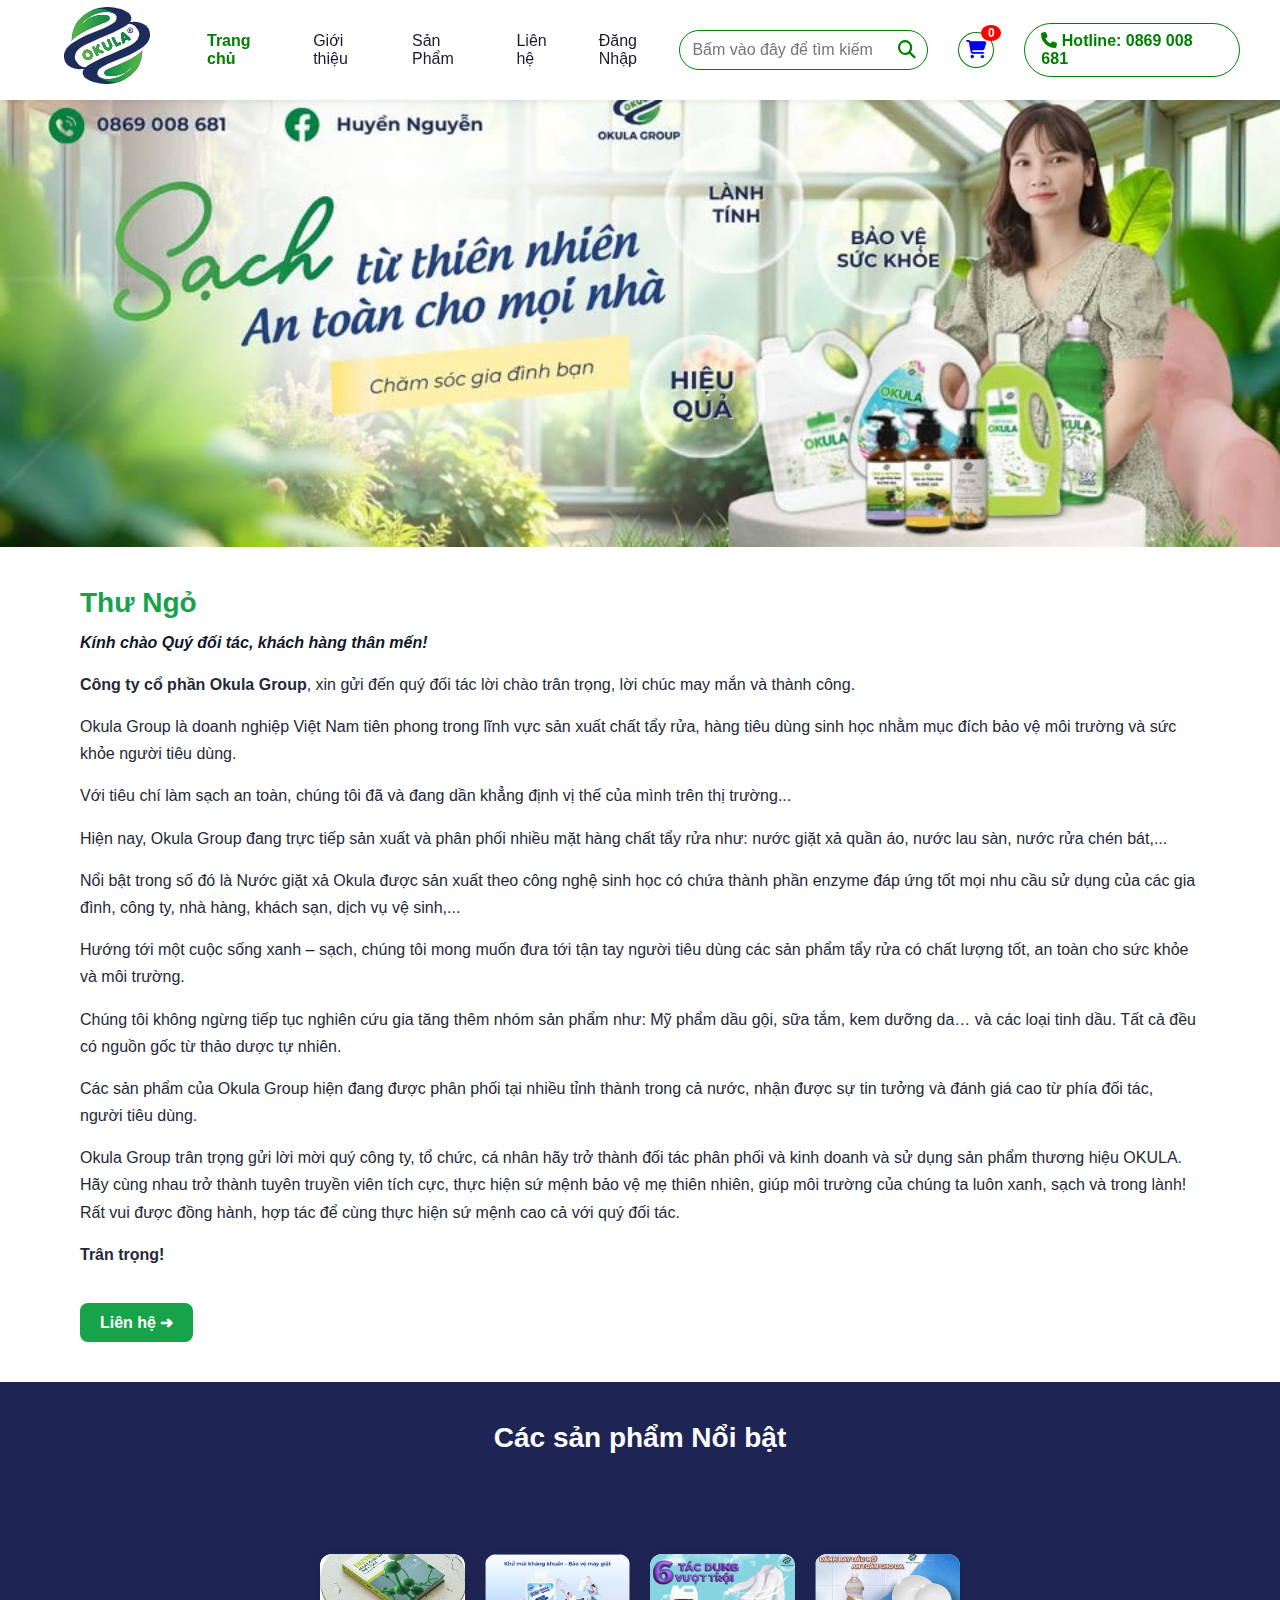
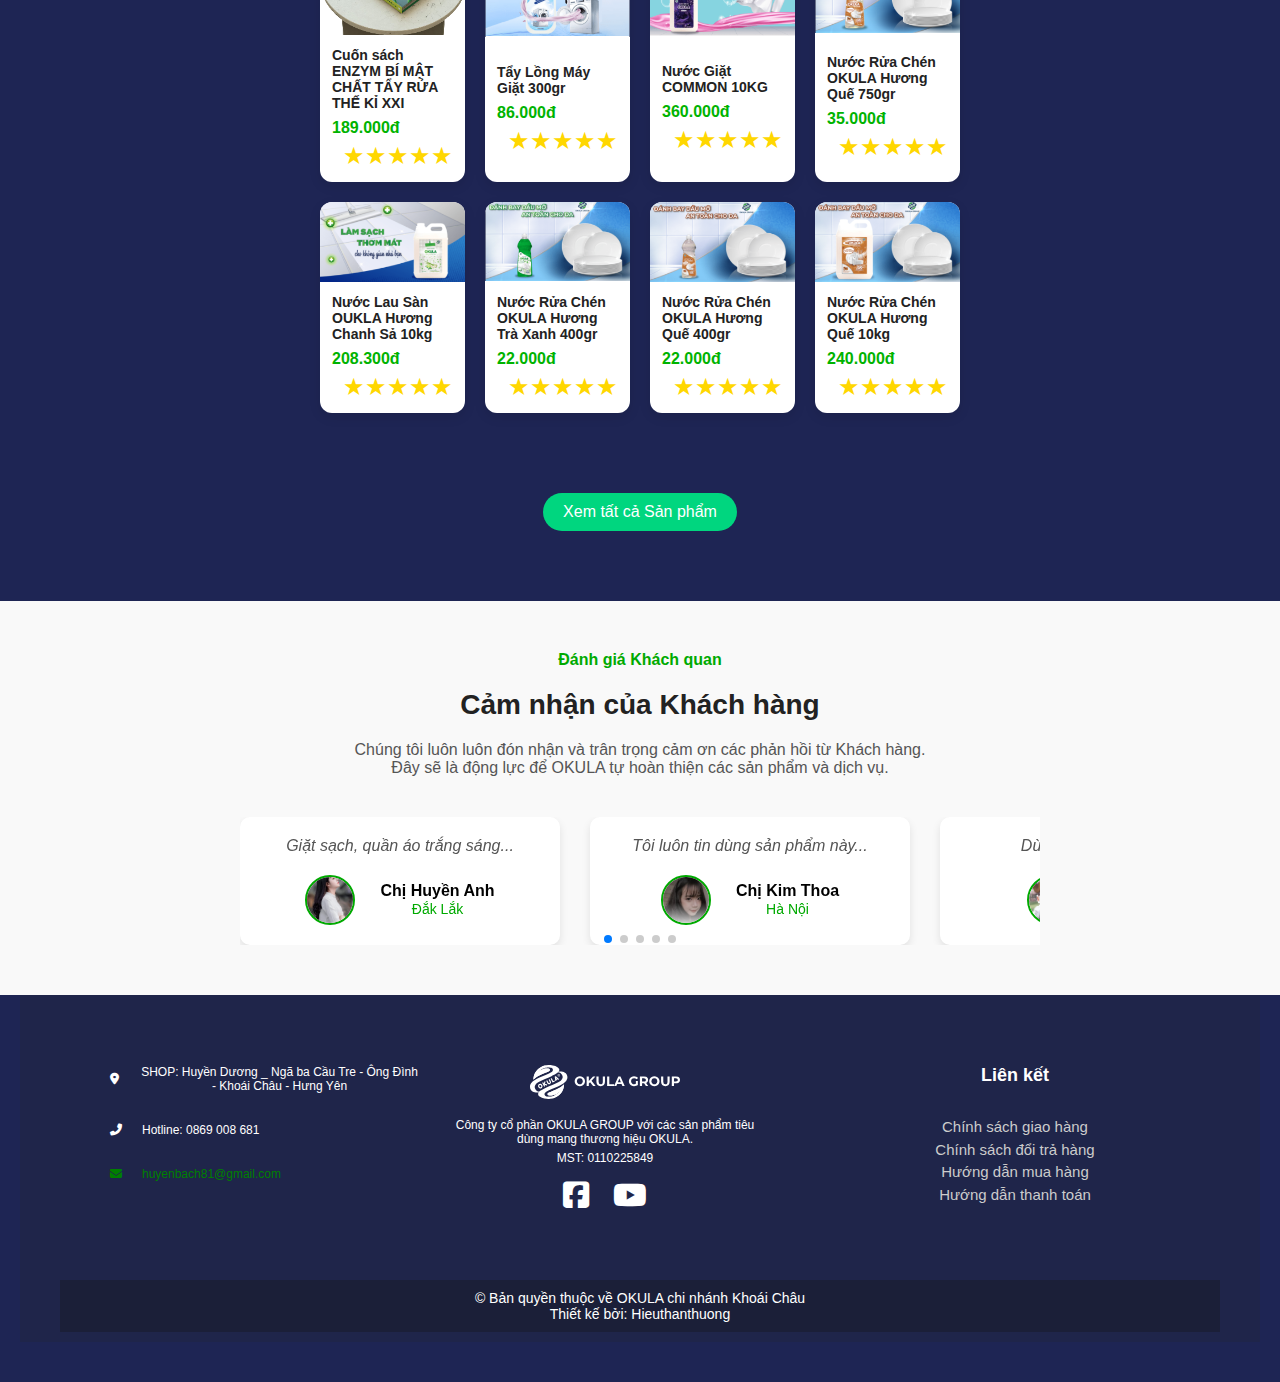
<file: index.html>
<!DOCTYPE html>
<html lang="vi">
  <!DOCTYPE html>
<html lang="vi">
  <head>
    <meta charset="UTF-8" />
    <meta name="viewport" content="width=device-width, initial-scale=1.0" />
    <title>OKULA chi nhánh Khoái Châu</title>
    <!-- Link CSS -->
    <link rel="stylesheet" href="css/trangchu.css" />
    <link rel="stylesheet" href="css/nvar_footer.css" /> 
    <!-- Font Awesome - để dùng icon như giỏ hàng, điện thoại -->
    <link
      rel="stylesheet"
      href="https://cdnjs.cloudflare.com/ajax/libs/font-awesome/6.4.0/css/all.min.css"
    />
    <!-- Swiper CSS -->
    <link
      rel="stylesheet"
      href="https://unpkg.com/swiper/swiper-bundle.min.css"
    />
    
  </head>

  <body>
   
    <!-- THANH ĐIỀU HƯỚNG -->
    <div class="navbar">
      <div class="logo">
        <img src="img/logo-okula.png" alt="Logo OKULA" />
      </div>
      <ul class="menu">
        <li><a href="index.html" class="active">Trang chủ</a></li>
        <li><a href="gioithieu.html">Giới thiệu</a></li>
        <li>
          <a href="sanpham.html" class="menu-item">Sản Phẩm </a>
        </li>
        <li><a href="lienhe.html">Liên hệ</a></li>
        <li><a href="login.html" class="menu-item-login"> Đăng Nhập</a></li>
      </ul>

      <div class="right-section">
        <div class="search-container">
          <input type="text" placeholder="Bấm vào đây để tìm kiếm" />
          <i class="fas fa-search search-icon"></i>
        </div>

        <div class="cart-button-navar">
          <a href="giohang.html"><i class="fas fa-shopping-cart"></i></a>
          <span id="soluonggiohang">0</span>
        </div>
        <div class="hotline-button">
          <span><i class="fas fa-phone"></i> Hotline: 0869 008 681</span>
        </div>
      </div>
    </div>
    <!-- Ảnh nền và thư ngỏ -->
    <div class="image-wrapper">
      <img
        src="img/ảnh backroundokula.jpg"
        alt="Ảnh OKULA 1"
        class="responsive-img"
      />
    </div>
    <div class="text-down-image">
      <div class="letter">
        <h1>Thư Ngỏ</h1>
        <p>
          <strong><em>Kính chào Quý đối tác, khách hàng thân mến!</em></strong>
        </p>
        <p>
          <strong>Công ty cổ phần Okula Group</strong>, xin gửi đến quý đối tác
          lời chào trân trọng, lời chúc may mắn và thành công.
        </p>
        <p>
          Okula Group là doanh nghiệp Việt Nam tiên phong trong lĩnh vực sản
          xuất chất tẩy rửa, hàng tiêu dùng sinh học nhằm mục đích bảo vệ môi
          trường và sức khỏe người tiêu dùng.
        </p>
        <p>
          Với tiêu chí làm sạch an toàn, chúng tôi đã và đang dần khẳng định vị
          thế của mình trên thị trường...
        </p>
        <p>
          Hiện nay, Okula Group đang trực tiếp sản xuất và phân phối nhiều mặt
          hàng chất tẩy rửa như: nước giặt xả quần áo, nước lau sàn, nước rửa
          chén bát,...
        </p>
        <p>
          Nổi bật trong số đó là Nước giặt xả Okula được sản xuất theo công nghệ
          sinh học có chứa thành phần enzyme đáp ứng tốt mọi nhu cầu sử dụng của
          các gia đình, công ty, nhà hàng, khách sạn, dịch vụ vệ sinh,...
        </p>
        <p>
          Hướng tới một cuộc sống xanh – sạch, chúng tôi mong muốn đưa tới tận
          tay người tiêu dùng các sản phẩm tẩy rửa có chất lượng tốt, an toàn
          cho sức khỏe và môi trường.
        </p>
        <p>
          Chúng tôi không ngừng tiếp tục nghiên cứu gia tăng thêm nhóm sản phẩm
          như: Mỹ phẩm dầu gội, sữa tắm, kem dưỡng da… và các loại tinh dầu. Tất
          cả đều có nguồn gốc từ thảo dược tự nhiên.
        </p>
        <p>
          Các sản phẩm của Okula Group hiện đang được phân phối tại nhiều tỉnh
          thành trong cả nước, nhận được sự tin tưởng và đánh giá cao từ phía
          đối tác, người tiêu dùng.
        </p>
        <p>
          Okula Group trân trọng gửi lời mời quý công ty, tổ chức, cá nhân hãy
          trở thành đối tác phân phối và kinh doanh và sử dụng sản phẩm thương
          hiệu OKULA.<br />
          Hãy cùng nhau trở thành tuyên truyền viên tích cực, thực hiện sứ mệnh
          bảo vệ mẹ thiên nhiên, giúp môi trường của chúng ta luôn xanh, sạch và
          trong lành!<br />
          Rất vui được đồng hành, hợp tác để cùng thực hiện sứ mệnh cao cả với
          quý đối tác.
        </p>
        <p><strong>Trân trọng!</strong></p>

        <a href="lienhe.html" class="btn">Liên hệ <span>➜</span></a>
      </div>
    </div>
    <section class="featured-products">
      <h2>Các sản phẩm Nổi bật</h2>
      <div class="product-grid">
        <div class="product-card">
          <img src="img/bookOKULA.png" alt="Quyển sách" />
          <div class="product-info">
            <p class="product-name">
              Cuốn sách ENZYM BÍ MẬT CHẤT TẨY RỬA THẾ KỈ XXI
            </p>
            <p class="product-price">189.000đ</p>
            <div class="stars">
              <input
                type="radio"
                id="book-star5"
                name="book-rating"
                value="5"
              />
              <label for="book-star5">&#9733;</label>
              <input
                type="radio"
                id="book-star4"
                name="book-rating"
                value="4"
              />
              <label for="book-star4">&#9733;</label>
              <input
                type="radio"
                id="book-star3"
                name="book-rating"
                value="3"
              />
              <label for="book-star3">&#9733;</label>
              <input
                type="radio"
                id="book-star2"
                name="book-rating"
                value="2"
              />
              <label for="book-star2">&#9733;</label>
              <input
                type="radio"
                id="book-star1"
                name="book-rating"
                value="1"
              />
              <label for="book-star1">&#9733;</label>
            </div>
          </div>
        </div>
        <div class="product-card">
          <img src="img/taylongmaygiat1.png" alt="Sản phẩm" />
          <div class="product-info">
            <p class="product-name">Tẩy Lồng Máy Giặt 300gr</p>
            <p class="product-price">86.000đ</p>

            <!-- Đánh giá sao -->
            <div class="stars">
              <input
                type="radio"
                id="dish-star5"
                name="dish-rating"
                value="5"
              />
              <label for="dish-star5">&#9733;</label>
              <input
                type="radio"
                id="dish-star4"
                name="dish-rating"
                value="4"
              />
              <label for="dish-star4">&#9733;</label>
              <input
                type="radio"
                id="dish-star3"
                name="dish-rating"
                value="3"
              />
              <label for="dish-star3">&#9733;</label>
              <input
                type="radio"
                id="dish-star2"
                name="dish-rating"
                value="2"
              />
              <label for="dish-star2">&#9733;</label>
              <input
                type="radio"
                id="dish-star1"
                name="dish-rating"
                value="1"
              />
              <label for="dish-star1">&#9733;</label>
            </div>
          </div>
        </div>
        <div class="product-card">
          <img src="img/nuocgiatsanphamnoibat.png" alt="Sản phẩm" />
          <div class="product-info">
            <p class="product-name">Nước Giặt COMMON 10KG</p>
            <p class="product-price">360.000đ</p>

            <!-- Đánh giá sao -->
            <div class="stars">
              <input
                type="radio"
                id="wash-star5"
                name="wash-rating"
                value="5"
              />
              <label for="wash-star5">&#9733;</label>
              <input
                type="radio"
                id="wash-star4"
                name="wash-rating"
                value="4"
              />
              <label for="wash-star4">&#9733;</label>
              <input
                type="radio"
                id="wash-star3"
                name="wash-rating"
                value="3"
              />
              <label for="wash-star3">&#9733;</label>
              <input
                type="radio"
                id="wash-star2"
                name="wash-rating"
                value="2"
              />
              <label for="wash-star2">&#9733;</label>
              <input
                type="radio"
                id="wash-star1"
                name="wash-rating"
                value="1"
              />
              <label for="wash-star1">&#9733;</label>
            </div>
          </div>
        </div>

        <div class="product-card">
          <img src="img/ruachenhuongque.png" alt="Sản phẩm" />
          <div class="product-info">
            <p class="product-name">Nước Rửa Chén OKULA Hương Quế 750gr</p>
            <p class="product-price">35.000đ</p>

            <!-- Đánh giá sao -->
            <div class="stars">
              <input
                type="radio"
                id="dish-star5"
                name="dish-rating"
                value="5"
              />
              <label for="dish-star5">&#9733;</label>
              <input
                type="radio"
                id="dish-star4"
                name="dish-rating"
                value="4"
              />
              <label for="dish-star4">&#9733;</label>
              <input
                type="radio"
                id="dish-star3"
                name="dish-rating"
                value="3"
              />
              <label for="dish-star3">&#9733;</label>
              <input
                type="radio"
                id="dish-star2"
                name="dish-rating"
                value="2"
              />
              <label for="dish-star2">&#9733;</label>
              <input
                type="radio"
                id="dish-star1"
                name="dish-rating"
                value="1"
              />
              <label for="dish-star1">&#9733;</label>
            </div>
          </div>
        </div>
        <div class="product-card">
          <img src="img/nuoclausanchanhxa.png" alt="Sản phẩm" />
          <div class="product-info">
            <p class="product-name">Nước Lau Sàn OUKLA Hương Chanh Sả 10kg</p>
            <p class="product-price">208.300đ</p>

            <!-- Đánh giá sao -->
            <div class="stars">
              <input
                type="radio"
                id="wash-star5"
                name="wash-rating"
                value="5"
              />
              <label for="wash-star5">&#9733;</label>
              <input
                type="radio"
                id="wash-star4"
                name="wash-rating"
                value="4"
              />
              <label for="wash-star4">&#9733;</label>
              <input
                type="radio"
                id="wash-star3"
                name="wash-rating"
                value="3"
              />
              <label for="wash-star3">&#9733;</label>
              <input
                type="radio"
                id="wash-star2"
                name="wash-rating"
                value="2"
              />
              <label for="wash-star2">&#9733;</label>
              <input
                type="radio"
                id="wash-star1"
                name="wash-rating"
                value="1"
              />
              <label for="wash-star1">&#9733;</label>
            </div>
          </div>
        </div>
        <div class="product-card">
          <img src="img/ruachenhuongtraxanh.png" alt="Sản phẩm" />
          <div class="product-info">
            <p class="product-name">Nước Rửa Chén OKULA Hương Trà Xanh 400gr</p>
            <p class="product-price">22.000đ</p>

            <!-- Đánh giá sao -->
            <div class="stars">
              <input
                type="radio"
                id="wash-star5"
                name="wash-rating"
                value="5"
              />
              <label for="wash-star5">&#9733;</label>
              <input
                type="radio"
                id="wash-star4"
                name="wash-rating"
                value="4"
              />
              <label for="wash-star4">&#9733;</label>
              <input
                type="radio"
                id="wash-star3"
                name="wash-rating"
                value="3"
              />
              <label for="wash-star3">&#9733;</label>
              <input
                type="radio"
                id="wash-star2"
                name="wash-rating"
                value="2"
              />
              <label for="wash-star2">&#9733;</label>
              <input
                type="radio"
                id="wash-star1"
                name="wash-rating"
                value="1"
              />
              <label for="wash-star1">&#9733;</label>
            </div>
          </div>
        </div>
        <div class="product-card">
          <img src="img/ruachen.png" alt="Sản phẩm" />
          <div class="product-info">
            <p class="product-name">Nước Rửa Chén OKULA Hương Quế 400gr</p>
            <p class="product-price">22.000đ</p>

            <!-- Đánh giá sao -->
            <div class="stars">
              <input
                type="radio"
                id="wash-star5"
                name="wash-rating"
                value="5"
              />
              <label for="wash-star5">&#9733;</label>
              <input
                type="radio"
                id="wash-star4"
                name="wash-rating"
                value="4"
              />
              <label for="wash-star4">&#9733;</label>
              <input
                type="radio"
                id="wash-star3"
                name="wash-rating"
                value="3"
              />
              <label for="wash-star3">&#9733;</label>
              <input
                type="radio"
                id="wash-star2"
                name="wash-rating"
                value="2"
              />
              <label for="wash-star2">&#9733;</label>
              <input
                type="radio"
                id="wash-star1"
                name="wash-rating"
                value="1"
              />
              <label for="wash-star1">&#9733;</label>
            </div>
          </div>
        </div>
        <div class="product-card">
          <img src="img/ruachenhuongque10kg.png" alt="Sản phẩm" />
          <div class="product-info">
            <p class="product-name">Nước Rửa Chén OKULA Hương Quế 10kg</p>
            <p class="product-price">240.000đ</p>
            <!-- Đánh giá sao -->
            <div class="stars">
              <input
                type="radio"
                id="wash-star5"
                name="wash-rating"
                value="5"
              />
              <label for="wash-star5">&#9733;</label>
              <input
                type="radio"
                id="wash-star4"
                name="wash-rating"
                value="4"
              />
              <label for="wash-star4">&#9733;</label>
              <input
                type="radio"
                id="wash-star3"
                name="wash-rating"
                value="3"
              />
              <label for="wash-star3">&#9733;</label>
              <input
                type="radio"
                id="wash-star2"
                name="wash-rating"
                value="2"
              />
              <label for="wash-star2">&#9733;</label>
              <input
                type="radio"
                id="wash-star1"
                name="wash-rating"
                value="1"
              />
              <label for="wash-star1">&#9733;</label>
            </div>
          </div>
        </div>
      </div>
      <div class="view-all">
        <a href="sanpham.html">Xem tất cả Sản phẩm</a>
      </div>
    <section class="testimonials">
  <h4>Đánh giá Khách quan</h4>
  <h2>Cảm nhận của Khách hàng</h2>
  <p>
    Chúng tôi luôn luôn đón nhận và trân trọng cảm ơn các phản hồi từ Khách hàng. Đây sẽ là động lực để OKULA tự hoàn thiện các sản phẩm và dịch vụ.
  </p>

  <div class="swiper mySwiper">
    <div class="swiper-wrapper">
      <!-- Testimonial 1 -->
      <div class="swiper-slide testimonial-card">
        <p>Giặt sạch, quần áo trắng sáng...</p>
        <div class="author">
          <img src="img/avatar1.png" alt="Ảnh khách hàng" />
          <div>
            <strong>Chị Huyền Anh</strong><br />
            <span class="location">Đắk Lắk</span>
          </div>
        </div>
      </div>

      <!-- Testimonial 2 -->
      <div class="swiper-slide testimonial-card">
        <p>Tôi luôn tin dùng sản phẩm này...</p>
        <div class="author">
          <img src="img/avatar2.png" alt="Ảnh khách hàng" />
          <div>
            <strong>Chị Kim Thoa</strong><br />
            <span class="location">Hà Nội</span>
          </div>
        </div>
      </div>

      <!-- Testimonial 3 -->
      <div class="swiper-slide testimonial-card">
        <p>Dùng sản phẩm rất tốt</p>
        <div class="author">
          <img src="img/Nam.png" alt="Ảnh khách hàng" />
          <div>
            <strong>Anh Nam</strong><br />
            <span class="location">Hà Nội</span>
          </div>
        </div>
      </div>

      <!-- Testimonial 4 -->
      <div class="swiper-slide testimonial-card">
        <p>Sản phẩm rửa rất sạch và thơm</p>
        <div class="author">
          <img src="img/avatar3.png" alt="Ảnh khách hàng" />
          <div>
            <strong>Chị Kim Huệ</strong><br />
            <span class="location">Hà Nội</span>
          </div>
        </div>
      </div>

      <!-- Testimonial 5 -->
      <div class="swiper-slide testimonial-card">
        <p>Tôi luôn tin dùng sản phẩm này...</p>
        <div class="author">
          <img src="img/NTH- cổ phục.jpg" alt="Ảnh khách hàng" />
          <div>
            <strong>Anh Hiếu</strong><br />
            <span class="location">Hà Nội</span>
          </div>
        </div>
      </div>
    </div>
  
    <div class="swiper-pagination"></div>
  </div>
  </section>
  <script src="https://unpkg.com/swiper/swiper-bundle.min.js"></script>
    
<script>
  var swiper = new Swiper(".mySwiper", {
    slidesPerView: 1,
    spaceBetween: 30,
    loop: true,
    pagination: {
      el: ".swiper-pagination",
      clickable: true,
    }
  });
</script>
                              <!--Phần footer -->
<section class="footer ">
  <div class="footer-container">
    <div class="footer-inner">
      <!--phần trên của footer-->
      <div class="top-footer">
          <!--cột1 -->
        <div class="footer_colum1">
            <div class="diachi">
              <a href="https://www.google.com/maps?q=Ngã+ba+Cầu+Tre,Ông+Đình,+Khoái+Châu,+Hưng+Yên" target="_blank" style="color: inherit; text-decoration: none;">
              <i class="fas fa-map-marker-alt" aria-hidden="true"></i>
              <span>  SHOP: Huyền Dương _ Ngã ba Cầu Tre - Ông Đình - Khoái Châu - Hưng Yên </span>
              </a>
              </div>
            
            <div class="sodienthoai">
              <a class="elementor-icon elementor-animation-" href="tel:0869 008 681 ">
				      <i aria-hidden="true" class="fas fa-phone-alt"></i>
              <span>Hotline: 0869 008 681</span></a>
            </div>
            <div class="gmail">
              <a class="elementor-icon elementor-animation-" href="mailto:huyenbach81@gmail.com">
              <i class="fas fa-envelope" aria-hidden="true"></i>
              <span>huyenbach81@gmail.com</span></a>
            </div>
        </div>

        <!--cột2-->
        <div class="footer_colum2">
          <div class="footer_logo_colum2">
            <a href ="index.html"> 
              <img src="img/okula-footer.svg" alt="Logo OKULA"> 
            </a>
          </div>
          <div class="footer-text1_colum2">
            <p> Công ty cổ phần OKULA GROUP với các sản phẩm tiêu dùng mang thương hiệu OKULA.</p>
          </div>
          <div class="footer-text2_colum2">
            <p> MST: 0110225849</p>
          </div>
          <div class="footer_fb_colum2">
            <a href="https://www.facebook.com/nguyen.huyen.710675" target="_blank">
            <i class="fab fa-facebook-square"></i>
            </a>
          </div>
          <div class="footer_ytb_colum2">
            <a href="https://www.youtube.com/channel/UCUHI10aKI_pmHMFbo5kGzuw" target="_blank">
              <i class="fab fa-youtube"></i>
            </a>
          </div>
        </div>
        <!--cột3-->
        <div class="footer_colum3">
          <div class="footer_text1_colum3">
            <div class="Tieude"> 
              <p>Liên kết</p>
            </div>
            <div class="Chinhsach">
              <p>Chính sách giao hàng</p>
              <p>Chính sách đổi trả hàng</p>
              <p>Hướng dẫn mua hàng</p>
              <p>Hướng dẫn thanh toán</p>
            </div>
        </div>
      </div>
    </div>
  </div>
  <div class="footer_copyright">
        <p class="footer_copyright-text1">© Bản quyền thuộc về OKULA chi nhánh Khoái Châu</p>
        <p class="footer_copyright-text2">Thiết kế bởi: Hieuthanthuong</p>
  </div>
</section>
<script src="dki-login.js"></script>
<script src="countCart.js"></script> 

 </body>
</html>
</file>
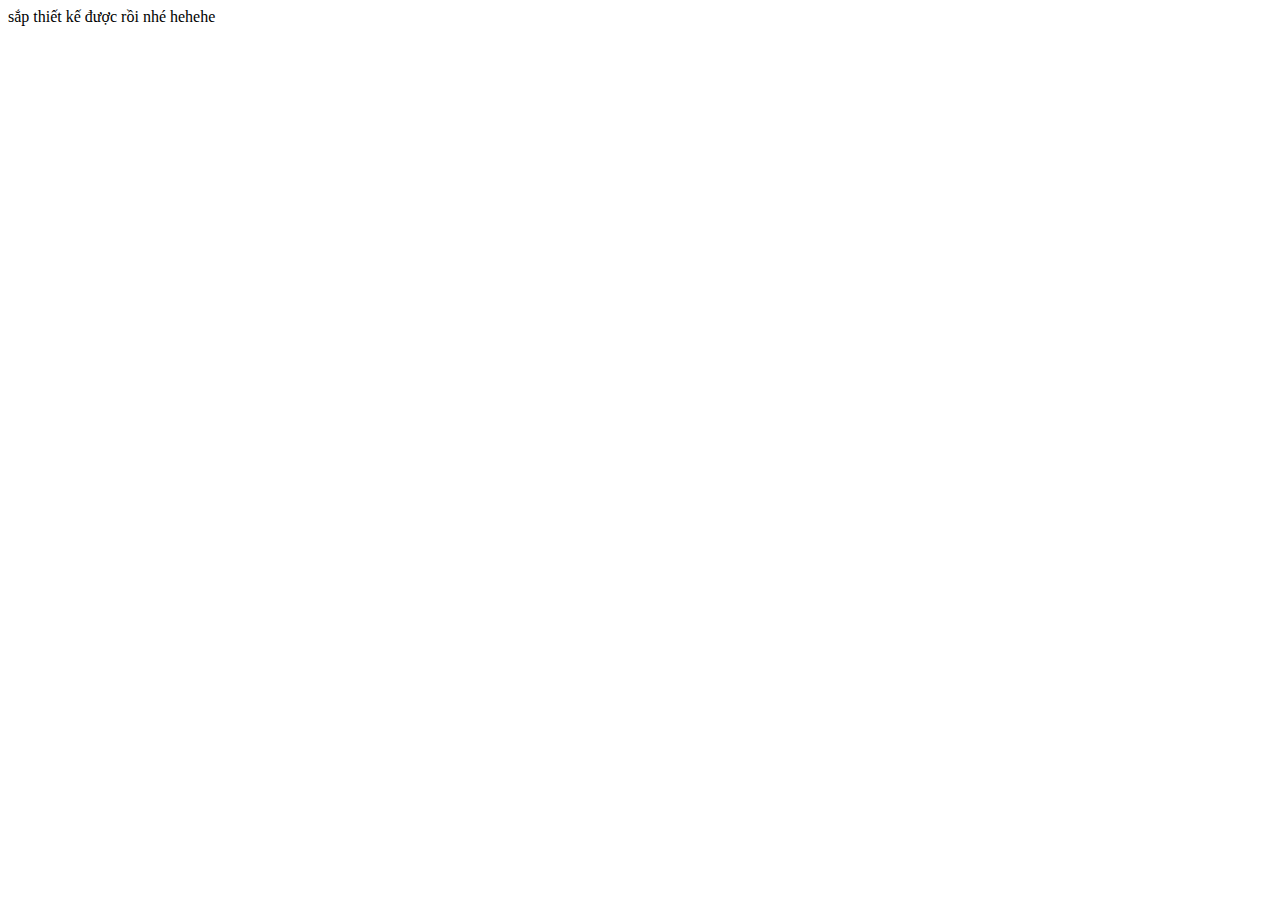
<file: admin.html>
<!DOCTYPE html>
<html lang="en">
  <head>
    <meta charset="UTF-8" />
    <meta name="viewport" content="width=device-width, initial-scale=1.0" />
    <title>Quản lý sản phẩm</title>
  </head>
  <body>
    sắp thiết kế được rồi nhé hehehe
  </body>
</html>
</file>
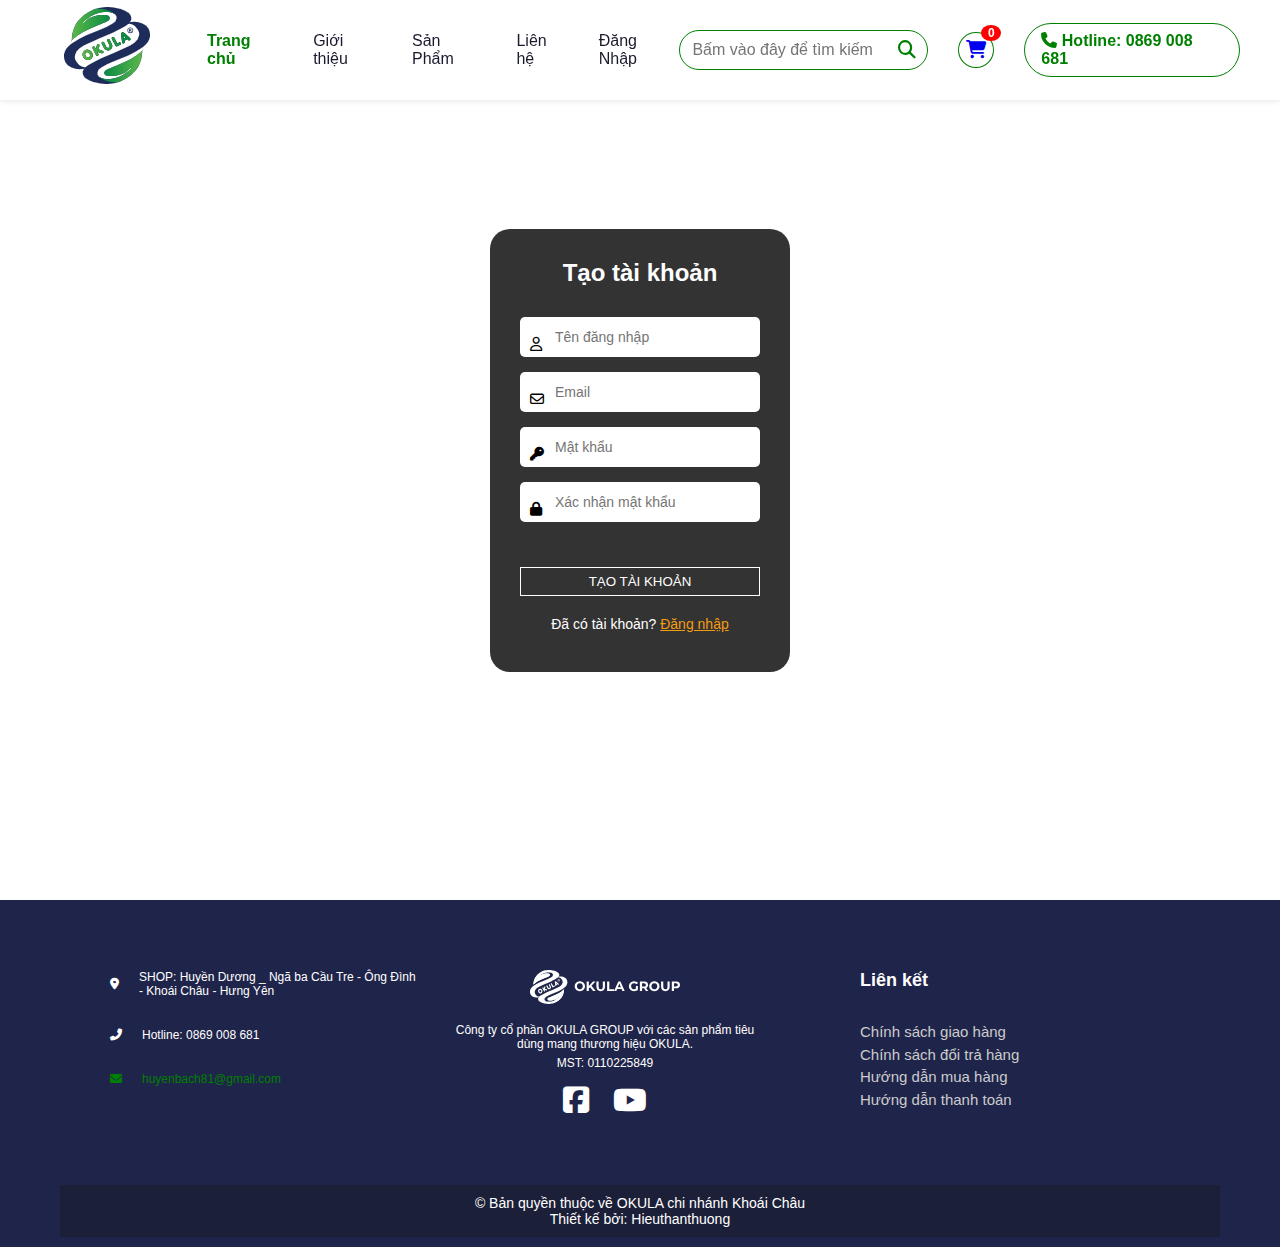
<file: dki.html>
<!DOCTYPE html>
<html lang="vi">
  <head>
    <meta charset="UTF-8" />
    <meta name="viewport" content="width=device-width, initial-scale=1.0" />
    <title>Đăng Ký - OKULA</title>
    <link rel="stylesheet" href="css/nvar_footer.css" />
    <link rel="stylesheet" href="login.css" />
    <!-- Font Awesome (chỉ dùng 1 bản mới nhất) -->
    <link
      rel="stylesheet"
      href="https://cdnjs.cloudflare.com/ajax/libs/font-awesome/6.4.0/css/all.min.css"
    />
    <link
      rel="stylesheet"
      href="https://unpkg.com/swiper/swiper-bundle.min.css"
    />
  </head>

  <body>
    <body>
    <!-- THANH ĐIỀU HƯỚNG -->
    <div class="navbar">
      <div class="logo">
        <img src="img/logo-okula.png" alt="Logo OKULA" />
      </div>
      <ul class="menu">
        <li><a href="index.html" class="active">Trang chủ</a></li>
        <li><a href="gioithieu.html">Giới thiệu</a></li>
        <li>
          <a href="sanpham.html" class="menu-item">Sản Phẩm </a>
        </li>
        <li><a href="lienhe.html">Liên hệ</a></li>
        <li>
          <a href="login.html" class="menu-item-login">Đăng Nhập</a>
        </li>
      </ul>

      <div class="right-section">
        <div class="search-container">
          <input type="text" placeholder="Bấm vào đây để tìm kiếm" />
          <i class="fas fa-search search-icon"></i>
        </div>

        <div class="cart-button-navar">
          <a href="giohang.html"><i class="fas fa-shopping-cart"></i></a>
          <span id="soluonggiohang">0</span>
        </div>
        <div class="hotline-button">
          <span><i class="fas fa-phone"></i> Hotline: 0869 008 681</span>
        </div>
      </div>
    </div>
    <!-- Giao diện đăng ký -->
    <div class="container-background">
      <div id="wrapper">
        <form action="xulydangky.php" method="POST" id="form-register">
          <h1 class="form-heading">Tạo tài khoản</h1>

          <div class="form-group">
            <i class="far fa-user"></i>
            <input
              type="text"
              name="username"
              class="form-input"
              placeholder="Tên đăng nhập"
              required
            />
          </div>

          <div class="form-group">
            <i class="far fa-envelope"></i>
            <input
              type="email"
              name="email"
              class="form-input"
              placeholder="Email"
              required
            />
          </div>

          <div class="form-group">
            <i class="fas fa-key"></i>
            <input
              type="password"
              name="password"
              class="form-input"
              placeholder="Mật khẩu"
              required
            />
          </div>

          <div class="form-group">
            <i class="fas fa-lock"></i>
            <input
              type="password"
              name="confirm_password"
              class="form-input"
              placeholder="Xác nhận mật khẩu"
              required
            />
          </div>

          <input type="submit" value="Tạo tài khoản" class="form-submit" />

          <p style="margin-top: 20px; font-size: 14px">
            Đã có tài khoản?
            <a href="login.html" style="color: #f39c12">Đăng nhập</a>
          </p>
        </form>
      </div>
    </div>

    <!-- Footer -->
    <section class="footer">
      <div class="footer-container">
        <div class="footer-inner">
          <div class="top-footer">
            <div class="footer_colum1">
              <div class="diachi">
                <a
                  href="https://www.google.com/maps?q=Ngã+ba+Cầu+Tre,Ông+Đình,+Khoái+Châu,+Hưng+Yên"
                  target="_blank"
                  style="color: inherit; text-decoration: none"
                >
                  <i class="fas fa-map-marker-alt"></i>
                  <span
                    >SHOP: Huyền Dương _ Ngã ba Cầu Tre - Ông Đình - Khoái Châu
                    - Hưng Yên</span
                  >
                </a>
              </div>
              <div class="sodienthoai">
                <a href="tel:0869008681"
                  ><i class="fas fa-phone-alt"></i>
                  <span>Hotline: 0869 008 681</span></a
                >
              </div>
              <div class="gmail">
                <a href="mailto:huyenbach81@gmail.com"
                  ><i class="fas fa-envelope"></i>
                  <span>huyenbach81@gmail.com</span></a
                >
              </div>
            </div>

            <div class="footer_colum2">
              <div class="footer_logo_colum2">
                <a href="index.html"
                  ><img src="img/okula-footer.svg" alt="Logo OKULA"
                /></a>
              </div>
              <div class="footer-text1_colum2">
                <p>
                  Công ty cổ phần OKULA GROUP với các sản phẩm tiêu dùng mang
                  thương hiệu OKULA.
                </p>
              </div>
              <div class="footer-text2_colum2">
                <p>MST: 0110225849</p>
              </div>
              <div class="footer_fb_colum2">
                <a
                  href="https://www.facebook.com/nguyen.huyen.710675"
                  target="_blank"
                  ><i class="fab fa-facebook-square"></i
                ></a>
              </div>
              <div class="footer_ytb_colum2">
                <a
                  href="https://www.youtube.com/channel/UCUHI10aKI_pmHMFbo5kGzuw"
                  target="_blank"
                  ><i class="fab fa-youtube"></i
                ></a>
              </div>
            </div>

            <div class="footer_colum3">
              <div class="footer_text1_colum3">
                <div class="Tieude"><p>Liên kết</p></div>
                <div class="Chinhsach">
                  <p>Chính sách giao hàng</p>
                  <p>Chính sách đổi trả hàng</p>
                  <p>Hướng dẫn mua hàng</p>
                  <p>Hướng dẫn thanh toán</p>
                </div>
              </div>
            </div>
          </div>
        </div>
        <div class="footer_copyright">
          <p>© Bản quyền thuộc về OKULA chi nhánh Khoái Châu</p>
          <p>Thiết kế bởi: Hieuthanthuong</p>
        </div>
      </div>
    </section>
    <!-- Liên kết đến js-->
    <script src="dki-login.js"></script>
    <script>
      document
        .getElementById("form-register")
        .addEventListener("submit", handleRegister);
    </script>
    
  </body>
</html>
</file>
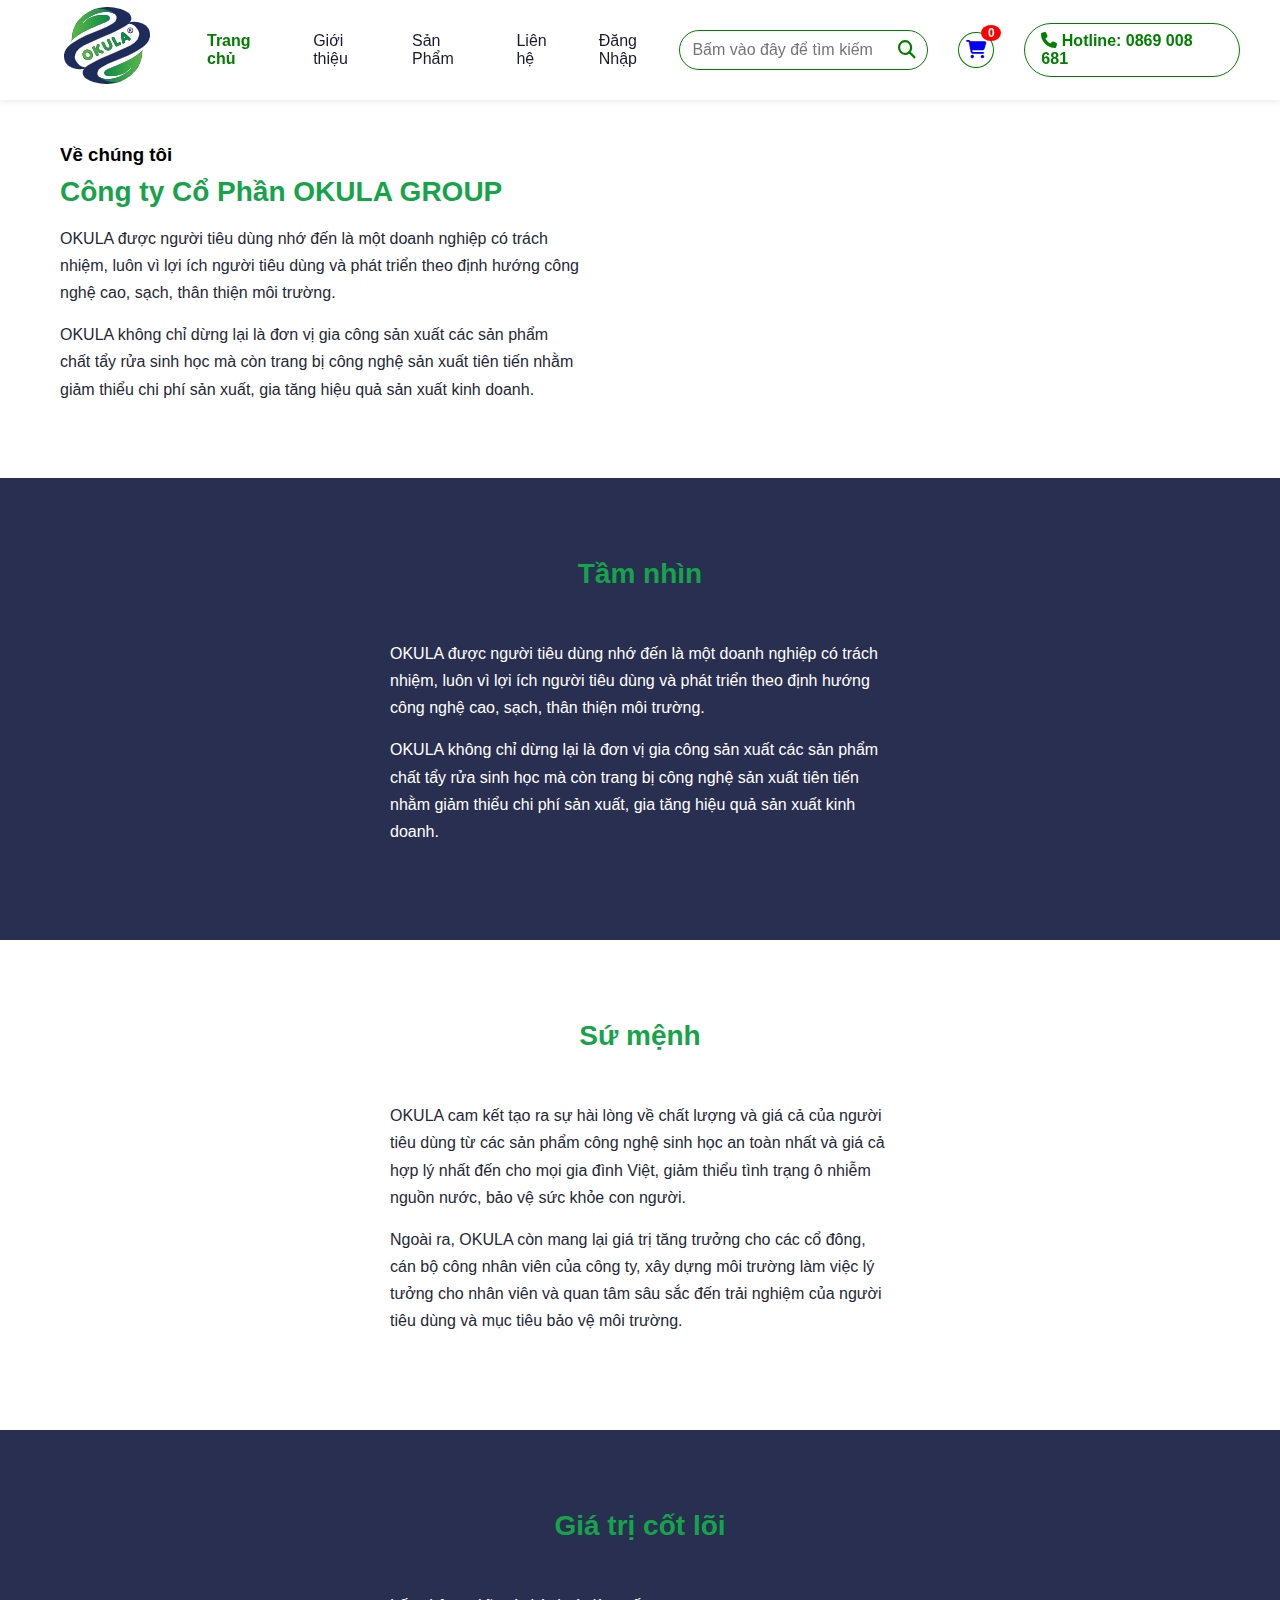
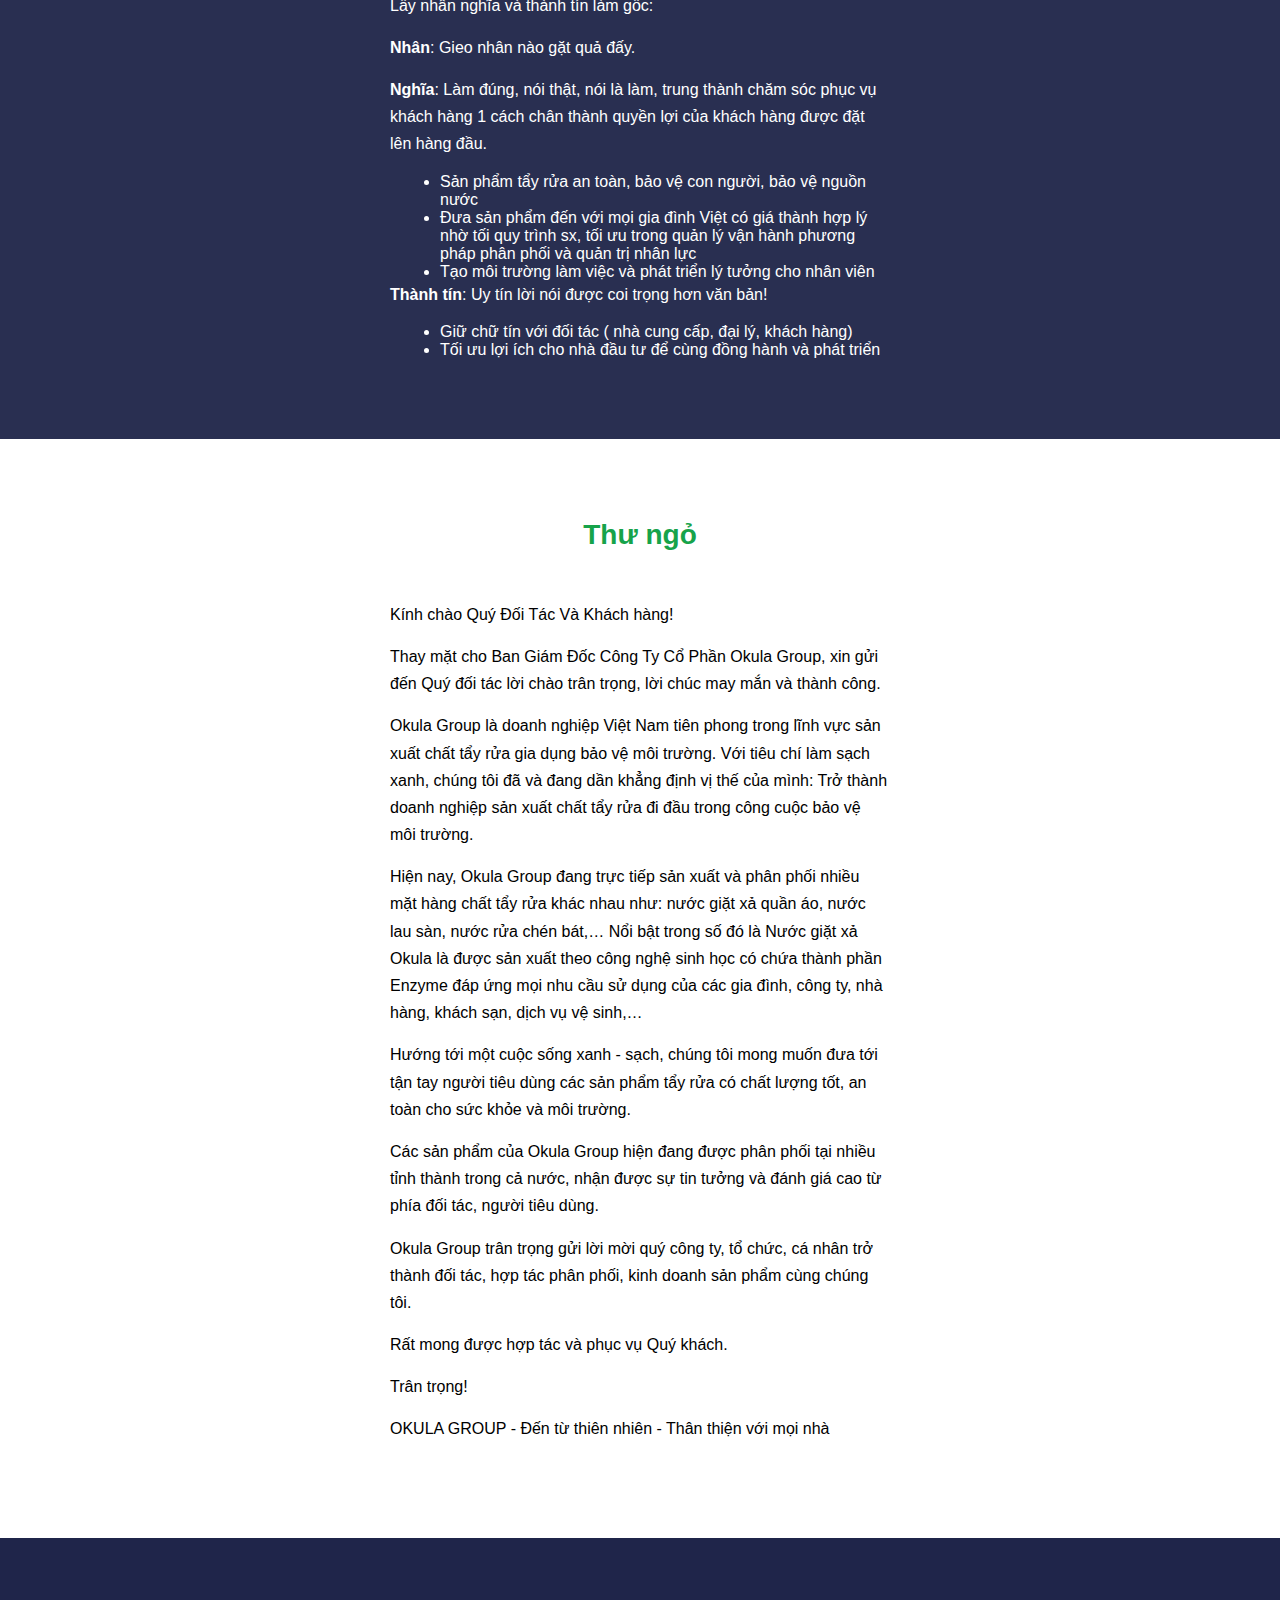
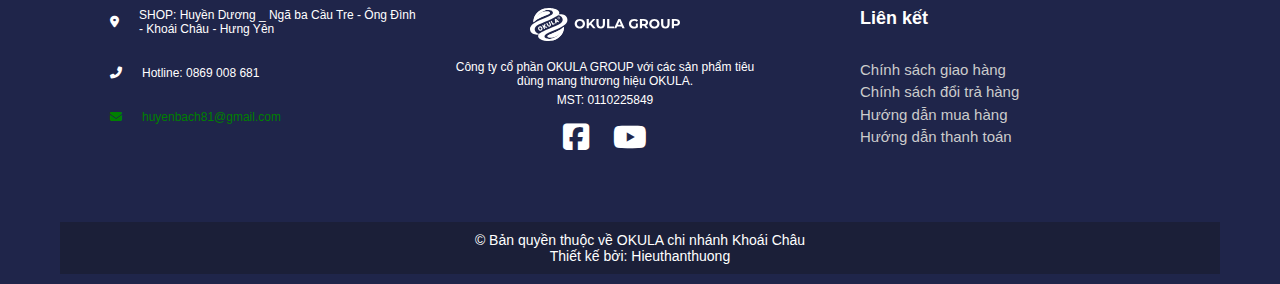
<file: gioithieu.html>
<!DOCTYPE html>
<html lang="vi">
  <head>
    <meta charset="UTF-8" />
    <meta name="viewport" content="width=device-width, initial-scale=1.0" />
    <title>Giới Thiệu - OKULA</title>
    <link rel="stylesheet" href="css/gioithieu.css" />
    <link rel="stylesheet" href="css/nvar_footer.css" /> 
    <link
      rel="stylesheet"
      href="https://cdnjs.cloudflare.com/ajax/libs/font-awesome/6.4.0/css/all.min.css"
    />
    <!-- Swiper CSS -->
    <link rel="stylesheet" href="https://unpkg.com/swiper/swiper-bundle.min.css" />

  </head>

  <body>
    
    <!-- THANH ĐIỀU HƯỚNG -->
    <div class="navbar">
      <div class="logo">
        <img src="img/logo-okula.png" alt="Logo OKULA" />
      </div>
      <ul class="menu">
        <li><a href="index.html" class="active">Trang chủ</a></li>
        <li><a href="gioithieu.html">Giới thiệu</a></li>
        <li>
          <a href="sanpham.html" class="menu-item">Sản Phẩm </a>
        </li>
        <li><a href="lienhe.html">Liên hệ</a></li>
        <li>
          <a href="login.html" class="menu-item-login">Đăng Nhập</a>
        </li>
      </ul>

      <div class="right-section">
        <div class="search-container">
          <input type="text" placeholder="Bấm vào đây để tìm kiếm" />
          <i class="fas fa-search search-icon"></i>
        </div>

        <div class="cart-button-navar">
          <a href="giohang.html"><i class="fas fa-shopping-cart"></i></a>
          <span id="soluonggiohang">0</span>
        </div>
        <div class="hotline-button">
          <span><i class="fas fa-phone"></i> Hotline: 0869 008 681</span>
        </div>
      </div>
    </div>
    
    </div>
    <div class="text-down">
      <div class="letter1">
      <h3>  Về chúng tôi</h3>
      <h1> Công ty Cổ Phần OKULA GROUP</h1> 
      <p>
        OKULA được người tiêu dùng nhớ đến là một doanh nghiệp có trách nhiệm,
        luôn vì lợi ích người tiêu dùng và phát triển theo định hướng công nghệ
        cao, sạch, thân thiện môi trường.
      </p>
      <p>
        OKULA không chỉ dừng lại là đơn vị gia công sản xuất các sản phẩm chất
        tẩy rửa sinh học mà còn trang bị công nghệ sản xuất tiên tiến nhằm giảm
        thiểu chi phí sản xuất, gia tăng hiệu quả sản xuất kinh doanh.
      </p>
      </div>
    </div>

      <div class="letter2">
        <div class="container1">
          <h1>Tầm nhìn</h1>
          <p>
          OKULA được người tiêu dùng nhớ đến là một doanh nghiệp có trách nhiệm,
          luôn vì lợi ích người tiêu dùng và phát triển theo định hướng công nghệ
          cao, sạch, thân thiện môi trường.
          <p>
          OKULA không chỉ dừng lại là đơn vị gia công sản xuất các sản phẩm chất
          tẩy rửa sinh học mà còn trang bị công nghệ sản xuất tiên tiến nhằm giảm
          thiểu chi phí sản xuất, gia tăng hiệu quả sản xuất kinh doanh.
          </p>
        </div>
      </div>
      <div class="letter3">
        <div class="container2">
        <h1> Sứ mệnh </h1>
        <p>OKULA cam kết tạo ra sự hài lòng về chất lượng và giá cả của người tiêu dùng từ các sản phẩm công nghệ sinh học an toàn nhất và giá cả hợp lý nhất đến cho mọi gia đình Việt, giảm thiểu tình trạng ô nhiễm nguồn nước, bảo vệ sức khỏe con người.</p>
        <p>Ngoài ra, OKULA còn mang lại giá trị tăng trưởng cho các cổ đông, cán bộ công nhân viên của công ty, xây dựng môi trường làm việc lý tưởng cho nhân viên và quan tâm sâu sắc đến trải nghiệm của người tiêu dùng và mục tiêu bảo vệ môi trường.</p>
        </div>
      </div>

      <div class="letter4">
        <div class="container3">
        <h1>Giá trị cốt lõi </h1>
        <p>Lấy nhân nghĩa và thành tín làm gốc:</p>
        <p><b>Nhân</b>:  Gieo nhân nào gặt quả đấy.</p>
        <p><b>Nghĩa</b>: Làm đúng, nói thật, nói là làm, trung thành chăm sóc phục vụ khách hàng 1 cách chân thành quyền lợi của khách hàng được đặt lên hàng đầu.</p>
          <ul>
            <li>Sản phẩm tẩy rửa an toàn, bảo vệ con người, bảo vệ nguồn nước</li>
            <li>Đưa sản phẩm đến với mọi gia đình Việt có giá thành hợp lý nhờ tối quy trình sx, tối ưu trong quản lý vận hành phương pháp phân phối và quản trị nhân lực</li>
            <li>Tạo môi trường làm việc và phát triển lý tưởng cho nhân viên</li>
          </ul>
        <p><b>Thành tín</b>: Uy tín lời nói được coi trọng hơn văn bản!</p>
          <ul>
            <li>Giữ chữ tín với đối tác ( nhà cung cấp, đại lý, khách hàng)</li>
            <li>Tối ưu lợi ích cho nhà đầu tư để cùng đồng hành và phát triển</li>
          </ul>
        </div>
      </div>
      <div class="letter5">
        <div class="container4">
        <h1>Thư ngỏ </h1>
        <p>Kính chào Quý Đối Tác Và Khách hàng!</p>
        <p>Thay mặt cho Ban Giám Đốc Công Ty Cổ Phần Okula Group, xin gửi đến Quý đối tác lời chào trân trọng, lời chúc may mắn và thành công.</p>
        <p>Okula Group là doanh nghiệp Việt Nam tiên phong trong lĩnh vực sản xuất chất tẩy rửa gia dụng bảo vệ môi trường. Với tiêu chí làm sạch xanh, chúng tôi đã và đang dần khẳng định vị thế của mình: Trở thành doanh nghiệp sản xuất chất tẩy rửa đi đầu trong công cuộc bảo vệ môi trường.</p>
        <p>Hiện nay, Okula Group đang trực tiếp sản xuất và phân phối nhiều mặt hàng chất tẩy rửa khác nhau như: nước giặt xả quần áo, nước lau sàn, nước rửa chén bát,… Nổi bật trong số đó là Nước giặt xả Okula là được sản xuất theo công nghệ sinh học có chứa thành phần Enzyme đáp ứng mọi nhu cầu sử dụng của các gia đình, công ty, nhà hàng, khách sạn, dịch vụ vệ sinh,…</p>
        <p>Hướng tới một cuộc sống xanh - sạch, chúng tôi mong muốn đưa tới tận tay người tiêu dùng các sản phẩm tẩy rửa có chất lượng tốt, an toàn cho sức khỏe và môi trường.</p>
        <p>Các sản phẩm của Okula Group hiện đang được phân phối tại nhiều tỉnh thành trong cả nước, nhận được sự tin tưởng và đánh giá cao từ phía đối tác, người tiêu dùng.</p>
        <p>Okula Group trân trọng gửi lời mời quý công ty, tổ chức, cá nhân trở thành đối tác, hợp tác phân phối, kinh doanh sản phẩm cùng chúng tôi.</p>
        <p>Rất mong được hợp tác và phục vụ Quý khách.</p>
        <p>Trân trọng!</p>
        <p>OKULA GROUP - Đến từ thiên nhiên - Thân thiện với mọi nhà</p>
        </div>
      </div>
    </div>
<section class="footer ">
  <div class="footer-container">
    <div class="footer-inner">
      <!--phần trên của footer-->
      <div class="top-footer">
          <!--cột1 -->
        <div class="footer_colum1">
            <div class="diachi">
              <a href="https://www.google.com/maps?q=Ngã+ba+Cầu+Tre,Ông+Đình,+Khoái+Châu,+Hưng+Yên" target="_blank" style="color: inherit; text-decoration: none;">
              <i class="fas fa-map-marker-alt" aria-hidden="true"></i>
              <span>  SHOP: Huyền Dương _ Ngã ba Cầu Tre - Ông Đình - Khoái Châu - Hưng Yên </span>
              </a>
              </div>
            
            <div class="sodienthoai">
              <a class="elementor-icon elementor-animation-" href="tel:0869 008 681 ">
				      <i aria-hidden="true" class="fas fa-phone-alt"></i>
              <span>Hotline: 0869 008 681</span></a>
            </div>
            <div class="gmail">
              <a class="elementor-icon elementor-animation-" href="mailto:huyenbach81@gmail.com">
              <i class="fas fa-envelope" aria-hidden="true"></i>
              <span>huyenbach81@gmail.com</span></a>
            </div>
        </div>

        <!--cột2-->
        <div class="footer_colum2">
          <div class="footer_logo_colum2">
            <a href ="index.html"> 
              <img src="img/okula-footer.svg" alt="Logo OKULA"> 
            </a>
          </div>
          <div class="footer-text1_colum2">
            <p> Công ty cổ phần OKULA GROUP với các sản phẩm tiêu dùng mang thương hiệu OKULA.</p>
          </div>
          <div class="footer-text2_colum2">
            <p> MST: 0110225849</p>
          </div>
          <div class="footer_fb_colum2">
            <a href="https://www.facebook.com/nguyen.huyen.710675" target="_blank">
            <i class="fab fa-facebook-square"></i>
            </a>
          </div>
          <div class="footer_ytb_colum2">
            <a href="https://www.youtube.com/channel/UCUHI10aKI_pmHMFbo5kGzuw" target="_blank">
              <i class="fab fa-youtube"></i>
            </a>
          </div>
        </div>
        <!--cột3-->
        <div class="footer_colum3">
          <div class="footer_text1_colum3">
            <div class="Tieude"> 
              <p>Liên kết</p>
            </div>
            <div class="Chinhsach">
              <p>Chính sách giao hàng</p>
              <p>Chính sách đổi trả hàng</p>
              <p>Hướng dẫn mua hàng</p>
              <p>Hướng dẫn thanh toán</p>
            </div>
        </div>
      </div>
    </div>
  </div>
  <div class="footer_copyright">
        <p class="footer_copyright-text1">© Bản quyền thuộc về OKULA chi nhánh Khoái Châu</p>
        <p class="footer_copyright-text2">Thiết kế bởi: Hieuthanthuong</p>
  </div>
</section>
<script src="dki-login.js"></script>
<script src="countCart.js"></script> 
  </body>
</html>
</file>
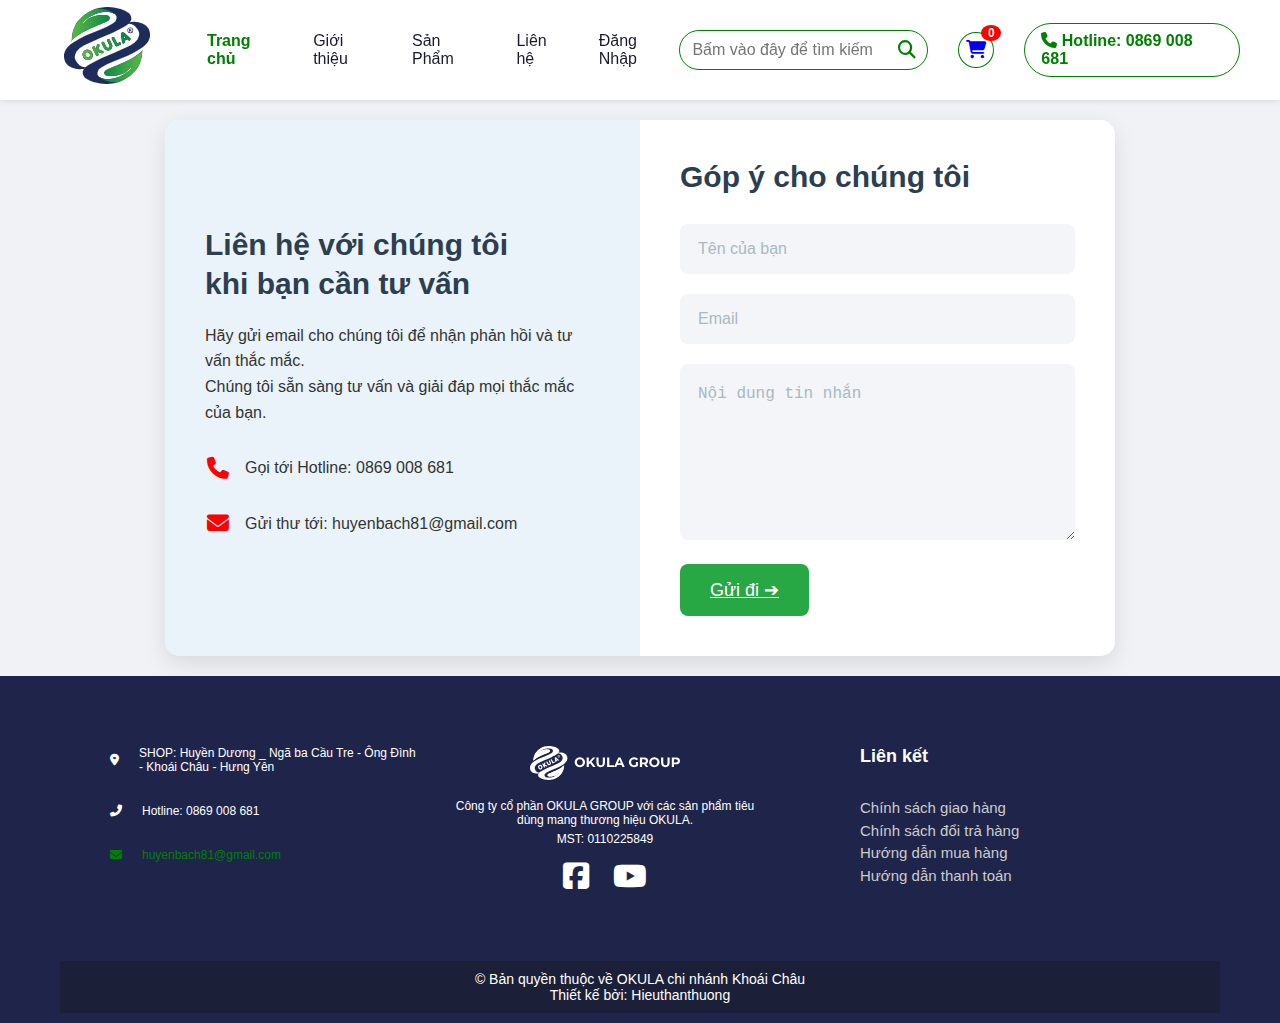
<file: lienhe.html>
<!DOCTYPE html>
<html lang="vi">
  <head>
    <meta charset="UTF-8" />
    <meta name="viewport" content="width=device-width, initial-scale=1.0" />
    <title>Liên hệ - OKULA</title>
    <link rel="stylesheet" href="css/nvar_footer.css" />
    <link rel="stylesheet" href="css/lienhe.css" />

    <!-- Font Awesome - để dùng icon như giỏ hàng, điện thoại -->
    <link
      rel="stylesheet"
      href="https://cdnjs.cloudflare.com/ajax/libs/font-awesome/6.4.0/css/all.min.css"
    />

    <!-- Swiper CSS -->
    <link
      rel="stylesheet"
      href="https://unpkg.com/swiper/swiper-bundle.min.css"
    />
  </head>
  <body>
    
    <!-- THANH ĐIỀU HƯỚNG -->
    <div class="navbar">
      <div class="logo">
        <img src="img/logo-okula.png" alt="Logo OKULA" />
      </div>
      <ul class="menu">
        <li><a href="index.html" class="active">Trang chủ</a></li>
        <li><a href="gioithieu.html">Giới thiệu</a></li>
        <li>
          <a href="sanpham.html" class="menu-item">Sản Phẩm </a>
        </li>
        <li><a href="lienhe.html">Liên hệ</a></li>
        <li>
          <a href="login.html" class="menu-item-login">Đăng Nhập</a>
        </li>
      </ul>

      <div class="right-section">
        <div class="search-container">
          <input type="text" placeholder="Bấm vào đây để tìm kiếm" />
          <i class="fas fa-search search-icon"></i>
        </div>

        <div class="cart-button-navar">
          <a href="giohang.html"><i class="fas fa-shopping-cart"></i></a>
          <span id="soluonggiohang">0</span>
        </div>
        <div class="hotline-button">
          <span><i class="fas fa-phone"></i> Hotline: 0869 008 681</span>
        </div>
      </div>
    </div>

    <!-- PHẦN LIÊN HỆ CHÍNH -->
    <section class="ndlienhe">
      <div class="top-lienhe">
        <div class="colum1_lienhe">
          <h1>Liên hệ với chúng tôi <br />khi bạn cần tư vấn</h1>
          <p>
            Hãy gửi email cho chúng tôi để nhận phản hồi và tư vấn thắc mắc.<br />
            Chúng tôi sẵn sàng tư vấn và giải đáp mọi thắc mắc của bạn.
          </p>

          <p class="colum1_iconphone">
            <i class="fas fa-phone"></i>
            <span>Gọi tới Hotline: 0869 008 681</span>
          </p>
          <p class="colum1_icongmail">
            <i class="fas fa-envelope"></i>
            <span>Gửi thư tới: huyenbach81@gmail.com</span>
          </p>
        </div>

        <div class="colum2_lienhe">
          <form action="#" id="form-login">
            <h1 class="form-heading">Góp ý cho chúng tôi</h1>

            <div class="form-group">
              <input type="text" class="form-input" placeholder="Tên của bạn" />
            </div>
            <div class="form-group">
              <input type="email" class="form-input" placeholder="Email" /> </div>
            <div class="form-group">
            <textarea class="form-input" placeholder="Nội dung tin nhắn" rows="6"></textarea>
            </div>
            <a href="mailto:huyenbach81@gmail.com" class="form-submit">Gửi đi ➔</a>

          </form>
        </div>
      </div>
    </section>
<section class="footer ">
  <div class="footer-container">
    <div class="footer-inner">
      <!--phần trên của footer-->
      <div class="top-footer">
          <!--cột1 -->
        <div class="footer_colum1">
            <div class="diachi">
              <a href="https://www.google.com/maps?q=Ngã+ba+Cầu+Tre,Ông+Đình,+Khoái+Châu,+Hưng+Yên" target="_blank" style="color: inherit; text-decoration: none;">
              <i class="fas fa-map-marker-alt" aria-hidden="true"></i>
              <span>  SHOP: Huyền Dương _ Ngã ba Cầu Tre - Ông Đình - Khoái Châu - Hưng Yên </span>
              </a>
              </div>
            
            <div class="sodienthoai">
              <a class="elementor-icon elementor-animation-" href="tel:0869 008 681 ">
				      <i aria-hidden="true" class="fas fa-phone-alt"></i>
              <span>Hotline: 0869 008 681</span></a>
            </div>
            <div class="gmail">
              <a class="elementor-icon elementor-animation-" href="mailto:huyenbach81@gmail.com">
              <i class="fas fa-envelope" aria-hidden="true"></i>
              <span>huyenbach81@gmail.com</span></a>
            </div>
        </div>

        <!--cột2-->
        <div class="footer_colum2">
          <div class="footer_logo_colum2">
            <a href ="index.html"> 
              <img src="img/okula-footer.svg" alt="Logo OKULA"> 
            </a>
          </div>
          <div class="footer-text1_colum2">
            <p> Công ty cổ phần OKULA GROUP với các sản phẩm tiêu dùng mang thương hiệu OKULA.</p>
          </div>
          <div class="footer-text2_colum2">
            <p> MST: 0110225849</p>
          </div>
          <div class="footer_fb_colum2">
            <a href="https://www.facebook.com/nguyen.huyen.710675" target="_blank">
            <i class="fab fa-facebook-square"></i>
            </a>
          </div>
          <div class="footer_ytb_colum2">
            <a href="https://www.youtube.com/channel/UCUHI10aKI_pmHMFbo5kGzuw" target="_blank">
              <i class="fab fa-youtube"></i>
            </a>
          </div>
        </div>
        <!--cột3-->
        <div class="footer_colum3">
          <div class="footer_text1_colum3">
            <div class="Tieude"> 
              <p>Liên kết</p>
            </div>
            <div class="Chinhsach">
              <p>Chính sách giao hàng</p>
              <p>Chính sách đổi trả hàng</p>
              <p>Hướng dẫn mua hàng</p>
              <p>Hướng dẫn thanh toán</p>
            </div>
        </div>
      </div>
    </div>
  </div>
  <div class="footer_copyright">
        <p class="footer_copyright-text1">© Bản quyền thuộc về OKULA chi nhánh Khoái Châu</p>
        <p class="footer_copyright-text2">Thiết kế bởi: Hieuthanthuong</p>
  </div>
</section>
<script src="dki-login.js"></script>
<script src="countCart.js"></script> 
  </body>
</html>
</file>
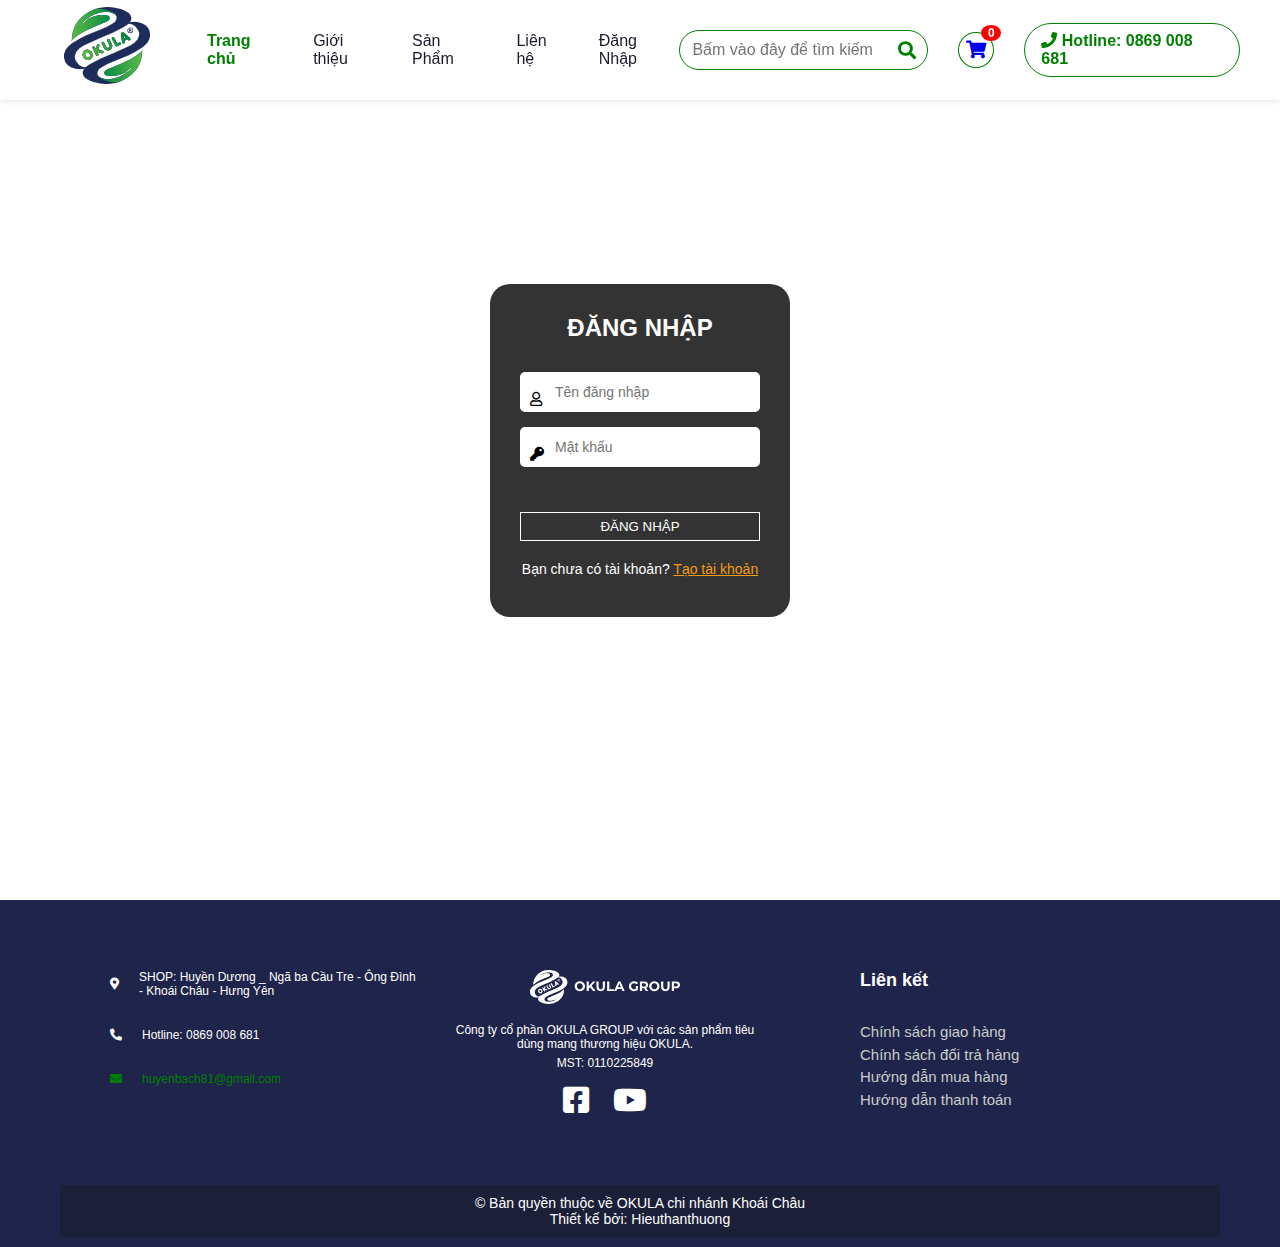
<file: login.html>
<!DOCTYPE html>
<html lang="vi">
  <head>
    <meta charset="UTF-8" />
    <meta name="viewport" content="width=device-width, initial-scale=1.0" />
    <title>Login - OKULA</title>
    <link rel="stylesheet" href="css/nvar_footer.css" />
    <!-- Font Awesome - để dùng icon như giỏ hàng, điện thoại -->
    <link rel="stylesheet" href="login.css" />
    <link
      rel="stylesheet"
      href="https://cdnjs.cloudflare.com/ajax/libs/font-awesome/6.4.0/css/all.min.css"
    />
    <!-- Swiper CSS -->
    <link
      rel="stylesheet"
      href="https://unpkg.com/swiper/swiper-bundle.min.css"
    />
   
    <link
      rel="stylesheet"
      href="https://cdnjs.cloudflare.com/ajax/libs/font-awesome/5.15.4/css/all.min.css"
/>

  </head>
  <body>
    <!-- THANH ĐIỀU HƯỚNG -->
    <div class="navbar">
      <div class="logo">
        <img src="img/logo-okula.png" alt="Logo OKULA" />
      </div>
      <ul class="menu">
        <li><a href="index.html" class="active">Trang chủ</a></li>
        <li><a href="gioithieu.html">Giới thiệu</a></li>
        <li>
          <a href="sanpham.html" class="menu-item">Sản Phẩm </a>
        </li>
        <li><a href="lienhe.html">Liên hệ</a></li>
        <li>
          <a href="login.html" class="menu-item-login">Đăng Nhập</a>
        </li>
      </ul>

      <div class="right-section">
        <div class="search-container">
          <input type="text" placeholder="Bấm vào đây để tìm kiếm" />
          <i class="fas fa-search search-icon"></i>
        </div>

        <div class="cart-button-navar">
          <a href="giohang.html"><i class="fas fa-shopping-cart"></i></a>
          <span id="soluonggiohang">0</span>
        </div>
        <div class="hotline-button">
          <span><i class="fas fa-phone"></i> Hotline: 0869 008 681</span>
        </div>
      </div>
    </div>
<!-- Giao diện Login -->
<div class="container-background">
  <div id="wrapper">
    <form  id="form-login">
      <h1 class="form-heading"> ĐĂNG NHẬP </h1>

      <div class="form-group">
        <i class="far fa-user"></i>
        <input 
          type="text" 
          class="form-input" 
          name="username" 
          placeholder="Tên đăng nhập" 
          required
        />
      </div>

      <div class="form-group">
        <i class="fas fa-key"></i>
        <input 
          type="password" 
          class="form-input" 
          name="password" 
          placeholder="Mật khẩu" 
          required
        />
      </div>

      <input type="submit" value="Đăng nhập" class="form-submit" />
      
      <p style="margin-top: 20px; font-size: 14px;">
        Bạn chưa có tài khoản? 
        <a href="dki.html" style="color: #f39c12;">Tạo tài khoản</a>
      </p>
    </form>
  </div>
</div>

    
    <!--Footer -->
<section class="footer ">
  <div class="footer-container">
    <div class="footer-inner">
      <!--phần trên của footer-->
      <div class="top-footer">
          <!--cột1 -->
        <div class="footer_colum1">
            <div class="diachi">
              <a href="https://www.google.com/maps?q=Ngã+ba+Cầu+Tre,Ông+Đình,+Khoái+Châu,+Hưng+Yên" target="_blank" style="color: inherit; text-decoration: none;">
              <i class="fas fa-map-marker-alt" aria-hidden="true"></i>
              <span>  SHOP: Huyền Dương _ Ngã ba Cầu Tre - Ông Đình - Khoái Châu - Hưng Yên </span>
              </a>
              </div>
            
            <div class="sodienthoai">
              <a class="elementor-icon elementor-animation-" href="tel:0869 008 681 ">
				      <i aria-hidden="true" class="fas fa-phone-alt"></i>
              <span>Hotline: 0869 008 681</span></a>
            </div>
            <div class="gmail">
              <a class="elementor-icon elementor-animation-" href="mailto:huyenbach81@gmail.com">
              <i class="fas fa-envelope" aria-hidden="true"></i>
              <span>huyenbach81@gmail.com</span></a>
            </div>
        </div>

        <!--cột2-->
        <div class="footer_colum2">
          <div class="footer_logo_colum2">
            <a href ="index.html"> 
              <img src="img/okula-footer.svg" alt="Logo OKULA"> 
            </a>
          </div>
          <div class="footer-text1_colum2">
            <p> Công ty cổ phần OKULA GROUP với các sản phẩm tiêu dùng mang thương hiệu OKULA.</p>
          </div>
          <div class="footer-text2_colum2">
            <p> MST: 0110225849</p>
          </div>
          <div class="footer_fb_colum2">
            <a href="https://www.facebook.com/nguyen.huyen.710675" target="_blank">
            <i class="fab fa-facebook-square"></i>
            </a>
          </div>
          <div class="footer_ytb_colum2">
            <a href="https://www.youtube.com/channel/UCUHI10aKI_pmHMFbo5kGzuw" target="_blank">
              <i class="fab fa-youtube"></i>
            </a>
          </div>
        </div>
        <!--cột3-->
        <div class="footer_colum3">
          <div class="footer_text1_colum3">
            <div class="Tieude"> 
              <p>Liên kết</p>
            </div>
            <div class="Chinhsach">
              <p>Chính sách giao hàng</p>
              <p>Chính sách đổi trả hàng</p>
              <p>Hướng dẫn mua hàng</p>
              <p>Hướng dẫn thanh toán</p>
            </div>
        </div>
      </div>
    </div>
  </div>
  <div class="footer_copyright">
        <p class="footer_copyright-text1">© Bản quyền thuộc về OKULA chi nhánh Khoái Châu</p>
        <p class="footer_copyright-text2">Thiết kế bởi: Hieuthanthuong</p>
  </div>
</section>
<!--Xử lý mục login-logout-->
<script>
  const user = JSON.parse(localStorage.getItem("loggedInUser"));
  if (user) {
    // ✅ Nếu là admin, chuyển về trang quản lý
    if (user.role === "admin") {
      window.location.href = "admin.html";
    } else {
      // ✅ Nếu là user thường, chuyển về trang chủ
      window.location.href = "index.html";
    }
  }
</script>

<!-- Liên kết đến js-->
<script src="dki-login.js"></script>
<script>
  document.getElementById("form-login").addEventListener("submit", handleLogin);
</script>
<script src="countCart.js"></script> 
  </body>
</html>
</file>
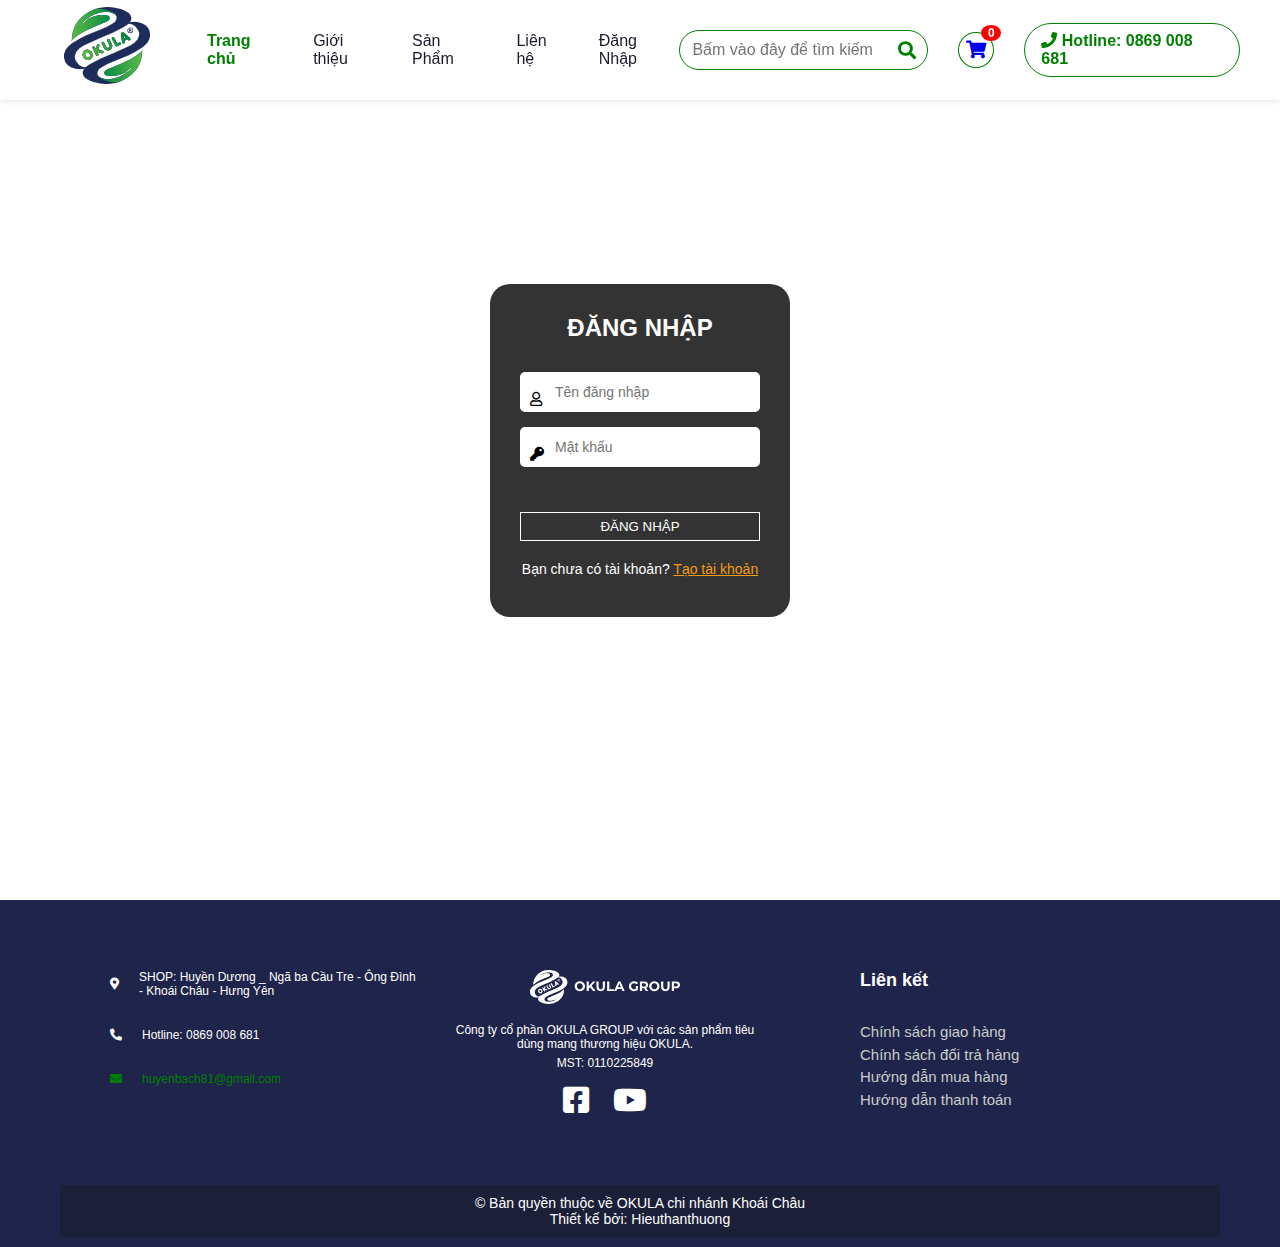
<file: Login.html>
<!DOCTYPE html>
<html lang="vi">
  <head>
    <meta charset="UTF-8" />
    <meta name="viewport" content="width=device-width, initial-scale=1.0" />
    <title>Login - OKULA</title>
    <link rel="stylesheet" href="css/nvar_footer.css" />
    <!-- Font Awesome - để dùng icon như giỏ hàng, điện thoại -->
    <link rel="stylesheet" href="login.css" />
    <link
      rel="stylesheet"
      href="https://cdnjs.cloudflare.com/ajax/libs/font-awesome/6.4.0/css/all.min.css"
    />
    <!-- Swiper CSS -->
    <link
      rel="stylesheet"
      href="https://unpkg.com/swiper/swiper-bundle.min.css"
    />
   
    <link
      rel="stylesheet"
      href="https://cdnjs.cloudflare.com/ajax/libs/font-awesome/5.15.4/css/all.min.css"
/>

  </head>
  <body>
    <!-- THANH ĐIỀU HƯỚNG -->
    <div class="navbar">
      <div class="logo">
        <img src="img/logo-okula.png" alt="Logo OKULA" />
      </div>
      <ul class="menu">
        <li><a href="index.html" class="active">Trang chủ</a></li>
        <li><a href="gioithieu.html">Giới thiệu</a></li>
        <li>
          <a href="sanpham.html" class="menu-item">Sản Phẩm </a>
        </li>
        <li><a href="lienhe.html">Liên hệ</a></li>
        <li>
          <a href="login.html" class="menu-item-login">Đăng Nhập</a>
        </li>
      </ul>

      <div class="right-section">
        <div class="search-container">
          <input type="text" placeholder="Bấm vào đây để tìm kiếm" />
          <i class="fas fa-search search-icon"></i>
        </div>

        <div class="cart-button-navar">
          <a href="giohang.html"><i class="fas fa-shopping-cart"></i></a>
          <span id="soluonggiohang">0</span>
        </div>
        <div class="hotline-button">
          <span><i class="fas fa-phone"></i> Hotline: 0869 008 681</span>
        </div>
      </div>
    </div>
<!-- Giao diện Login -->
<div class="container-background">
  <div id="wrapper">
    <form action="" id="form-login">
      <h1 class="form-heading"> ĐĂNG NHẬP </h1>

      <div class="form-group">
        <i class="far fa-user"></i>
        <input 
          type="text" 
          class="form-input" 
          name="username" 
          placeholder="Tên đăng nhập" 
          required
        />
      </div>

      <div class="form-group">
        <i class="fas fa-key"></i>
        <input 
          type="password" 
          class="form-input" 
          name="password" 
          placeholder="Mật khẩu" 
          required
        />
      </div>

      <input type="submit" value="Đăng nhập" class="form-submit" />
      
      <p style="margin-top: 20px; font-size: 14px;">
        Bạn chưa có tài khoản? 
        <a href="dki.html" style="color: #f39c12;">Tạo tài khoản</a>
      </p>
    </form>
  </div>
</div>

    
    <!--Footer -->
<section class="footer ">
  <div class="footer-container">
    <div class="footer-inner">
      <!--phần trên của footer-->
      <div class="top-footer">
          <!--cột1 -->
        <div class="footer_colum1">
            <div class="diachi">
              <a href="https://www.google.com/maps?q=Ngã+ba+Cầu+Tre,Ông+Đình,+Khoái+Châu,+Hưng+Yên" target="_blank" style="color: inherit; text-decoration: none;">
              <i class="fas fa-map-marker-alt" aria-hidden="true"></i>
              <span>  SHOP: Huyền Dương _ Ngã ba Cầu Tre - Ông Đình - Khoái Châu - Hưng Yên </span>
              </a>
              </div>
            
            <div class="sodienthoai">
              <a class="elementor-icon elementor-animation-" href="tel:0869 008 681 ">
				      <i aria-hidden="true" class="fas fa-phone-alt"></i>
              <span>Hotline: 0869 008 681</span></a>
            </div>
            <div class="gmail">
              <a class="elementor-icon elementor-animation-" href="mailto:huyenbach81@gmail.com">
              <i class="fas fa-envelope" aria-hidden="true"></i>
              <span>huyenbach81@gmail.com</span></a>
            </div>
        </div>

        <!--cột2-->
        <div class="footer_colum2">
          <div class="footer_logo_colum2">
            <a href ="index.html"> 
              <img src="img/okula-footer.svg" alt="Logo OKULA"> 
            </a>
          </div>
          <div class="footer-text1_colum2">
            <p> Công ty cổ phần OKULA GROUP với các sản phẩm tiêu dùng mang thương hiệu OKULA.</p>
          </div>
          <div class="footer-text2_colum2">
            <p> MST: 0110225849</p>
          </div>
          <div class="footer_fb_colum2">
            <a href="https://www.facebook.com/nguyen.huyen.710675" target="_blank">
            <i class="fab fa-facebook-square"></i>
            </a>
          </div>
          <div class="footer_ytb_colum2">
            <a href="https://www.youtube.com/channel/UCUHI10aKI_pmHMFbo5kGzuw" target="_blank">
              <i class="fab fa-youtube"></i>
            </a>
          </div>
        </div>
        <!--cột3-->
        <div class="footer_colum3">
          <div class="footer_text1_colum3">
            <div class="Tieude"> 
              <p>Liên kết</p>
            </div>
            <div class="Chinhsach">
              <p>Chính sách giao hàng</p>
              <p>Chính sách đổi trả hàng</p>
              <p>Hướng dẫn mua hàng</p>
              <p>Hướng dẫn thanh toán</p>
            </div>
        </div>
      </div>
    </div>
  </div>
  <div class="footer_copyright">
        <p class="footer_copyright-text1">© Bản quyền thuộc về OKULA chi nhánh Khoái Châu</p>
        <p class="footer_copyright-text2">Thiết kế bởi: Hieuthanthuong</p>
  </div>
</section>
<!--Xử lý mục login-logout-->
<script>
  const user = JSON.parse(localStorage.getItem("loggedInUser"));
  if (user) {
    // ✅ Nếu là admin, chuyển về trang quản lý
    if (user.role === "admin") {
      window.location.href = "admin.html";
    } else {
      // ✅ Nếu là user thường, chuyển về trang chủ
      window.location.href = "index.html";
    }
  }
</script>

<!-- Liên kết đến js-->
<script src="dki-login.js"></script>
<script>
  document.getElementById("form-login").addEventListener("submit", handleLogin);
</script>
<script src="countCart.js"></script> 
  </body>
</html>
</file>
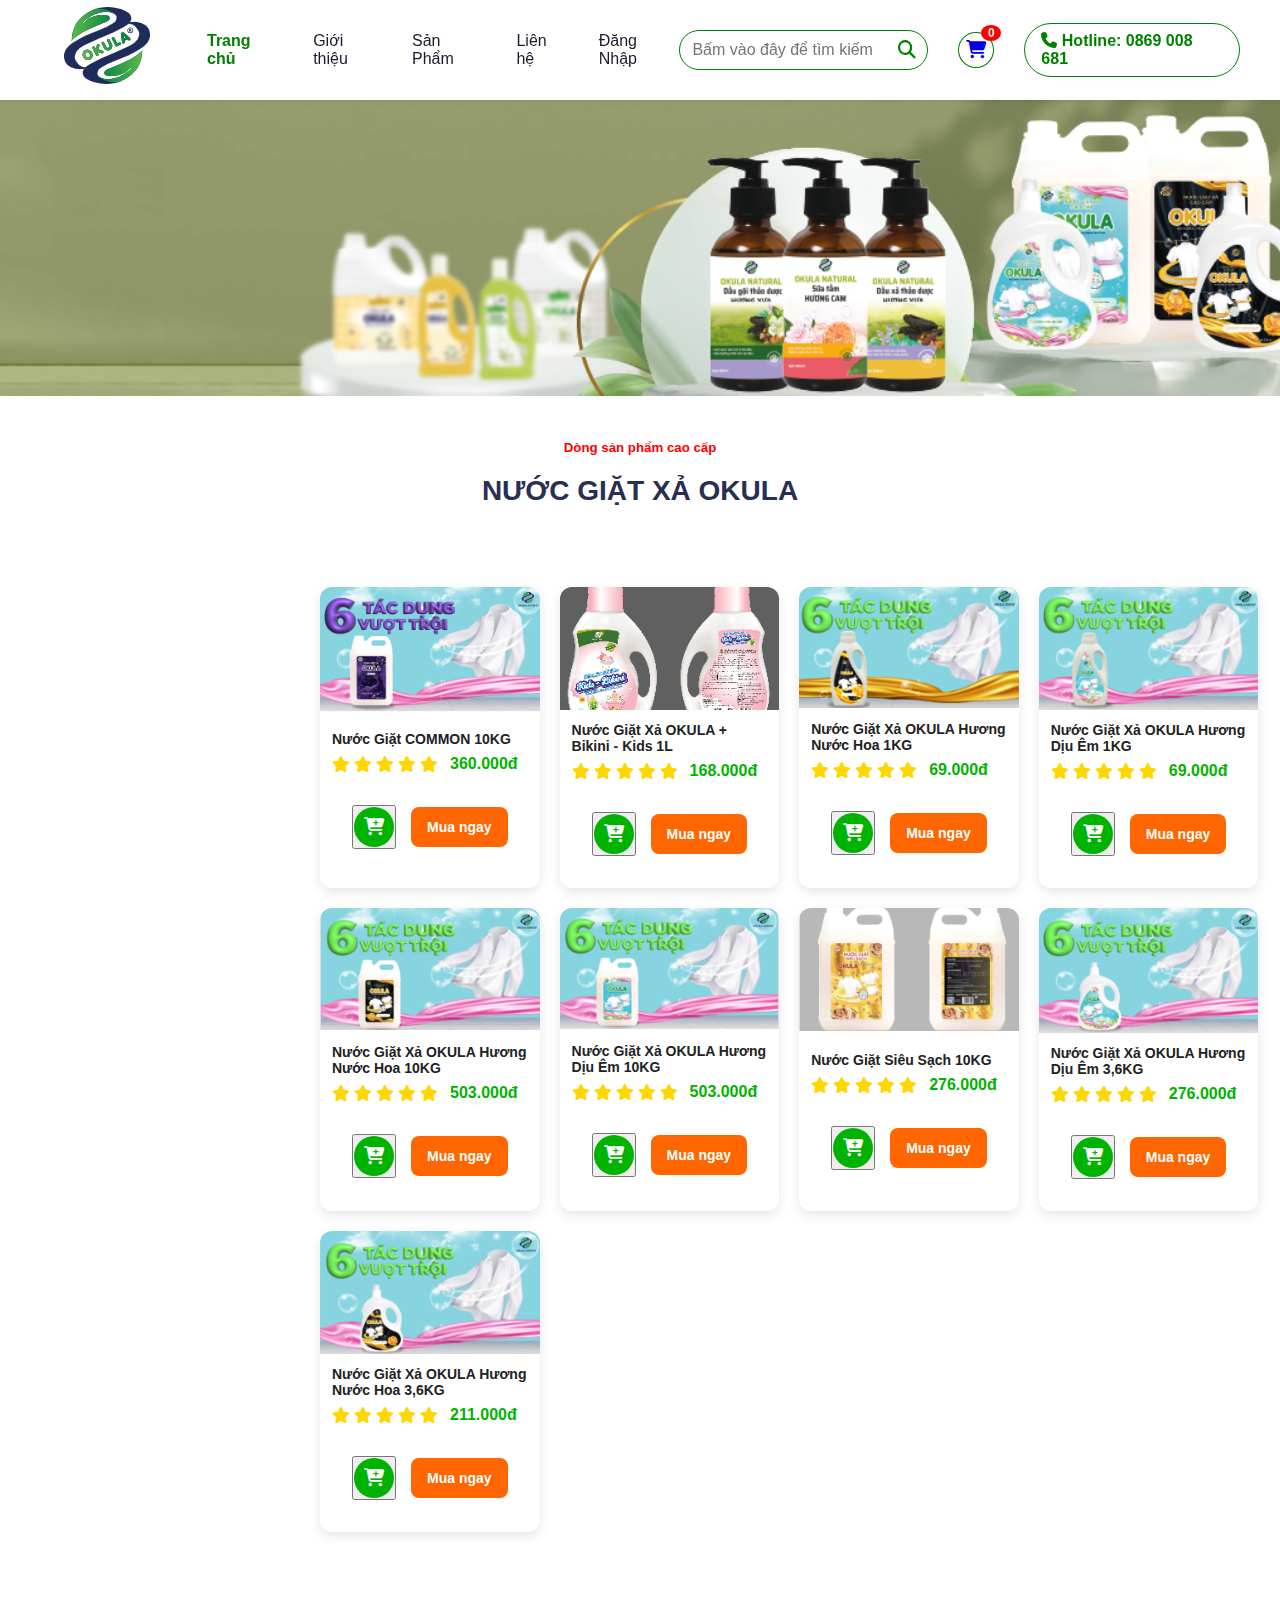
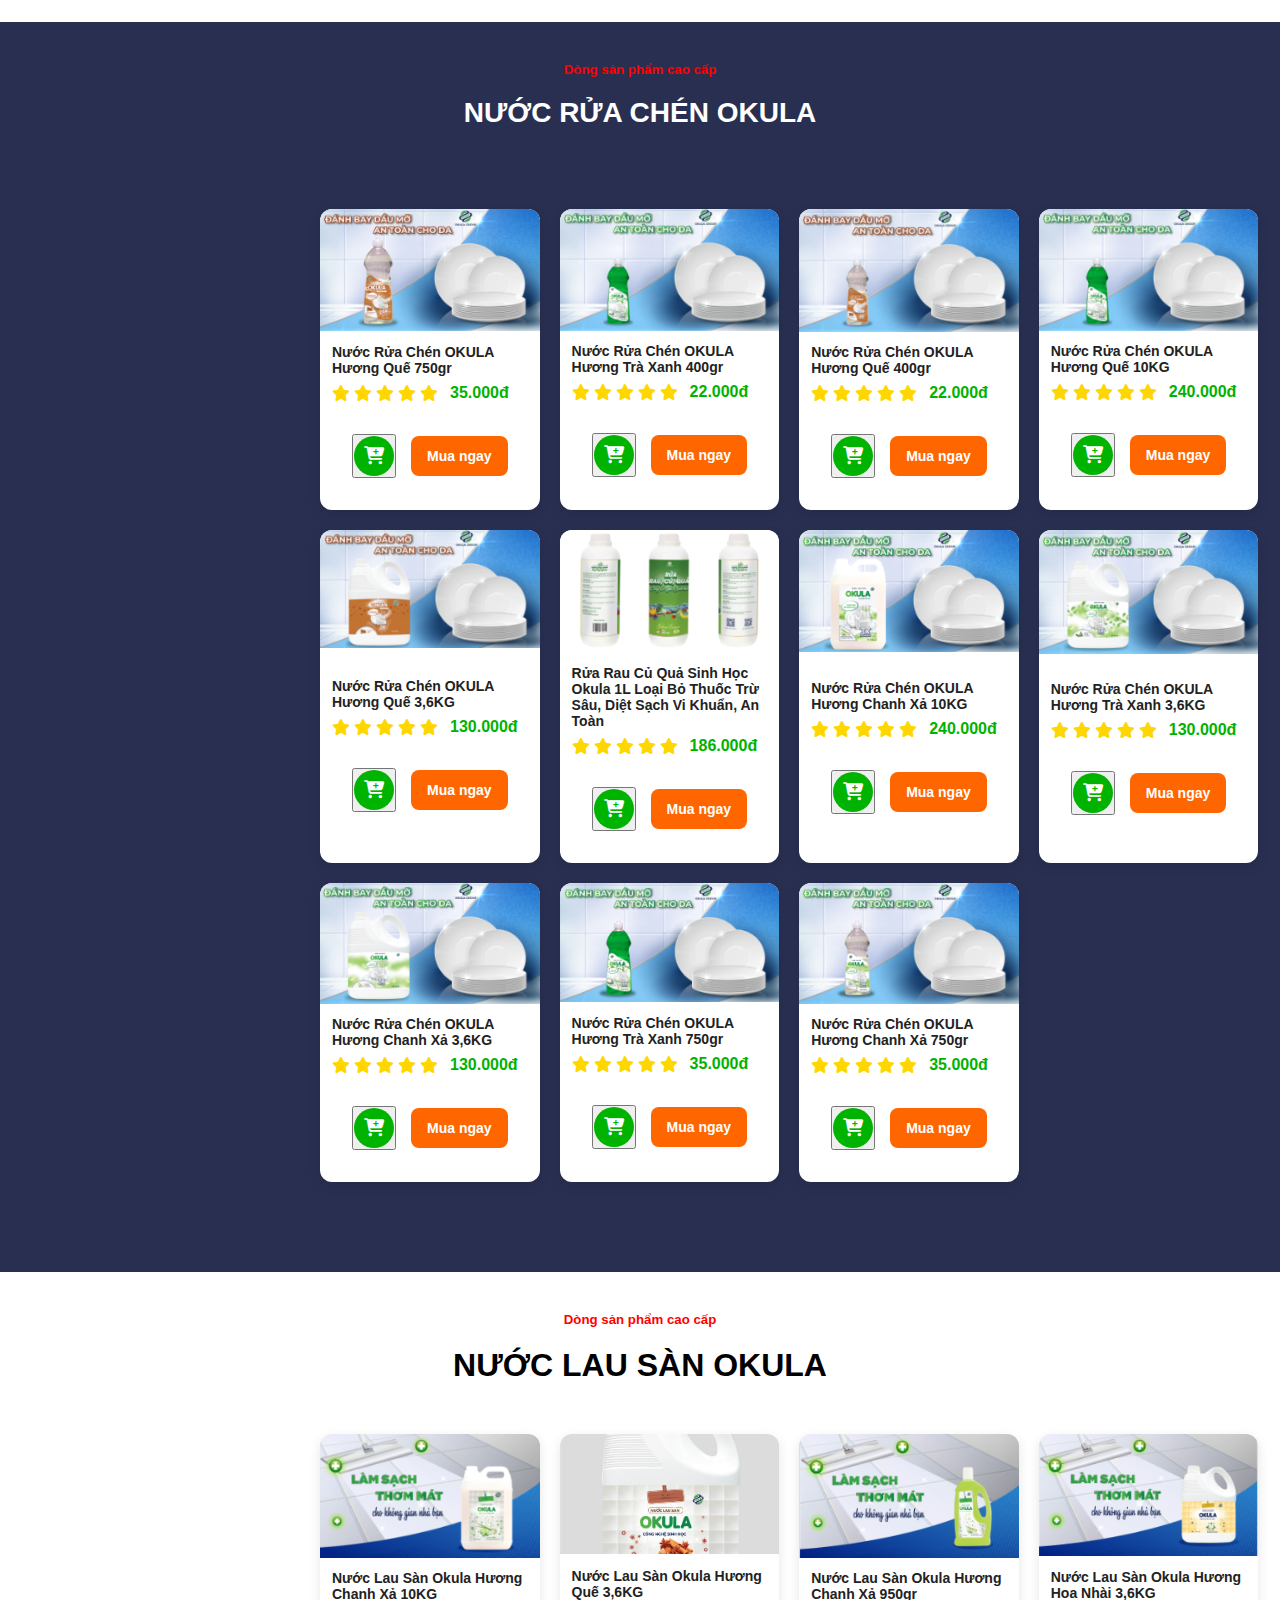
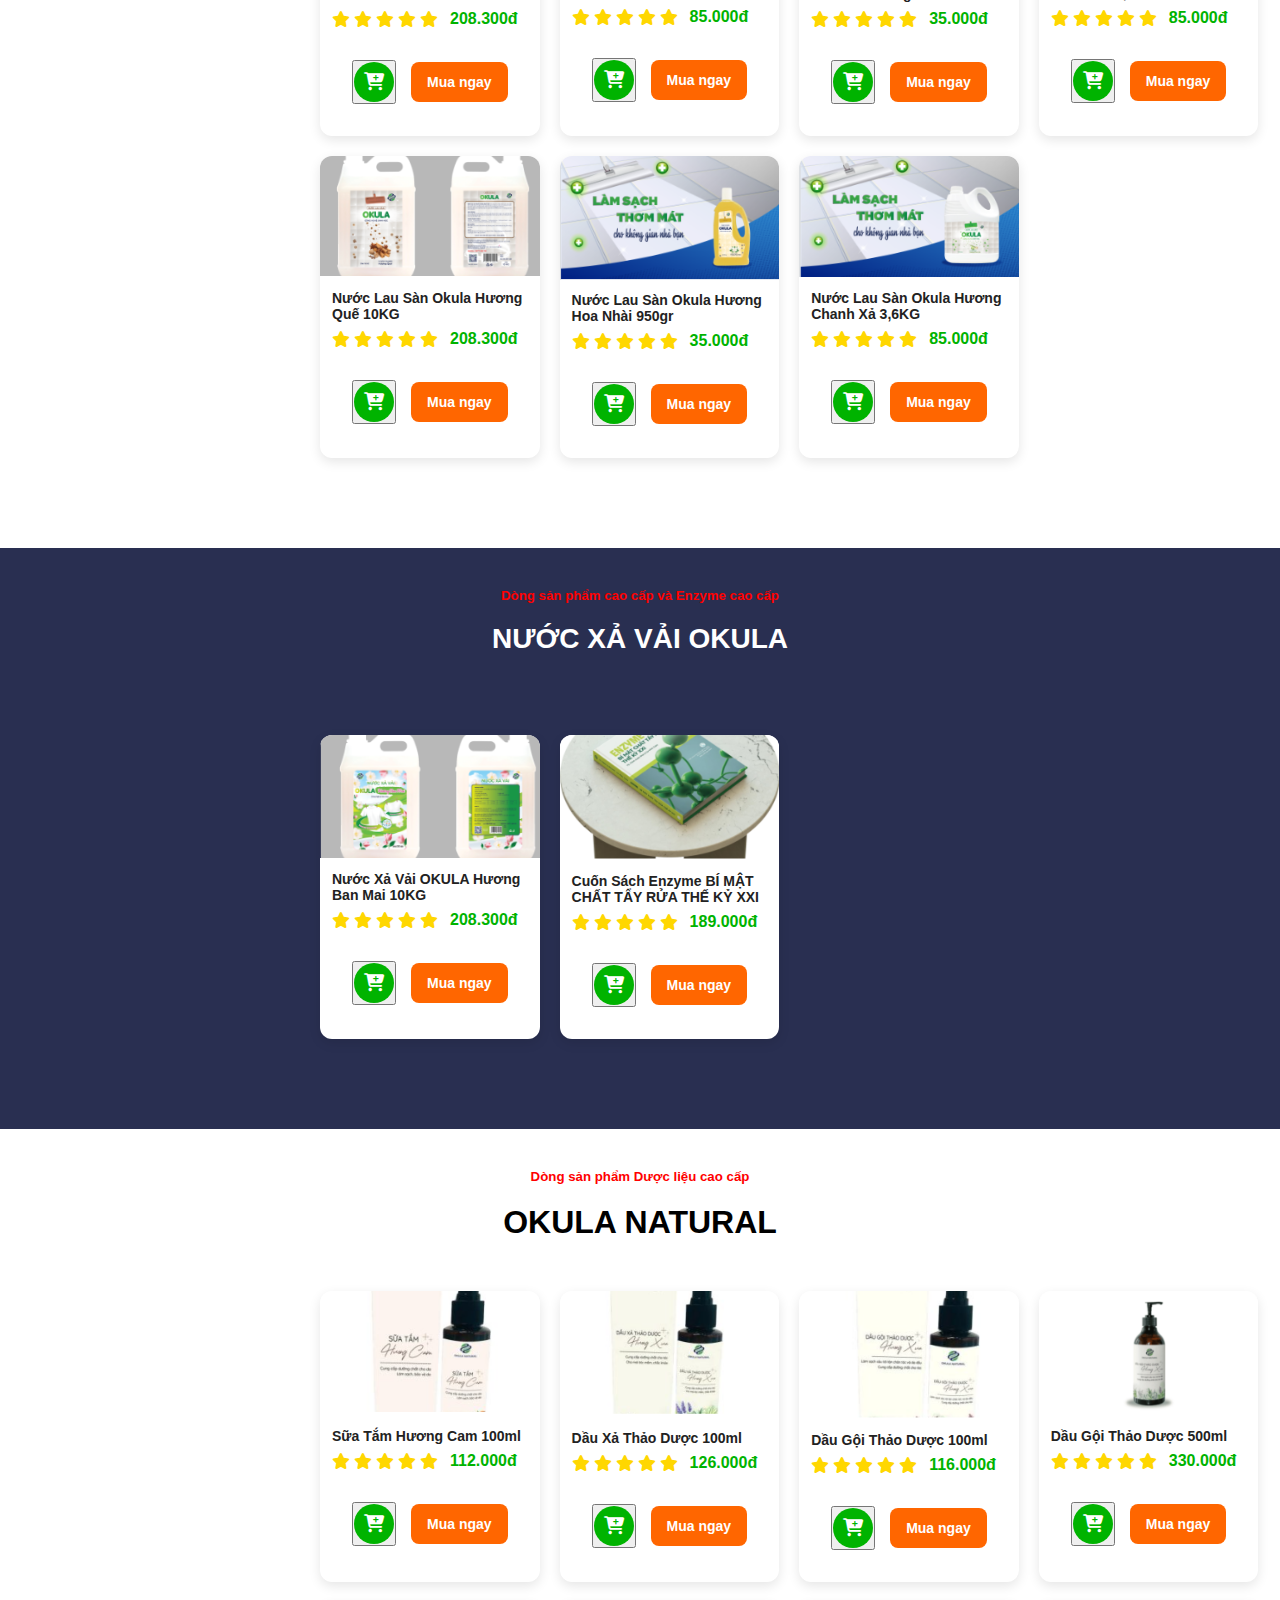
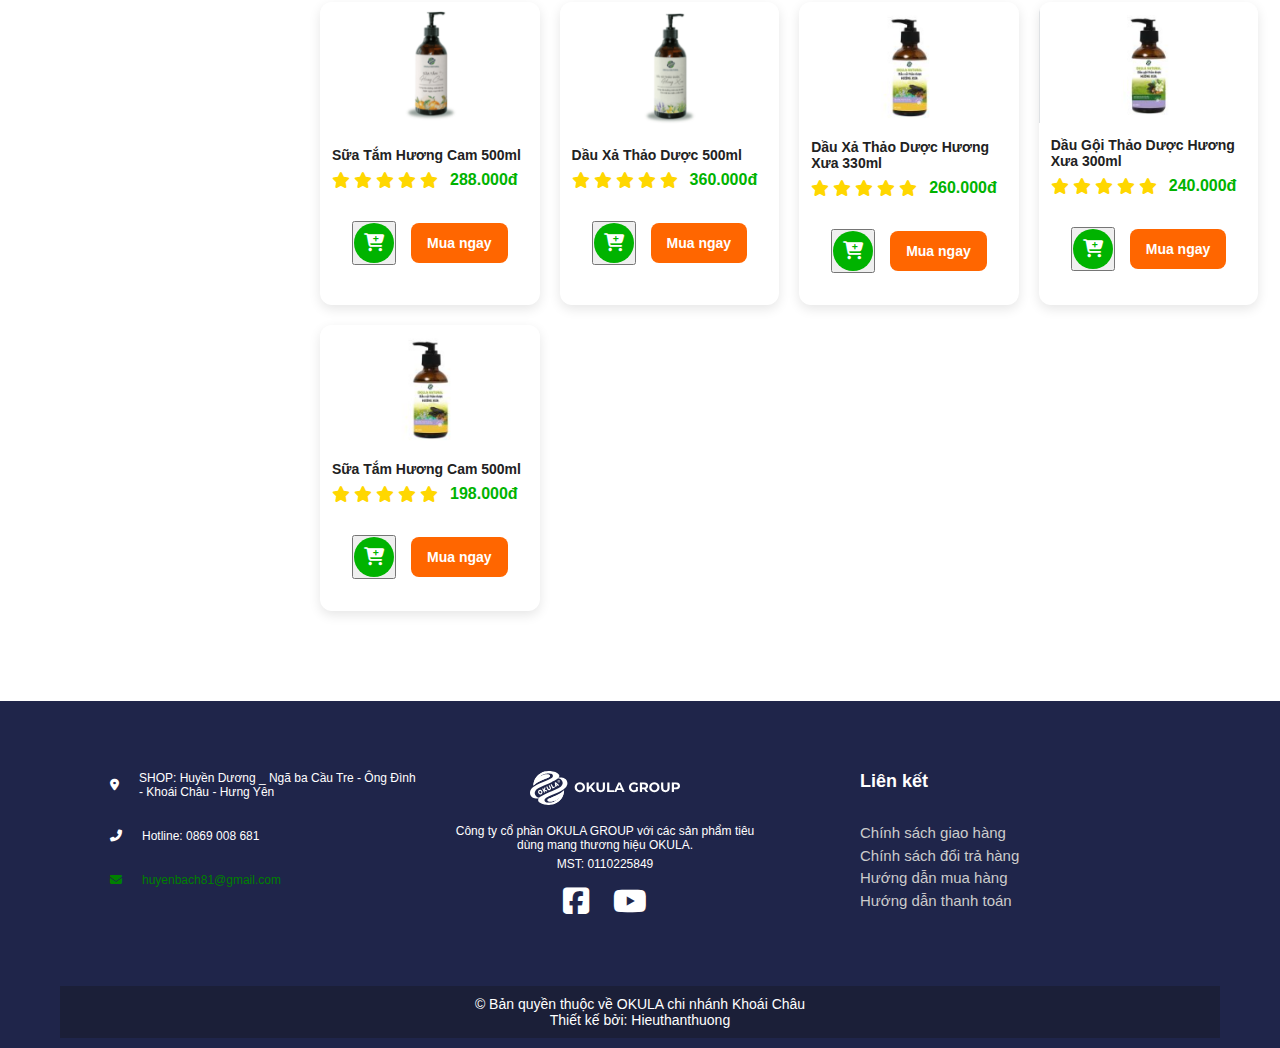
<file: sanpham.html>
<!DOCTYPE html>
<html lang="vi">
  <head>
    <meta charset="UTF-8" />
    <meta name="viewport" content="width=device-width, initial-scale=1.0" />
    <title>Sản Phẩm - OKULA</title>
    <link rel="stylesheet" href="css/nvar_footer.css" />
    <link rel="stylesheet" href="css/sanpham.css" />

    <!-- Font Awesome - để dùng icon như giỏ hàng, điện thoại -->
    <link
      rel="stylesheet"
      href="https://cdnjs.cloudflare.com/ajax/libs/font-awesome/6.4.0/css/all.min.css"
    />
    <!-- Swiper CSS -->
    <link
      rel="stylesheet"
      href="https://unpkg.com/swiper/swiper-bundle.min.css"
    />
  </head>
  <body>
    
    <!-- THANH ĐIỀU HƯỚNG -->
    <div class="navbar">
      <div class="logo">
        <img src="img/logo-okula.png" alt="Logo OKULA" />
      </div>
      <ul class="menu">
        <li><a href="index.html" class="active">Trang chủ</a></li>
        <li><a href="gioithieu.html">Giới thiệu</a></li>
        <li>
          <a href="sanpham.html" class="menu-item">Sản Phẩm </a>
        </li>
        <li><a href="lienhe.html">Liên hệ</a></li>
        <li>
          <a href="login.html" class="menu-item-login">Đăng Nhập</a>
        </li>
      </ul>

      <div class="right-section">
        <div class="search-container">
          <input type="text" placeholder="Bấm vào đây để tìm kiếm" />
          <i class="fas fa-search search-icon"></i>
        </div>

        <div class="cart-button-navar">
          <a href="giohang.html"><i class="fas fa-shopping-cart"></i></a>
          <span id="soluonggiohang">0</span>
        </div>
        <div class="hotline-button">
          <span><i class="fas fa-phone"></i> Hotline: 0869 008 681</span>
        </div>
      </div>
    </div>
    <div class="img-wrappersp">
      <img src="img/backgroundspsin.png" alt="ảnh nền sản phẩm" />
    </div>
    <!-- Sản phẩm Nước giặt-->
    <section class="featured-products1">
      <h5>Dòng sản phẩm cao cấp </h5>
      <h1>NƯỚC GIẶT XẢ OKULA </h1>
      <div class="product-grid">
        <div class="product-card">
          <img src="img_sanpham/sp1.png" alt="Nước giặt common 10KG" />
          <div class="product-info">
            <p class="product-name">
              Nước Giặt COMMON 10KG
            </p>
            <p class="stars-price">
              <!-- 5 sao vàng -->
              <i class="fas fa-star" style="color: gold;"></i>
              <i class="fas fa-star" style="color: gold;"></i>
              <i class="fas fa-star" style="color: gold;"></i>
              <i class="fas fa-star" style="color: gold;"></i>
              <i class="fas fa-star" style="color: gold;"></i>

              <span class="product-price">360.000đ</span>
            </p>
            <p class="cart-button">
              <button onclick="addToCart('Nước Giặt COMMON 10KG', 360000)">
              <i class="fas fa-cart-plus"></i></button>
              
              <a href="thanhtoan.html" class="muangay">Mua ngay</a>    
            </p>
          </div>
        </div>
        <div class="product-card">
          <img src="img_sanpham/sp2.png" alt="Nước giặt xả OKULA + Bikini - Kids 1L " />
          <div class="product-info">
            
            <p class="product-name">
              Nước Giặt Xả OKULA + Bikini - Kids 1L
            </p>
            <p class="stars-price">
              <!-- 5 sao vàng -->
              <i class="fas fa-star" style="color: gold;"></i>
              <i class="fas fa-star" style="color: gold;"></i>
              <i class="fas fa-star" style="color: gold;"></i>
              <i class="fas fa-star" style="color: gold;"></i>
              <i class="fas fa-star" style="color: gold;"></i>

              <span class="product-price">168.000đ</span>
            </p>
            <p class="cart-button">
              
              <button onclick="addToCart('Nước Giặt Xả OKULA + Bikini - Kids 1L', 168000)">
              <i class="fas fa-cart-plus"></i></button>
              
              <a href="thanhtoan.html" class="muangay">Mua ngay</a>    
            </p>
          </div>
        </div>
        <div class="product-card">
          <img src="img_sanpham/sp3.png" alt="Nước Giặt Xả OKULA Hương Nước Hoa 1KG" />
          <div class="product-info">
            
            <p class="product-name">
              Nước Giặt Xả OKULA  Hương Nước Hoa 1KG
            </p>
            <p class="stars-price">
              <!-- 5 sao vàng -->
              <i class="fas fa-star" style="color: gold;"></i>
              <i class="fas fa-star" style="color: gold;"></i>
              <i class="fas fa-star" style="color: gold;"></i>
              <i class="fas fa-star" style="color: gold;"></i>
              <i class="fas fa-star" style="color: gold;"></i>

              <span class="product-price">69.000đ</span>
            </p>
            <p class="cart-button">
              <button onclick="addToCart('Nước Giặt Xả OKULA  Hương Nước Hoa 1KG', 69000)">
              <i class="fas fa-cart-plus"></i>
              </button>
              <a href="thanhtoan.html" class="muangay">Mua ngay</a>   
            </p>
          </div>
        </div>
        <div class="product-card">
          <img src="img_sanpham/sp4.png" alt="Nước Giặt Xả OKULA Hương Dịu Êm 1KG" />
          <div class="product-info">
            
            <p class="product-name">
              Nước Giặt Xả OKULA Hương Dịu Êm 1KG
            </p>
            <p class="stars-price">
              <!-- 5 sao vàng -->
              <i class="fas fa-star" style="color: gold;"></i>
              <i class="fas fa-star" style="color: gold;"></i>
              <i class="fas fa-star" style="color: gold;"></i>
              <i class="fas fa-star" style="color: gold;"></i>
              <i class="fas fa-star" style="color: gold;"></i>

              <span class="product-price">69.000đ</span>
            </p>
            <p class="cart-button">
              <button onclick="addToCart('Nước Giặt Xả OKULA  Hương Dịu Êm 1KG', 69000)">
              <i class="fas fa-cart-plus"></i>
              </button>
              <a href="thanhtoan.html" class="muangay">Mua ngay</a>  
            </p>
          </div>
        </div>
        <div class="product-card">
          <img src="img_sanpham/sp5.png" alt="Nước Giặt Xả OKULA Hương Nước Hoa 10KG" />
          <div class="product-info">
            
            <p class="product-name">
              Nước Giặt Xả OKULA Hương Nước Hoa 10KG
            </p>
            <p class="stars-price">
              <!-- 5 sao vàng -->
              <i class="fas fa-star" style="color: gold;"></i>
              <i class="fas fa-star" style="color: gold;"></i>
              <i class="fas fa-star" style="color: gold;"></i>
              <i class="fas fa-star" style="color: gold;"></i>
              <i class="fas fa-star" style="color: gold;"></i>

              <span class="product-price">503.000đ</span>
            </p>
            <p class="cart-button">
              <button onclick="addToCart('Nước Giặt Xả OKULA  Hương Nước Hoa 10KG', 503000)">
              <i class="fas fa-cart-plus"></i>
              </button>
              <a href="thanhtoan.html" class="muangay">Mua ngay</a>  
            </p>
          </div>
        </div>
        <div class="product-card">
          <img src="img_sanpham/sp6.png" alt="Nước Giặt Xả OKULA Hương Dịu Êm 10KG" />
          <div class="product-info">
            
            <p class="product-name">
              Nước Giặt Xả OKULA Hương Dịu Êm 10KG
            </p>
            <p class="stars-price">
              <!-- 5 sao vàng -->
              <i class="fas fa-star" style="color: gold;"></i>
              <i class="fas fa-star" style="color: gold;"></i>
              <i class="fas fa-star" style="color: gold;"></i>
              <i class="fas fa-star" style="color: gold;"></i>
              <i class="fas fa-star" style="color: gold;"></i>

              <span class="product-price">503.000đ</span>
            </p>
            <p class="cart-button">
              <button onclick="addToCart('Nước Giặt Xả OKULA  Hương Dịu Êm 1KG', 503000)">
              <i class="fas fa-cart-plus"></i>
              </button>
              <a href="thanhtoan.html" class="muangay">Mua ngay</a>   
            </p>
          </div>
        </div>
        <div class="product-card">
          <img src="img_sanpham/sp7.png" alt="Nước Giặt Siêu Sạch 10KG" />
          <div class="product-info">
            
            <p class="product-name">
              Nước Giặt Siêu Sạch 10KG
            </p>
            <p class="stars-price">
              <!-- 5 sao vàng -->
              <i class="fas fa-star" style="color: gold;"></i>
              <i class="fas fa-star" style="color: gold;"></i>
              <i class="fas fa-star" style="color: gold;"></i>
              <i class="fas fa-star" style="color: gold;"></i>
              <i class="fas fa-star" style="color: gold;"></i>

              <span class="product-price">276.000đ</span>
            </p>
            <p class="cart-button">
              <button onclick="addToCart('Nước Giặt Siêu Sạch 10KG', 276000)">
              <i class="fas fa-cart-plus"></i>
              </button>
              <a href="thanhtoan.html" class="muangay">Mua ngay</a>   
            </p>
          </div>
        </div>
        <div class="product-card">
          <img src="img_sanpham/sp8.png" alt="Nước Giặt Xả OKULA Hương Dịu Êm 3,6KG" />
          <div class="product-info">
            
            <p class="product-name">
              Nước Giặt Xả OKULA Hương Dịu Êm 3,6KG
            </p>
            <p class="stars-price">
              <!-- 5 sao vàng -->
              <i class="fas fa-star" style="color: gold;"></i>
              <i class="fas fa-star" style="color: gold;"></i>
              <i class="fas fa-star" style="color: gold;"></i>
              <i class="fas fa-star" style="color: gold;"></i>
              <i class="fas fa-star" style="color: gold;"></i>

              <span class="product-price">276.000đ</span>
            </p>
            <p class="cart-button">
              <button onclick="addToCart('Nước Giặt Xả OKULA  Hương Dịu Êm 3,6KG', 276000)">
              <i class="fas fa-cart-plus"></i>
              </button>
              <a href="thanhtoan.html" class="muangay">Mua ngay</a>   
            </p>
          </div>
        </div>
        <div class="product-card">
          <img src="img_sanpham/sp9.png" alt="Nước Giặt Xả OKULA Hương Nước Hoa 3,6KG" />
          <div class="product-info">
            
            <p class="product-name">
              Nước Giặt Xả OKULA Hương Nước Hoa 3,6KG
            </p>
            <p class="stars-price">
              <!-- 5 sao vàng -->
              <i class="fas fa-star" style="color: gold;"></i>
              <i class="fas fa-star" style="color: gold;"></i>
              <i class="fas fa-star" style="color: gold;"></i>
              <i class="fas fa-star" style="color: gold;"></i>
              <i class="fas fa-star" style="color: gold;"></i>

              <span class="product-price">211.000đ</span>
            </p>
            <p class="cart-button">
              <button onclick="addToCart('Nước Giặt Xả OKULA  Hương Nước Hoa 3,6KG', 211000)">
              <i class="fas fa-cart-plus"></i>
              </button>
              <a href="thanhtoan.html" class="muangay">Mua ngay</a>    
            </p>
          </div>
        </div>
      </div>
    </section>
    <section class="featured-products2">
      <h5>Dòng sản phẩm cao cấp </h5>
      <h1>NƯỚC RỬA CHÉN OKULA </h1>
      <div class="product-grid">
        <div class="product-card">
          <img src="img_ruachen/sp1.png" alt="Nước Rửa Chén OKULA Hương Quế 750gr" />
          <div class="product-info">
            <p class="product-name">
              Nước Rửa Chén OKULA Hương Quế 750gr
            </p>
            <p class="stars-price">
              <!-- 5 sao vàng -->
              <i class="fas fa-star" style="color: gold;"></i>
              <i class="fas fa-star" style="color: gold;"></i>
              <i class="fas fa-star" style="color: gold;"></i>
              <i class="fas fa-star" style="color: gold;"></i>
              <i class="fas fa-star" style="color: gold;"></i>

              <span class="product-price">35.000đ</span>
            </p>
            <p class="cart-button">
              <button onclick="addToCart('Nước Rửa Chén OKULA Hương Quế 750gr', 35000)">
              <i class="fas fa-cart-plus"></i>
              </button>
              <a href="thanhtoan.html" class="muangay">Mua ngay</a>   
            </p>
          </div>
        </div>
        <div class="product-card">
          <img src="img_ruachen/sp2.png" alt="Nước Rửa Chén OKULA Hương Trà Xanh 400gr" />
          <div class="product-info">
            <p class="product-name">
              Nước Rửa Chén OKULA Hương Trà Xanh 400gr
            </p>
            <p class="stars-price">
              <!-- 5 sao vàng -->
              <i class="fas fa-star" style="color: gold;"></i>
              <i class="fas fa-star" style="color: gold;"></i>
              <i class="fas fa-star" style="color: gold;"></i>
              <i class="fas fa-star" style="color: gold;"></i>
              <i class="fas fa-star" style="color: gold;"></i>

              <span class="product-price">22.000đ</span>
            </p>
            <p class="cart-button">
              <button onclick="addToCart('Nước Rửa Chén OKULA Hương Trà Xanh 400gr', 22000)">
              <i class="fas fa-cart-plus"></i>
              </button>
              <a href="thanhtoan.html" class="muangay">Mua ngay</a>   
            </p>
          </div>
        </div>
        <div class="product-card">
          <img src="img_ruachen/sp3.png" alt="Nước Rửa Chén OKULA Hương Quế 400gr" />
          <div class="product-info">
            <p class="product-name">
              Nước Rửa Chén OKULA Hương Quế 400gr
            </p>
            <p class="stars-price">
              <!-- 5 sao vàng -->
              <i class="fas fa-star" style="color: gold;"></i>
              <i class="fas fa-star" style="color: gold;"></i>
              <i class="fas fa-star" style="color: gold;"></i>
              <i class="fas fa-star" style="color: gold;"></i>
              <i class="fas fa-star" style="color: gold;"></i>

              <span class="product-price">22.000đ</span>
            </p>
            <p class="cart-button">
              <button onclick="addToCart('Nước Rửa Chén OKULA Hương Quế 400gr', 22000)">
              <i class="fas fa-cart-plus"></i>
              </button>
              <a href="thanhtoan.html" class="muangay">Mua ngay</a>    
            </p>
          </div>
        </div>
        <div class="product-card">
          <img src="img_ruachen/sp2.png" alt="Nước Rửa Chén OKULA Hương Quế 10KG" />
          <div class="product-info">
            <p class="product-name">
              Nước Rửa Chén OKULA Hương Quế 10KG
            </p>
            <p class="stars-price">
              <!-- 5 sao vàng -->
              <i class="fas fa-star" style="color: gold;"></i>
              <i class="fas fa-star" style="color: gold;"></i>
              <i class="fas fa-star" style="color: gold;"></i>
              <i class="fas fa-star" style="color: gold;"></i>
              <i class="fas fa-star" style="color: gold;"></i>

              <span class="product-price">240.000đ</span>
            </p>
            <p class="cart-button">
              <button onclick="addToCart('Nước Rửa Chén OKULA Hương Quế 10KG', 240000)">
              <i class="fas fa-cart-plus"></i>
              </button>
              <a href="thanhtoan.html" class="muangay">Mua ngay</a>   
            </p>
          </div>
        </div>
        <div class="product-card">
          <img src="img_ruachen/sp5.png" alt="Nước Rửa Chén OKULA Hương Quế 3,6KG" />
          <div class="product-info">
            <p class="product-name">
              Nước Rửa Chén OKULA Hương Quế 3,6KG
            </p>
            <p class="stars-price">
              <!-- 5 sao vàng -->
              <i class="fas fa-star" style="color: gold;"></i>
              <i class="fas fa-star" style="color: gold;"></i>
              <i class="fas fa-star" style="color: gold;"></i>
              <i class="fas fa-star" style="color: gold;"></i>
              <i class="fas fa-star" style="color: gold;"></i>

              <span class="product-price">130.000đ</span>
            </p>
            <p class="cart-button">
              <button onclick="addToCart('Nước Rửa Chén OKULA Hương Quế 3,6KG', 130000)">
              <i class="fas fa-cart-plus"></i>
              </button>
              <a href="thanhtoan.html" class="muangay">Mua ngay</a>   
            </p>
          </div>
        </div>
        <div class="product-card">
          <img src="img_ruachen/sp6.png" alt="Rửa Rau Củ Quả Sinh Học Okula 1L Loại Bỏ Thuốc Trừ Sâu, Diệt Sạch Vi Khuẩn, An Toàn" />
          <div class="product-info">
            <p class="product-name">
              Rửa Rau Củ Quả Sinh Học Okula 1L Loại Bỏ Thuốc Trừ Sâu, Diệt Sạch Vi Khuẩn, An Toàn
            </p>
            <p class="stars-price">
              <!-- 5 sao vàng -->
              <i class="fas fa-star" style="color: gold;"></i>
              <i class="fas fa-star" style="color: gold;"></i>
              <i class="fas fa-star" style="color: gold;"></i>
              <i class="fas fa-star" style="color: gold;"></i>
              <i class="fas fa-star" style="color: gold;"></i>

              <span class="product-price">186.000đ</span>
            </p>
            <p class="cart-button">
              <button onclick="addToCart(' Rửa Rau Củ Quả Sinh Học Okula 1L Loại Bỏ Thuốc Trừ Sâu, Diệt Sạch Vi Khuẩn, An Toàn', 186000)">
              <i class="fas fa-cart-plus"></i>
              </button>
              <a href="thanhtoan.html" class="muangay">Mua ngay</a>  
            </p>
          </div>
        </div>
        <div class="product-card">
          <img src="img_ruachen/sp7.png" alt="Nước Rửa Chén OKULA Hương Chanh Xả 10KG" />
          <div class="product-info">
            <p class="product-name">
              Nước Rửa Chén OKULA Hương Chanh Xả 10KG
            </p>
            <p class="stars-price">
              <!-- 5 sao vàng -->
              <i class="fas fa-star" style="color: gold;"></i>
              <i class="fas fa-star" style="color: gold;"></i>
              <i class="fas fa-star" style="color: gold;"></i>
              <i class="fas fa-star" style="color: gold;"></i>
              <i class="fas fa-star" style="color: gold;"></i>

              <span class="product-price">240.000đ</span>
            </p>
            <p class="cart-button">
              <button onclick="addToCart('Nước Rửa Chén OKULA Hương Chanh Xả 10KG', 240000)">
              <i class="fas fa-cart-plus"></i>
              </button>
              <a href="thanhtoan.html" class="muangay">Mua ngay</a>  
            </p>
          </div>
        </div>
        <div class="product-card">
          <img src="img_ruachen/sp8.png" alt="Nước Rửa Chén OKULA Hương Trà Xanh 3,6KG" />
          <div class="product-info">
            <p class="product-name">
              Nước Rửa Chén OKULA Hương Trà Xanh 3,6KG
            </p>
            <p class="stars-price">
              <!-- 5 sao vàng -->
              <i class="fas fa-star" style="color: gold;"></i>
              <i class="fas fa-star" style="color: gold;"></i>
              <i class="fas fa-star" style="color: gold;"></i>
              <i class="fas fa-star" style="color: gold;"></i>
              <i class="fas fa-star" style="color: gold;"></i>

              <span class="product-price">130.000đ</span>
            </p>
            <p class="cart-button">
              <button onclick="addToCart('Nước Rửa Chén OKULA Hương Trà Xanh 3,6KG', 130000)">
              <i class="fas fa-cart-plus"></i>
              </button>
              <a href="thanhtoan.html" class="muangay">Mua ngay</a>  
            </p>
          </div>
        </div>
        <div class="product-card">
          <img src="img_ruachen/sp9.png" alt="Nước Rửa Chén OKULA Hương Chanh Xả 3,6KG" />
          <div class="product-info">
            <p class="product-name">
              Nước Rửa Chén OKULA Hương Chanh Xả 3,6KG
            </p>
            <p class="stars-price">
              <!-- 5 sao vàng -->
              <i class="fas fa-star" style="color: gold;"></i>
              <i class="fas fa-star" style="color: gold;"></i>
              <i class="fas fa-star" style="color: gold;"></i>
              <i class="fas fa-star" style="color: gold;"></i>
              <i class="fas fa-star" style="color: gold;"></i>

              <span class="product-price">130.000đ</span>
            </p>
            <p class="cart-button">
              <button onclick="addToCart('Nước Rửa Chén OKULA Hương Chanh Xả 3,6KG', 130000)">
              <i class="fas fa-cart-plus"></i>
              </button>
              <a href="thanhtoan.html" class="muangay">Mua ngay</a>   
            </p>
          </div>
        </div>
        <div class="product-card">
          <img src="img_ruachen/sp10.png" alt="Nước Rửa Chén OKULA Hương Trà Xanh 750gr" />
          <div class="product-info">
            <p class="product-name">
              Nước Rửa Chén OKULA Hương Trà Xanh 750gr
            </p>
            <p class="stars-price">
              <!-- 5 sao vàng -->
              <i class="fas fa-star" style="color: gold;"></i>
              <i class="fas fa-star" style="color: gold;"></i>
              <i class="fas fa-star" style="color: gold;"></i>
              <i class="fas fa-star" style="color: gold;"></i>
              <i class="fas fa-star" style="color: gold;"></i>

              <span class="product-price">35.000đ</span>
            </p>
            <p class="cart-button">
              <button onclick="addToCart('Nước Rửa Chén OKULA Hương Trà Xanh 750gr', 35000)">
              <i class="fas fa-cart-plus"></i>
              </button>
              <a href="thanhtoan.html" class="muangay">Mua ngay</a>   
            </p>
          </div>
        </div>
        <div class="product-card">
          <img src="img_ruachen/sp11.png" alt="Nước Rửa Chén OKULA Hương Chanh Xả 750gr" />
          <div class="product-info">
            <p class="product-name">
              Nước Rửa Chén OKULA Hương Chanh Xả 750gr
            </p>
            <p class="stars-price">
              <!-- 5 sao vàng -->
              <i class="fas fa-star" style="color: gold;"></i>
              <i class="fas fa-star" style="color: gold;"></i>
              <i class="fas fa-star" style="color: gold;"></i>
              <i class="fas fa-star" style="color: gold;"></i>
              <i class="fas fa-star" style="color: gold;"></i>

              <span class="product-price">35.000đ</span>
            </p>
            <p class="cart-button">
              <button onclick="addToCart('Nước Rửa Chén OKULA Hương Chanh Xả 750gr', 35000)">
              <i class="fas fa-cart-plus"></i>
              </button>
              <a href="thanhtoan.html" class="muangay">Mua ngay</a>   
            </p>
          </div>
        </div>
      </div>
    </section>
    <section class="featured-products3">
      <h5>Dòng sản phẩm cao cấp </h5>
      <h1>NƯỚC LAU SÀN OKULA </h1>
      <div class="product-grid">
        <div class="product-card">
          <img src="img_lausan/sp1.png" alt="Nước Lau Sàn Okula Hương Chanh Xả 10KG" />
          <div class="product-info">
            <p class="product-name">
              Nước Lau Sàn Okula Hương Chanh Xả 10KG
            </p>
            <p class="stars-price">
              <!-- 5 sao vàng -->
              <i class="fas fa-star" style="color: gold;"></i>
              <i class="fas fa-star" style="color: gold;"></i>
              <i class="fas fa-star" style="color: gold;"></i>
              <i class="fas fa-star" style="color: gold;"></i>
              <i class="fas fa-star" style="color: gold;"></i>

              <span class="product-price">208.300đ</span>
            </p>
            <p class="cart-button">
              <button onclick="addToCart('Nước Lau Sàn Okula Hương Chanh Xả 10KG', 208.300)">
              <i class="fas fa-cart-plus"></i>
              </button>
              <a href="thanhtoan.html" class="muangay">Mua ngay</a>   
            </p>
          </div>
        </div>
        <div class="product-card">
          <img src="img_lausan/sp2.png" alt="Nước Lau Sàn Okula Hương Quế 3,6KG" />
          <div class="product-info">
            <p class="product-name">
              Nước Lau Sàn Okula Hương Quế 3,6KG
            </p>
            <p class="stars-price">
              <!-- 5 sao vàng -->
              <i class="fas fa-star" style="color: gold;"></i>
              <i class="fas fa-star" style="color: gold;"></i>
              <i class="fas fa-star" style="color: gold;"></i>
              <i class="fas fa-star" style="color: gold;"></i>
              <i class="fas fa-star" style="color: gold;"></i>

              <span class="product-price">85.000đ</span>
            </p>
            <p class="cart-button">
              <button onclick="addToCart('Nước Lau Sàn Okula Hương Quế 3,6KG', 85000)">
              <i class="fas fa-cart-plus"></i>
              </button>
              <a href="thanhtoan.html" class="muangay">Mua ngay</a>   
            </p>
          </div>
        </div>
        <div class="product-card">
          <img src="img_lausan/sp3.png" alt="Nước Lau Sàn Okula Hương Chanh Xả 950gr" />
          <div class="product-info">
            <p class="product-name">
              Nước Lau Sàn Okula Hương Chanh Xả 950gr
            </p>
            <p class="stars-price">
              <!-- 5 sao vàng -->
              <i class="fas fa-star" style="color: gold;"></i>
              <i class="fas fa-star" style="color: gold;"></i>
              <i class="fas fa-star" style="color: gold;"></i>
              <i class="fas fa-star" style="color: gold;"></i>
              <i class="fas fa-star" style="color: gold;"></i>

              <span class="product-price">35.000đ</span>
            </p>
            <p class="cart-button">
              <button onclick="addToCart('Nước Lau Sàn Okula Hương Chanh Xả 950gr', 35000)">
              <i class="fas fa-cart-plus"></i>
              </button>
              <a href="thanhtoan.html" class="muangay">Mua ngay</a>    
            </p>
          </div>
        </div>  
        <div class="product-card">
          <img src="img_lausan/sp4.png" alt="Nước Lau Sàn Okula Hương Hoa Nhài 3,6KG" />
          <div class="product-info">
            <p class="product-name">
              Nước Lau Sàn Okula Hương Hoa Nhài 3,6KG
            </p>
            <p class="stars-price">
              <!-- 5 sao vàng -->
              <i class="fas fa-star" style="color: gold;"></i>
              <i class="fas fa-star" style="color: gold;"></i>
              <i class="fas fa-star" style="color: gold;"></i>
              <i class="fas fa-star" style="color: gold;"></i>
              <i class="fas fa-star" style="color: gold;"></i>

              <span class="product-price">85.000đ</span>
            </p>
            <p class="cart-button">
              <button onclick="addToCart('Nước Lau Sàn Okula Hương Hoa Nhài 3,6KG', 85000)">
              <i class="fas fa-cart-plus"></i>
              </button>
              <a href="thanhtoan.html" class="muangay">Mua ngay</a>   
            </p>
          </div>
        </div>
        <div class="product-card">
          <img src="img_lausan/sp5.png" alt="Nước Lau Sàn Okula Hương Quế  10KG" />
          <div class="product-info">
            <p class="product-name">
              Nước Lau Sàn Okula Hương Quế 10KG
            </p>
            <p class="stars-price">
              <!-- 5 sao vàng -->
              <i class="fas fa-star" style="color: gold;"></i>
              <i class="fas fa-star" style="color: gold;"></i>
              <i class="fas fa-star" style="color: gold;"></i>
              <i class="fas fa-star" style="color: gold;"></i>
              <i class="fas fa-star" style="color: gold;"></i>

              <span class="product-price">208.300đ</span>
            </p>
            <p class="cart-button">
              <button onclick="addToCart('Nước Lau Sàn Okula Hương Quế  10KG', 208.300)">
              <i class="fas fa-cart-plus"></i>
              </button>
              <a href="thanhtoan.html" class="muangay">Mua ngay</a>   
            </p>
          </div>
        </div>
        <div class="product-card">
          <img src="img_lausan/sp6.png" alt="Nước Lau Sàn Okula Hương Hoa Nhài 950gr" />
          <div class="product-info">
            <p class="product-name">
              Nước Lau Sàn Okula Hương Hoa Nhài 950gr
            </p>
            <p class="stars-price">
              <!-- 5 sao vàng -->
              <i class="fas fa-star" style="color: gold;"></i>
              <i class="fas fa-star" style="color: gold;"></i>
              <i class="fas fa-star" style="color: gold;"></i>
              <i class="fas fa-star" style="color: gold;"></i>
              <i class="fas fa-star" style="color: gold;"></i>

              <span class="product-price">35.000đ</span>
            </p>
            <p class="cart-button">
              <button onclick="addToCart('Nước Lau Sàn Okula Hương Hoa Nhài 950gr', 35000)">
              <i class="fas fa-cart-plus"></i>
              </button>
              <a href="thanhtoan.html" class="muangay">Mua ngay</a>   
            </p>
          </div>
        </div>
        <div class="product-card">
          <img src="img_lausan/sp7.png" alt="Nước Lau Sàn Okula Hương Chanh Xả 3,6KG" />
          <div class="product-info">
            <p class="product-name">
              Nước Lau Sàn Okula Hương Chanh Xả 3,6KG
            </p>
            <p class="stars-price">
              <!-- 5 sao vàng -->
              <i class="fas fa-star" style="color: gold;"></i>
              <i class="fas fa-star" style="color: gold;"></i>
              <i class="fas fa-star" style="color: gold;"></i>
              <i class="fas fa-star" style="color: gold;"></i>
              <i class="fas fa-star" style="color: gold;"></i>

              <span class="product-price">85.000đ</span>
            </p>
            <p class="cart-button">
              <button onclick="addToCart('Nước Lau Sàn Okula Hương Chanh Xả 3,6KG', 85000)">
              <i class="fas fa-cart-plus"></i>
              </button>
              <a href="thanhtoan.html" class="muangay">Mua ngay</a>   
            </p>
          </div>
        </div>
      </div>
    </section>
    <section class="featured-products4">
      <h5>Dòng sản phẩm cao cấp và Enzyme cao cấp </h5>
      <h1>NƯỚC XẢ VẢI OKULA </h1>
      <div class="product-grid">
        <div class="product-card">
          <img src="img_savai/sp1.png" alt="Nước Xả Vải OKULA Hương Ban Mai 10KG" />
          <div class="product-info">
            <p class="product-name">
              Nước Xả Vải OKULA Hương Ban Mai 10KG
            </p>
            <p class="stars-price">
              <!-- 5 sao vàng -->
              <i class="fas fa-star" style="color: gold;"></i>
              <i class="fas fa-star" style="color: gold;"></i>
              <i class="fas fa-star" style="color: gold;"></i>
              <i class="fas fa-star" style="color: gold;"></i>
              <i class="fas fa-star" style="color: gold;"></i>

              <span class="product-price">208.300đ</span>
            </p>
            <p class="cart-button">
              <button onclick="addToCart('Nước Xả Vải OKULA Hương Ban Mai 10KG', 208.300)">
              <i class="fas fa-cart-plus"></i>
              </button>
              <a href="thanhtoan.html" class="muangay">Mua ngay</a>  
            </p>
          </div>
        </div>
        <div class="product-card">
          <img src="img_savai/sp2.png" alt=" Cuốn Sách Enzyme BÍ MẬT CHẤT TẨY RỬA THẾ KỶ XXI" />
          <div class="product-info">
            <p class="product-name">
              Cuốn Sách Enzyme BÍ MẬT CHẤT TẨY RỬA THẾ KỶ XXI
            </p>
            <p class="stars-price">
              <!-- 5 sao vàng -->
              <i class="fas fa-star" style="color: gold;"></i>
              <i class="fas fa-star" style="color: gold;"></i>
              <i class="fas fa-star" style="color: gold;"></i>
              <i class="fas fa-star" style="color: gold;"></i>
              <i class="fas fa-star" style="color: gold;"></i>

              <span class="product-price">189.000đ</span>
            </p>
            <p class="cart-button">
              <button onclick="addToCart('Cuốn Sách Enzyme BÍ MẬT CHẤT TẨY RỬA THẾ KỶ XXI', 189.000)">
              <i class="fas fa-cart-plus"></i>
              </button>
              <a href="thanhtoan.html" class="muangay">Mua ngay</a> 
            </p>
          </div>
        </div>
      </div>
    </section>
    <section class="featured-products5">
      <h5>Dòng sản phẩm Dược liệu cao cấp </h5>
      <h1>OKULA NATURAL </h1>
      <div class="product-grid">
        <div class="product-card">
          <img src="img_suatam/sp1.png" alt=" Sữa Tắm Hương Cam 100ml" />
          <div class="product-info">
            <p class="product-name">
              Sữa Tắm Hương Cam 100ml
            </p>
            <p class="stars-price">
              <!-- 5 sao vàng -->
              <i class="fas fa-star" style="color: gold;"></i>
              <i class="fas fa-star" style="color: gold;"></i>
              <i class="fas fa-star" style="color: gold;"></i>
              <i class="fas fa-star" style="color: gold;"></i>
              <i class="fas fa-star" style="color: gold;"></i>

              <span class="product-price">112.000đ</span>
            </p>
            <p class="cart-button">
              <button onclick="addToCart('Sữa Tắm Hương Cam 100ml', 112.000)">
              <i class="fas fa-cart-plus"></i>
              </button>
              <a href="thanhtoan.html" class="muangay">Mua ngay</a>   
            </p>
          </div>
        </div>
        <div class="product-card">
          <img src="img_suatam/sp2.png" alt=" Dầu Xả Thảo Dược 100ml" />
          <div class="product-info">
            <p class="product-name">
              Dầu Xả Thảo Dược 100ml
            </p>
            <p class="stars-price">
              <!-- 5 sao vàng -->
              <i class="fas fa-star" style="color: gold;"></i>
              <i class="fas fa-star" style="color: gold;"></i>
              <i class="fas fa-star" style="color: gold;"></i>
              <i class="fas fa-star" style="color: gold;"></i>
              <i class="fas fa-star" style="color: gold;"></i>

              <span class="product-price">126.000đ</span>
            </p>
            <p class="cart-button">
              <button onclick="addToCart('Dầu Xả Thảo Dược 100ml', 126.000)">
              <i class="fas fa-cart-plus"></i>
              </button>
              <a href="thanhtoan.html" class="muangay">Mua ngay</a>   
            </p>
          </div>
        </div>
        <div class="product-card">
          <img src="img_suatam/sp3.png" alt=" Dầu Gội Thảo Dược 100ml" />
          <div class="product-info">
            <p class="product-name">
              Dầu Gội Thảo Dược 100ml
            </p>
            <p class="stars-price">
              <!-- 5 sao vàng -->
              <i class="fas fa-star" style="color: gold;"></i>
              <i class="fas fa-star" style="color: gold;"></i>
              <i class="fas fa-star" style="color: gold;"></i>
              <i class="fas fa-star" style="color: gold;"></i>
              <i class="fas fa-star" style="color: gold;"></i>

              <span class="product-price">116.000đ</span>
            </p>
            <p class="cart-button">
              <button onclick="addToCart('Dầu Gội Thảo Dược 100ml', 116.000)">
              <i class="fas fa-cart-plus"></i>
              </button>
              <a href="thanhtoan.html" class="muangay">Mua ngay</a>   
            </p>
          </div>
        </div>
        <div class="product-card">
          <img src="img_suatam/sp4.png" alt=" Dầu Gội Thảo Dược 500ml" />
          <div class="product-info">
            <p class="product-name">
              Dầu Gội Thảo Dược 500ml
            </p>
            <p class="stars-price">
              <!-- 5 sao vàng -->
              <i class="fas fa-star" style="color: gold;"></i>
              <i class="fas fa-star" style="color: gold;"></i>
              <i class="fas fa-star" style="color: gold;"></i>
              <i class="fas fa-star" style="color: gold;"></i>
              <i class="fas fa-star" style="color: gold;"></i>

              <span class="product-price">330.000đ</span>
            </p>
            <p class="cart-button">
              <button onclick="addToCart('Dầu Gội Thảo Dược 500ml', 330.000)">
              <i class="fas fa-cart-plus"></i>
              </button>
              <a href="thanhtoan.html" class="muangay">Mua ngay</a>  
            </p>
          </div>
        </div>
        <div class="product-card">
          <img src="img_suatam/sp5.png" alt=" Sữa Tắm Hương Cam 500ml" />
          <div class="product-info">
            <p class="product-name">
              Sữa Tắm Hương Cam 500ml
            </p>
            <p class="stars-price">
              <!-- 5 sao vàng -->
              <i class="fas fa-star" style="color: gold;"></i>
              <i class="fas fa-star" style="color: gold;"></i>
              <i class="fas fa-star" style="color: gold;"></i>
              <i class="fas fa-star" style="color: gold;"></i>
              <i class="fas fa-star" style="color: gold;"></i>

              <span class="product-price">288.000đ</span>
            </p>
            <p class="cart-button">
              <button onclick="addToCart('Sữa Tắm Hương Cam 500ml', 288.000)">
              <i class="fas fa-cart-plus"></i>
              </button>
              <a href="thanhtoan.html" class="muangay">Mua ngay</a>   
            </p>
          </div>
        </div>
        <div class="product-card">
          <img src="img_suatam/sp6.png" alt=" Dầu Xả Thảo Dược 500ml" />
          <div class="product-info">
            <p class="product-name">
              Dầu Xả Thảo Dược 500ml
            </p>
            <p class="stars-price">
              <!-- 5 sao vàng -->
              <i class="fas fa-star" style="color: gold;"></i>
              <i class="fas fa-star" style="color: gold;"></i>
              <i class="fas fa-star" style="color: gold;"></i>
              <i class="fas fa-star" style="color: gold;"></i>
              <i class="fas fa-star" style="color: gold;"></i>

              <span class="product-price">360.000đ</span>
            </p>
            <p class="cart-button">
              <button onclick="addToCart('Dầu Xả Thảo Dược 500ml', 360.000)">
              <i class="fas fa-cart-plus"></i>
              </button>
              <a href="thanhtoan.html" class="muangay">Mua ngay</a>  
            </p>
          </div>
        </div>
        <div class="product-card">
          <img src="img_suatam/sp7.png" alt=" Dầu Xả Thảo Dược Hương Xưa 300ml" />
          <div class="product-info">
            <p class="product-name">
              Dầu Xả Thảo Dược Hương Xưa 330ml
            </p>
            <p class="stars-price">
              <!-- 5 sao vàng -->
              <i class="fas fa-star" style="color: gold;"></i>
              <i class="fas fa-star" style="color: gold;"></i>
              <i class="fas fa-star" style="color: gold;"></i>
              <i class="fas fa-star" style="color: gold;"></i>
              <i class="fas fa-star" style="color: gold;"></i>

              <span class="product-price">260.000đ</span>
            </p>
            <p class="cart-button">
              <button onclick="addToCart('Dầu Xả Thảo Dược Hương Xưa 300ml', 260.000)">
              <i class="fas fa-cart-plus"></i>
              </button>
              <a href="thanhtoan.html" class="muangay">Mua ngay</a>
            </p>
          </div>
        </div>
        <div class="product-card">
          <img src="img_suatam/sp8.png" alt=" Dầu Gội Thảo Dược Hương Xưa 300ml" />
          <div class="product-info">
            <p class="product-name">
              Dầu Gội Thảo Dược Hương Xưa 300ml
            </p>
            <p class="stars-price">
              <!-- 5 sao vàng -->
              <i class="fas fa-star" style="color: gold;"></i>
              <i class="fas fa-star" style="color: gold;"></i>
              <i class="fas fa-star" style="color: gold;"></i>
              <i class="fas fa-star" style="color: gold;"></i>
              <i class="fas fa-star" style="color: gold;"></i>

              <span class="product-price">240.000đ</span>
            </p>
            <p class="cart-button">
              <button onclick="addToCart('Dầu Gội Thảo Dược Hương Xưa 300ml', 240.000)">
              <i class="fas fa-cart-plus"></i>
              </button>
              <a href="thanhtoan.html" class="muangay">Mua ngay</a>  
            </p>
          </div>
        </div>
        <div class="product-card">
          <img src="img_suatam/sp7.png" alt=" Sữa Tắm Hương Cam 500ml" />
          <div class="product-info">
            <p class="product-name">
              Sữa Tắm Hương Cam 500ml
            </p>
            <p class="stars-price">
              <!-- 5 sao vàng -->
              <i class="fas fa-star" style="color: gold;"></i>
              <i class="fas fa-star" style="color: gold;"></i>
              <i class="fas fa-star" style="color: gold;"></i>
              <i class="fas fa-star" style="color: gold;"></i>
              <i class="fas fa-star" style="color: gold;"></i>

              <span class="product-price">198.000đ</span>
            </p>
            <p class="cart-button">
              <button onclick="addToCart('Sữa Tắm Hương Cam 500ml', 198.000)">
              <i class="fas fa-cart-plus"></i>
              </button>
              <a href="thanhtoan.html" class="muangay">Mua ngay</a> 
            </p>
          </div>
        </div>
      </div>
    </section>
<!--Phần footer -->
<section class="footer ">
  <div class="footer-container">
    <div class="footer-inner">
      <!--phần trên của footer-->
      <div class="top-footer">
          <!--cột1 -->
        <div class="footer_colum1">
            <div class="diachi">
              <a href="https://www.google.com/maps?q=Ngã+ba+Cầu+Tre,Ông+Đình,+Khoái+Châu,+Hưng+Yên" target="_blank" style="color: inherit; text-decoration: none;">
              <i class="fas fa-map-marker-alt" aria-hidden="true"></i>
              <span>  SHOP: Huyền Dương _ Ngã ba Cầu Tre - Ông Đình - Khoái Châu - Hưng Yên </span>
              </a>
              </div>
            
            <div class="sodienthoai">
              <a class="elementor-icon elementor-animation-" href="tel:0869 008 681 ">
				      <i aria-hidden="true" class="fas fa-phone-alt"></i>
              <span>Hotline: 0869 008 681</span></a>
            </div>
            <div class="gmail">
              <a class="elementor-icon elementor-animation-" href="mailto:huyenbach81@gmail.com">
              <i class="fas fa-envelope" aria-hidden="true"></i>
              <span>huyenbach81@gmail.com</span></a>
            </div>
        </div>

        <!--cột2-->
        <div class="footer_colum2">
          <div class="footer_logo_colum2">
            <a href ="index.html"> 
              <img src="img/okula-footer.svg" alt="Logo OKULA"> 
            </a>
          </div>
          <div class="footer-text1_colum2">
            <p> Công ty cổ phần OKULA GROUP với các sản phẩm tiêu dùng mang thương hiệu OKULA.</p>
          </div>
          <div class="footer-text2_colum2">
            <p> MST: 0110225849</p>
          </div>
          <div class="footer_fb_colum2">
            <a href="https://www.facebook.com/nguyen.huyen.710675" target="_blank">
            <i class="fab fa-facebook-square"></i>
            </a>
          </div>
          <div class="footer_ytb_colum2">
            <a href="https://www.youtube.com/channel/UCUHI10aKI_pmHMFbo5kGzuw" target="_blank">
              <i class="fab fa-youtube"></i>
            </a>
          </div>
        </div>
        <!--cột3-->
        <div class="footer_colum3">
          <div class="footer_text1_colum3">
            <div class="Tieude"> 
              <p>Liên kết</p>
            </div>
            <div class="Chinhsach">
              <p>Chính sách giao hàng</p>
              <p>Chính sách đổi trả hàng</p>
              <p>Hướng dẫn mua hàng</p>
              <p>Hướng dẫn thanh toán</p>
            </div>
        </div>
      </div>
    </div>
  </div>
  <div class="footer_copyright">
        <p class="footer_copyright-text1">© Bản quyền thuộc về OKULA chi nhánh Khoái Châu</p>
        <p class="footer_copyright-text2">Thiết kế bởi: Hieuthanthuong</p>
  </div>
</section>
<script src="dki-login.js"></script>

<script src="countCart.js"></script> 
  </body>
</html>
</file>
<file: login.css>
/* Nền full màn hình chứa form đăng nhập */
.container-background {
  padding: 80px;
  background-image: url("https://scr.vn/wp-content/uploads/2020/07/%E1%BA%A3nh-n%E1%BB%81n-c%E1%BB%B1c-%C4%91%E1%BB%99c-d%C3%A1o.jpg"); /* Đường dẫn đến ảnh nền */
  background-size: cover; /* Co giãn ảnh để phủ toàn bộ vùng */
  background-position-y: -80px;
  min-height: 100vh; /* Chiều cao bằng 100% chiều cao trình duyệt */
  display: flex; /* Dùng flexbox để căn giữa nội dung */
  justify-content: center; /* Căn giữa theo chiều ngang */
  align-items: center; /* Căn giữa theo chiều dọc */
}

/* Khung chứa form đăng nhập */
#wrapper {
  background: rgba(
    0,
    0,
    0,
    0.8
  ); /* Màu nền đen trong suốt để form nổi bật trên ảnh */

  padding: 30px 30px 40px; /* Khoảng cách bên trong form trên- trái/phải-dưới */
  border-radius: 20px; /* Bo góc form */
  color: white; /* Màu chữ trắng */
  max-width: 300px; /* Chiều rộng form */
  text-align: center; /* Căn giữa chữ */
  box-shadow: 0 0 15px rgba(255, 255, 255, 0.8); /* Đổ bóng giúp form nổi bật */

  flex-grow: 1;
}
.form-group {
  position: relative;
  width: 100%;
}
.form-group i {
  position: absolute;
  top: 50%;
  left: 10px;
  transform: translateY(-50%);
  color: black;
  font-size: 14px;
  pointer-events: none;
}

/* Ô nhập liệu cho tên đăng nhập và mật khẩu */

.form-input {
  height: 40px; /* cố định chiều cao */
  width: 100%; /* Chiếm toàn bộ chiều ngang form */
  padding: 0px 10px 0px 35px; /* Khoảng cách bên trong ô nhập */
  margin-bottom: 15px; /* Khoảng cách với ô tiếp theo */
  border: none; /* Xoá viền */
  border-radius: 5px; /* Bo tròn viền */
  outline: none; /* Xoá viền xanh khi focus */
  font-size: 14px; /* Cỡ chữ */
  line-height: 40px; /* căn chữ giữa theo chiều dọc */
  box-sizing: border-box;
}

/* Nút đăng nhập */
.form-submit {
  background: transparent;
  border: 1px solid white;
  color: white;
  width: 100%;
  text-transform: uppercase;
  padding: 6px 10px;
  margin-top: 30px;
}

/* Hiệu ứng khi di chuột vào nút */
.form-submit:hover {
  background-color: red;
}

/* Tiêu đề của form */
.form-heading {
  margin-bottom: 30px; /* Khoảng cách với phần nhập liệu */
  font-size: 24px; /* Cỡ chữ lớn */
  font-weight: bold; /* Chữ đậm */
}

/* Giao diện dành cho thiết bị có màn hình nhỏ hơn 400px */
@media (max-width: 400px) {
  #wrapper {
    width: 90%; /* Co chiều rộng form xuống 90% màn hình */
    padding: 20px; /* Thu nhỏ khoảng cách bên trong */
  }
}
</file>
<file: css/gioithieu.css>
.text-down {
  margin-top: 80px;
  font-family: sans-serif;
  line-height: 1.6;
}
.letter1 {
  background-color: white;
  padding: 60px; /* Giữ lề trái/phải vừa phải để dễ đọc */
  width: 50vw;
  font-family: "Arial", sans-serif;
  margin-right: 200px;
}

.letter1 h1 {
  color: #16a34a; /* Màu xanh lá đậm */
  font-size: 28px; /* Cỡ chữ lớn */
  margin-bottom: 10px; /* Khoảng cách dưới */
}

/* ----------------------------------- */
/* ĐỊNH DẠNG ĐOẠN VĂN TRONG THƯ NGỎ   */
/* ----------------------------------- */
.letter1 p {
  line-height: 1.7; /* Giãn dòng dễ đọc */
  color: #1f2937; /* Màu chữ xám đậm */
  margin-bottom: 15px; /* Khoảng cách dưới */
  font-size: 16px; /* Cỡ chữ chuẩn */
}
.letter2 {
  display: flex;
  justify-content: center; /* canh ngang */
  align-items: center; /* canh dọc */
  background-color: #292f51;
  color: white;
  width: 100vw;
  padding: 80px 80px;
}
.container1 {
  max-width: 500px; /* Giới hạn chiều rộng tối đa */
  word-wrap: break-word;
  white-space: normal;
}
.letter2 p {
  line-height: 1.7; /* Giãn dòng dễ đọc */
  margin-bottom: 15px; /* Khoảng cách dưới */
  font-size: 16px; /* Cỡ chữ chuẩn */
}
.letter2 h1 {
  text-align: center;
  color: #16a34a;
  font-size: 28px;
  margin-bottom: 50px;
}

.letter3 {
  display: flex;
  justify-content: center; /* canh ngang */
  align-items: center; /* canh dọc */
  background-color: white;
  width: 100vw;
  padding: 80px 80px;
}
.container2 {
  max-width: 500px; /* Giới hạn chiều rộng tối đa */
  word-wrap: break-word;
  white-space: normal;
}
.letter3 p {
  line-height: 1.7; /* Giãn dòng dễ đọc */
  margin-bottom: 15px; /* Khoảng cách dưới */
  font-size: 16px; /* Cỡ chữ chuẩn */
  color: #1f2937; /* Màu chữ xám đậm */
}
.letter3 h1 {
  text-align: center;
  color: #16a34a;
  font-size: 28px;
  margin-bottom: 50px;
}

.letter4 {
  display: flex;
  justify-content: center; /* canh ngang */
  align-items: center; /* canh dọc */
  background-color: #292f51;
  color: white;
  width: 100vw;
  padding: 80px 80px;
}
.container3 {
  max-width: 500px; /* Giới hạn chiều rộng tối đa */
  word-wrap: break-word;
  white-space: normal;
}
.letter4 p {
  line-height: 1.7; /* Giãn dòng dễ đọc */
  margin-bottom: 15px; /* Khoảng cách dưới */
  font-size: 16px; /* Cỡ chữ chuẩn */
}
.letter4 ul {
  margin-left: 10%;
}
.letter4 h1 {
  text-align: center;
  color: #16a34a;
  font-size: 28px;
  margin-bottom: 50px;
}

.letter5 {
  display: flex;
  justify-content: center; /* canh ngang */
  align-items: center; /* canh dọc */
  background-color: white;
  width: 100vw;
  padding: 80px 80px;
}
.container4 {
  max-width: 500px; /* Giới hạn chiều rộng tối đa */
  word-wrap: break-word;
  white-space: normal;
}
.letter5 p {
  line-height: 1.7; /* Giãn dòng dễ đọc */
  margin-bottom: 15px; /* Khoảng cách dưới */
  font-size: 16px; /* Cỡ chữ chuẩn */
}
.letter5 h1 {
  text-align: center;
  color: #16a34a;
  font-size: 28px;
  margin-bottom: 50px;
}
</file>
<file: css/sanpham.css>
.image-wrapper {
  width: 100%; /* chiều rộng cụ thể */
  margin-top: 60px;
  align-items: center;
}
.featured-products5,
.featured-products3,
.featured-products1 {
  padding: 40px 20px; /* Khoảng cách bên trong phần này (trên/dưới 40px, trái/phải 20px) */
  background-color: white; /* Màu nền trùng với body */
  text-align: center; /* Căn giữa nội dung bên trong */
}

.featured-products5 h5,
.featured-products3 h5,
.featured-products1 h5 {
  color: red;
  margin-bottom: 20px;
}

.featured-products5 h1 .featured-products3 h1,
.featured-products1 h1 {
  color: #292f51; /* Màu chữ trắng cho tiêu đề */
  font-size: 28px; /* Kích thước chữ lớn */
  margin-bottom: 30px; /* Khoảng cách dưới tiêu đề để tách biệt với nội dung phía dưới */
  text-align: center;
}

.product-grid {
  display: grid; /* Sử dụng grid để tạo layout dạng lưới */
  grid-template-columns: repeat(4, 1fr); /* 4 cột đều nhau */
  gap: 20px; /* Khoảng cách giữa các phần tử trong grid */
  align-items: stretch; /* Các card trong grid có chiều cao bằng nhau */
  padding: 50px 300px; /* Khoảng cách bên trong phần grid (trên/dưới 50px, trái/phải 300px) */
}

.product-card {
  max-width: 220px; /* Chiều rộng tối đa của mỗi card */
  max-height: 360px; /* Chiều cao tối đa của mỗi card */
  background-color: #ffffff; /* Nền trắng cho card */
  border-radius: 12px; /* Bo tròn góc card */
  box-shadow: 0 4px 12px rgba(0, 0, 0, 0.1); /* Tạo bóng nhẹ dưới card */
  width: fit-content; /* Chiều rộng vừa đủ nội dung */
  transition: transform 0.3s ease; /* Hiệu ứng chuyển đổi khi hover */
  display: flex; /* Dùng flex để sắp xếp nội dung trong card */
  flex-direction: column; /* Sắp xếp theo chiều dọc */
  justify-content: space-between; /* Khoảng cách đều giữa các phần tử con (ảnh và info) */
}

.product-card:hover {
  transform: scale(1.05); /* Phóng to card khi hover tạo hiệu ứng nổi bật */
}

.product-card img {
  width: 100%; /* Ảnh chiếm toàn bộ chiều rộng card */
  height: auto; /* Chiều cao tự động tỉ lệ với chiều rộng */
  object-fit: cover; /* Ảnh được cắt/điều chỉnh sao cho phủ toàn bộ vùng */
  border-top-left-radius: 12px; /* Bo góc trên bên trái */
  border-top-right-radius: 12px; /* Bo góc trên bên phải */
}

.product-info {
  padding: 12px; /* Khoảng cách bên trong phần thông tin sản phẩm */
  text-align: left; /* Căn trái văn bản */
  margin: auto; /* Căn giữa theo chiều dọc */
}

.product-name {
  font-size: 14px; /* Kích thước chữ tên sản phẩm */
  font-weight: 600; /* Đậm vừa phải */
  margin: 0 0 8px 0; /* Khoảng cách dưới tên sản phẩm */
  color: #222; /* Màu chữ hơi tối */
}

.product-price {
  font-size: 16px; /* Kích thước chữ giá lớn hơn tên */
  font-weight: bold; /* Đậm */
  color: #00b300; /* Màu xanh lá nổi bật cho giá */
  margin: 0; /* Không có margin */
}

.view-all a {
  display: inline-block; /* Hiển thị dạng block nhưng cho phép đặt cạnh nhau */
  background-color: #00d67f; /* Nền xanh cho nút */
  color: #fff; /* Chữ màu trắng */
  padding: 10px 20px; /* Khoảng cách bên trong nút */
  border-radius: 30px; /* Bo tròn nút thành dạng pill */
  font-weight: 500; /* Đậm vừa phải */
  text-decoration: none; /* Bỏ gạch chân link */
  transition: background-color 0.3s ease; /* Hiệu ứng đổi màu khi hover */
}

.view-all a:hover {
  background-color: #00c46c; /* Màu nền nút khi hover đậm hơn */
}

.stars-price {
  display: flex; /* Sắp xếp các phần tử con theo chiều ngang */
  align-items: center; /* Căn giữa theo chiều dọc */
  gap: 4px; /* Khoảng cách giữa sao và giá */
  margin: 8px 0;
}

/* ====================================
   ⭐ Ngôi sao đánh giá (rating stars)
==================================== */
.rating-star {
  font-size: 10px; /* Kích thước sao */
  color: lightgray; /* Màu mặc định của sao */
  cursor: pointer; /* Đổi con trỏ thành tay khi hover */
  transition: color 0.2s; /* Hiệu ứng chuyển màu khi hover/chọn */
  margin: 0;
  padding: 0;
}

.rating-star.selected {
  color: gold; /* Màu sao khi được chọn */
}

/* ====================================
   💵 Giá sản phẩm
==================================== */
.product-price {
  font-size: 16px; /* Kích thước chữ giá */
  font-weight: bold; /* In đậm */
  color: #00b300; /* Màu xanh lá */
  margin-left: 8px; /* Cách trái một chút so với icon sao */
}

/* ====================================
   🛒 Vùng chứa nút giỏ hàng & mua ngay
==================================== */
.cart-button {
  display: flex; /* Sắp xếp các phần tử con theo hàng ngang */
  gap: 15px; /* Khoảng cách giữa các nút */
  align-items: center; /* Căn giữa theo chiều dọc */
  margin-top: 12px; /* Khoảng cách phía trên */
  padding: 20px 20px; /* Khoảng cách bên trong vùng */
}

/* ====================================
   🛒 Nút Giỏ Hàng
==================================== */
.cart-button i {
  background-color: #00b300; /* Nền xanh lá */
  color: white; /* Icon có màu trắng */
  border-radius: 50%; /* Bo tròn 100% thành hình tròn */
  width: 40px; /* Chiều rộng nút */
  height: 40px; /* Chiều cao nút */
  display: flex; /* Sắp xếp icon vào giữa */
  justify-content: center; /* Căn giữa ngang */
  align-items: center; /* Căn giữa dọc */
  font-size: 18px; /* Kích thước icon */
  text-decoration: none; /* Xoá gạch chân nếu là thẻ <a> */
}

/* ====================================
    🛍️ Nút Mua Ngay
==================================== */
.muangay {
  background-color: #ff6600; /* Nền cam */
  color: white; /* Chữ trắng */
  padding: 10px 16px; /* Kích thước nút */
  border-radius: 8px; /* Bo tròn nhẹ các góc */
  font-weight: 600; /* Đậm vừa */
  font-size: 14px; /* Kích thước chữ */
  text-decoration: none; /* Xoá gạch chân nếu là thẻ <a> */
  display: flex; /* Căn giữa chữ theo chiều dọc */
  align-items: center;
  height: 40px; /* Chiều cao bằng với nút giỏ hàng */
  white-space: nowrap; /* ✅ Không cho chữ bị xuống dòng */
}
.giohang:hover {
  background-color: #009900;
}

.muangay:hover {
  background-color: #e65c00;
}

.featured-products4,
.featured-products2 {
  padding: 40px 20px; /* Khoảng cách bên trong phần này (trên/dưới 40px, trái/phải 20px) */
  background-color: #292f51; /* Màu nền trùng với body */
  text-align: center; /* Căn giữa nội dung bên trong */
}
.featured-products4 h5,
.featured-products2 h5 {
  color: red;
  margin-bottom: 20px;
}
.featured-products4 h1,
.featured-products2 h1 {
  color: white; /* Màu chữ trắng cho tiêu đề */
  font-size: 28px; /* Kích thước chữ lớn */
  margin-bottom: 30px; /* Khoảng cách dưới tiêu đề để tách biệt với nội dung phía dưới */
  text-align: center;
}
</file>
<file: css/trangchu.css>
/* Reset mặc định */
* {
  margin: 0;
  padding: 0; /* Xóa bỏ khoảng cách mặc địch phần tử*/
  box-sizing: border-box;
}

body {
  font-family: Arial, sans-serif; /* Chỉnh phông chữ */
}
/* Thanh điều hướng cố định */
.navbar {
  position: fixed;
  top: 0;
  width: 100%;
  height: 100px;
  background-color: #1a1a1a;
  display: flex;
  justify-content: space-between;
  align-items: center;
  padding: 20px;
  color: #a0a0a0;
  z-index: 1000;
}

/* === Navbar tổng thể === */
.navbar {
  display: flex; /* xếp trên cùng 1 hàng */
  align-items: center; /* căn dữa theo chiều dọc các phần tử trong thanh điều hướng */
  justify-content: space-between;
  padding: 12px 40px; /*Tạo khoảng cách bên trong navbar*/
  background-color: #fff;
  box-shadow: 0 1px 6px rgba(0, 0, 0, 0.1);
}

/* Logo trái */
.navbar-left .logo {
  height: 40px;
  margin-left: 20px;
}

/* === Menu trung tâm === */
.navbar .menu {
  display: flex;
  gap: 30px;
  list-style: none;
  margin-left: 40px;
}

.navbar .menu li a {
  text-decoration: none;
  color: #1a1a2e; /* Màu chữ đen xanh đậm */
  font-size: 16px;
  position: relative;
  transition: color 0.3s;
}

.navbar .menu li a:hover {
  color: #28a745; /* Hover thành xanh */
}

.navbar .menu li a.active {
  color: green; /* Mục được chọn */
  font-weight: bold;
}

/* === Phần bên phải: giỏ hàng + hotline === */
.navbar .right-section {
  display: flex;
  align-items: center;
  gap: 30px;
}
/* === Thanh tìm kiếm ==*/
.search-bow {
  width: 40px;
  height: 40px;
  padding: 5px 10px;
  font-size: 16px;
  border: 1px solid green;
  border-radius: 50%;
  display: flex;
  align-items: center;
  justify-content: center;
  gap: 8px;
  background: white;
  color: green;
  cursor: pointer;
  transition: background 0.2s;
}

.search-container {
  position: relative;
  width: 250px;
}

.search-container input {
  width: 100%;
  height: 40px;
  padding: 8px 40px 8px 12px; /* Đệm phải rộng để chứa icon */
  font-size: 16px;
  border: 1px solid green;
  border-radius: 20px;
  outline: none;
}

.search-container .search-icon {
  position: absolute;
  right: 12px;
  top: 50%;
  transform: translateY(-50%);
  color: green;
  font-size: 18px;
  pointer-events: none; /* để icon không chặn click */
}

/* === Nút giỏ hàng === */
.cart-button {
  width: 36px;
  height: 36px;
  border: 1px solid green;
  border-radius: 50%;
  display: flex;
  align-items: center;
  justify-content: center;
  background: white;
  color: green;
  font-size: 18px;
  cursor: pointer;
  transition: background 0.2s;
}

.cart-button:hover {
  background-color: #e6ffe6;
}

/* === Nút hotline === */
.hotline-button {
  display: flex;
  align-items: center;
  gap: 8px;
  padding: 8px 16px;
  border: 1.5px solid green;
  border-radius: 40px;
  color: green;
  background-color: white;
  font-weight: bold;
  font-size: 16px;
  cursor: pointer;
  transition: background 0.2s;
}

.hotline-button:hover {
  background-color: #e6ffe6;
}

/* === Responsive (nếu cần) === */
@media (max-width: 768px) {
  .navbar {
    flex-wrap: wrap;
    justify-content: center;
  }

  .menu {
    flex-direction: column;
    align-items: center;
    margin: 10px 0;
  }

  .right-section {
    margin-top: 10px;
  }
  /* ---------------------- */
  /* Phần ảnh dưới cho thanh điều hướng */
  /* ---------------------- */
}
.image-wrapper {
  width: 100%; /* chiều rộng cụ thể */
  margin-top: 60px;
}

.responsive-img {
  width: 100%; /* Ảnh giãn theo chiều rộng */
  height: auto; /* Chiều cao tự động, giữ đúng tỉ lệ */
  display: block; /* Tránh khoảng trắng dưới ảnh */
}
/* ---------------------- */
/* CÀI ĐẶT CHUNG CHO TRANG */
/* ---------------------- */
body {
  font-family: Arial, sans-serif; /* Font chữ chính */
  background-color: #f1f5f9; /* Màu nền xám nhạt */
}

/* ---------------------------- */
/* KHUNG CHỨA TOÀN BỘ NỘI DUNG */
/* ---------------------------- */
.container {
  padding: 0;
  margin: 0;
  display: block;
}
/* ---------------------------- */
/* HỘP CHỨA NỘI DUNG THƯ NGỎ   */
/* ---------------------------- */
.letter {
  background-color: white;
  padding: 40px 80px; /* Giữ lề trái/phải vừa phải để dễ đọc */
  width: 100vw; /* Chiều rộng toàn màn hình (viewport width) */
  border-radius: 0; /* Không cần bo tròn nếu full width */
  box-shadow: none; /* Có thể bỏ shadow nếu full width */
}
/* ---------------------------- */
/* TIÊU ĐỀ CHÍNH: "Thư Ngỏ"     */
/* ---------------------------- */
.letter h1 {
  color: #16a34a; /* Màu xanh lá đậm */
  font-size: 28px; /* Cỡ chữ lớn */
  margin-bottom: 10px; /* Khoảng cách dưới */
}

/* ----------------------------------- */
/* ĐỊNH DẠNG ĐOẠN VĂN TRONG THƯ NGỎ   */
/* ----------------------------------- */
.letter p {
  line-height: 1.7; /* Giãn dòng dễ đọc */
  color: #1f2937; /* Màu chữ xám đậm */
  margin-bottom: 15px; /* Khoảng cách dưới */
  font-size: 16px; /* Cỡ chữ chuẩn */
}

/* ----------------------------------- */
/* ĐỊNH DẠNG CHỮ NGHIÊNG (emphasis)    */
/* ----------------------------------- */
.letter em {
  color: #0f172a; /* Màu xanh đậm */
}

/* ---------------------------- */
/* NÚT LIÊN HỆ Ở CUỐI THƯ       */
/* ---------------------------- */
.btn {
  display: inline-block;
  margin-top: 20px;
  padding: 10px 20px;
  background-color: #16a34a; /* Màu nền xanh lá */
  color: white; /* Màu chữ trắng */
  text-decoration: none; /* Bỏ gạch chân */
  border-radius: 8px; /* Bo tròn nút */
  font-weight: bold; /* In đậm chữ */
  transition: background-color 0.3s ease; /* Hiệu ứng hover mượt */
}

/* ---------------------------- */
/* HIỆU ỨNG HOVER CHO NÚT       */
/* ---------------------------- */
.btn:hover {
  background-color: #15803d; /* Màu xanh đậm hơn khi hover */
}
/*Phần sản phẩm nổi bật body*/

.featured-products {
  padding: 40px 20px; /* Khoảng cách bên trong phần này (trên/dưới 40px, trái/phải 20px) */
  background-color: #1e2554; /* Màu nền trùng với body */
  text-align: center; /* Căn giữa nội dung bên trong */
}

.featured-products h2 {
  color: #ffffff; /* Màu chữ trắng cho tiêu đề */
  font-size: 28px; /* Kích thước chữ lớn */
  margin-bottom: 50px; /* Khoảng cách dưới tiêu đề để tách biệt với nội dung phía dưới */
}

.product-grid {
  display: grid; /* Sử dụng grid để tạo layout dạng lưới */
  grid-template-columns: repeat(4, 1fr); /* 4 cột đều nhau */
  gap: 20px; /* Khoảng cách giữa các phần tử trong grid */
  align-items: stretch; /* Các card trong grid có chiều cao bằng nhau */
  padding: 50px 300px; /* Khoảng cách bên trong phần grid (trên/dưới 50px, trái/phải 300px) */
}

.product-card {
  max-width: 220px; /* Chiều rộng tối đa của mỗi card */
  max-height: 360px; /* Chiều cao tối đa của mỗi card */
  background-color: #ffffff; /* Nền trắng cho card */
  border-radius: 12px; /* Bo tròn góc card */
  box-shadow: 0 4px 12px rgba(0, 0, 0, 0.1); /* Tạo bóng nhẹ dưới card */
  width: fit-content; /* Chiều rộng vừa đủ nội dung */
  transition: transform 0.3s ease; /* Hiệu ứng chuyển đổi khi hover */
  display: flex; /* Dùng flex để sắp xếp nội dung trong card */
  flex-direction: column; /* Sắp xếp theo chiều dọc */
  justify-content: space-between; /* Khoảng cách đều giữa các phần tử con (ảnh và info) */
}

.product-card:hover {
  transform: scale(1.05); /* Phóng to card khi hover tạo hiệu ứng nổi bật */
}

.product-card img {
  width: 100%; /* Ảnh chiếm toàn bộ chiều rộng card */
  height: auto; /* Chiều cao tự động tỉ lệ với chiều rộng */
  object-fit: cover; /* Ảnh được cắt/điều chỉnh sao cho phủ toàn bộ vùng */
  border-top-left-radius: 12px; /* Bo góc trên bên trái */
  border-top-right-radius: 12px; /* Bo góc trên bên phải */
}

.product-info {
  padding: 12px; /* Khoảng cách bên trong phần thông tin sản phẩm */
  text-align: left; /* Căn trái văn bản */
  margin: auto; /* Căn giữa theo chiều dọc */
}

.product-name {
  font-size: 14px; /* Kích thước chữ tên sản phẩm */
  font-weight: 600; /* Đậm vừa phải */
  margin: 0 0 8px 0; /* Khoảng cách dưới tên sản phẩm */
  color: #222; /* Màu chữ hơi tối */
}

.product-price {
  font-size: 16px; /* Kích thước chữ giá lớn hơn tên */
  font-weight: bold; /* Đậm */
  color: #00b300; /* Màu xanh lá nổi bật cho giá */
  margin: 0; /* Không có margin */
}

.view-all {
  margin-top: 30px; /* Khoảng cách trên nút xem tất cả */
}

.view-all a {
  display: inline-block; /* Hiển thị dạng block nhưng cho phép đặt cạnh nhau */
  background-color: #00d67f; /* Nền xanh cho nút */
  color: #fff; /* Chữ màu trắng */
  padding: 10px 20px; /* Khoảng cách bên trong nút */
  border-radius: 30px; /* Bo tròn nút thành dạng pill */
  font-weight: 500; /* Đậm vừa phải */
  text-decoration: none; /* Bỏ gạch chân link */
  transition: background-color 0.3s ease; /* Hiệu ứng đổi màu khi hover */
}

.view-all a:hover {
  background-color: #00c46c; /* Màu nền nút khi hover đậm hơn */
}

.stars {
  display: flex; /* Dùng flex để sắp xếp sao */
  flex-direction: row-reverse; /* Sắp xếp sao từ phải qua trái */
  justify-content: flex-start; /* Căn các sao về bên trái */
  margin-top: 5px; /* Khoảng cách trên */
}

.stars input {
  display: none; /* Ẩn input radio (dùng để chọn sao) */
}

.stars label {
  font-size: 1.5em; /* Kích thước sao lớn */
  color: gold; /* Màu xám nhạt cho sao chưa được chọn */
  cursor: pointer; /* Con trỏ khi hover là tay chỉ */
  transition: color 0.2s; /* Hiệu ứng đổi màu sao mượt */
}

.testimonials {
  width: 100vw; /* ✅ Chiều rộng 100% khung nhìn */
  margin-left: calc(
    -50vw + 50%
  ); /* ✅ Kéo nó sang trái để tràn lề nếu đang nằm trong container */
  background-color: #e9ecf2;
  padding: 160px 0;
  text-align: center;
  margin-top: 70px;
}

.testimonials h4 {
  color: #00aa00; /* Màu chữ xanh lá cho tiêu đề nhỏ */
  margin: 0; /* Bỏ margin mặc định trên/dưới */
}

.testimonials h2 {
  font-size: 28px; /* Cỡ chữ lớn cho tiêu đề chính */
  margin: 20px 0; /* Khoảng cách trên 20px, dưới 200px */
  color: #222; /* Màu chữ gần đen */
}

.testimonials p {
  color: #555; /* Màu chữ xám vừa phải cho đoạn mô tả */
  max-width: 600px; /* Giới hạn chiều rộng tối đa đoạn văn */
  margin: 0 auto 40px; /* Căn giữa ngang, bỏ margin trên, margin dưới 40px */
}

.swiper {
  width: 100%; /* Chiếm toàn bộ chiều ngang của vùng chứa */
  padding-bottom: 40px; /* Tạo khoảng cách bên dưới để không bị sát lề */
}

.testimonial-card {
  background: #fff; /* Nền trắng cho mỗi card đánh giá */
  border-radius: 12px; /* Bo góc card tròn mềm mại */
  padding: 20px; /* Khoảng cách bên trong card */
  max-width: 320px; /* Giới hạn chiều rộng tối đa của card */
  margin: auto; /* Căn giữa card trong vùng chứa */
  box-shadow: 0 4px 10px rgba(0, 0, 0, 0.1); /* Đổ bóng nhẹ cho hiệu ứng nổi */
}

.author {
  display: flex; /* Dùng flexbox để xếp ảnh và tên hàng ngang */
  align-items: center; /* Canh giữa theo chiều dọc */
  margin-top: 15px; /* Tạo khoảng cách trên so với phần nội dung đánh giá */
}

.author img {
  width: 48px; /* Chiều rộng ảnh đại diện */
  height: 48px; /* Chiều cao ảnh đại diện */
  border-radius: 50%; /* Bo tròn ảnh thành hình tròn */
  margin-right: 10px; /* Khoảng cách bên phải ảnh so với tên */
  border: 2px solid #00aa00; /* Viền xanh lá quanh ảnh */
}

.location {
  color: #00aa00; /* Màu chữ xanh lá cho thông tin vị trí */
  font-size: 14px; /* Cỡ chữ nhỏ vừa phải */
}

/* Thiết lập font mặc định cho toàn bộ trang */
body {
  font-family: Arial, sans-serif;
}

/* Phần chứa toàn bộ testimonial (cảm nhận khách hàng) */
.testimonials {
  text-align: center; /* Căn giữa tiêu đề và nội dung */
  padding: 50px 20px; /* Khoảng cách bên trong phần này */
  background: #f9f9f9; /* Màu nền xám nhạt */
}

/* Thiết lập khung Swiper slider */
.swiper {
  width: 100%; /* Chiếm toàn bộ chiều ngang */
  max-width: 800px; /* Không vượt quá 800px để giữ đẹp */
  margin: auto; /* Căn giữa ngang */
  padding: 20px 0; /* Khoảng cách trên/dưới cho slider */
}

/* Mỗi thẻ testimonial (mỗi lời đánh giá) */
.testimonial-card {
  background: white; /* Nền trắng */
  border-radius: 10px; /* Bo góc nhẹ */
  padding: 20px; /* Khoảng cách bên trong card */
  box-shadow: 0 4px 8px rgba(0, 0, 0, 0.1); /* Bóng đổ nhẹ */
}

/* Nội dung đoạn nhận xét */
.testimonial-card p {
  font-style: italic; /* In nghiêng tạo cảm giác trích dẫn */
  margin-bottom: 20px; /* Khoảng cách với phần tên khách */
}

/* Khung chứa ảnh + tên khách */
.author {
  display: flex; /* Dùng flexbox để sắp hàng ngang */
  align-items: center; /* Căn giữa theo chiều dọc */
  justify-content: center; /* Căn giữa theo chiều ngang */
  gap: 15px; /* Khoảng cách giữa ảnh và nội dung */
}

/* Ảnh đại diện khách hàng */
.author img {
  width: 50px; /* Chiều rộng ảnh */
  height: 50px; /* Chiều cao ảnh */
  border-radius: 50%; /* Làm tròn thành hình tròn */
  object-fit: cover; /* Ảnh không bị méo */
}

/* Vùng chứa các nút điều hướng và dấu chấm Swiper */
.swiper-controls {
  display: flex; /* Xếp các phần tử con theo hàng ngang */
  justify-content: center; /* Căn giữa theo chiều ngang */
  align-items: center; /* Căn giữa theo chiều dọc */
  gap: 20px; /* Khoảng cách giữa các phần tử con */
  margin-top: 20px; /* Tạo khoảng cách phía trên */
  position: relative; /* Cho phép tùy chỉnh vị trí nếu cần */
}

/* Dấu chấm chuyển slide */
.swiper-pagination {
  margin-top: 100px;
  margin-bottom: -10px;
  text-align: center;
  position: static; /* Đặt lại nếu bạn muốn rời khỏi vị trí mặc định của Swiper */
}
</file>
<file: css/nvar_footer.css>
/* ======================= RESET ======================= */
/* Reset CSS để đồng bộ hiển thị giữa các trình duyệt */
* {
  margin: 0; /* Xóa khoảng cách ngoài mặc định */
  padding: 0; /* Xóa khoảng cách trong mặc định */
  box-sizing: border-box; /* Tính cả border và padding vào kích thước phần tử */
}

body {
  font-family: Arial, sans-serif; /* Chọn font chữ chung cho toàn trang */
  overflow-x: hidden; /* Ngăn trang bị trượt ngang */
}

/* ======================= NAVBAR ======================= */
/* Thanh điều hướng cố định trên cùng của trang */
.navbar {
  position: fixed; /* Cố định vị trí ở đầu trang */
  top: 0; /* Gắn sát mép trên */
  width: 100%; /* Chiếm toàn bộ chiều ngang */
  height: 100px; /* Chiều cao navbar */
  background-color: #fff; /* Màu nền trắng */
  display: flex; /* Flexbox canh chỉnh nội dung */
  justify-content: space-between; /* Nội dung nằm 2 bên trái/phải */
  align-items: center; /* Căn giữa theo chiều dọc */
  padding: 12px 40px; /* Khoảng cách trong */
  color: #1a1a2e; /* Màu chữ */
  box-shadow: 0 1px 6px rgba(0, 0, 0, 0.1); /* Bóng nhẹ phía dưới */
  z-index: 1000; /* Đảm bảo luôn nằm trên các phần khác */
}

/* Logo bên trái */
.navbar-left .logo {
  height: 40px; /* Chiều cao logo */
  margin-left: 20px; /* Cách mép trái 20px */
}

/* Icon người dùng đăng nhập */
#header-menu-user a {
  font-size: 32px; /* Kích thước icon lớn */
}

/* Danh sách menu chính */
.navbar .menu {
  display: flex; /* Dàn theo hàng ngang */
  gap: 30px; /* Khoảng cách giữa các mục */
  list-style: none; /* Bỏ dấu chấm danh sách */
  margin-left: 40px; /* Cách logo 40px */
}

.navbar .menu li a {
  text-decoration: none; /* Bỏ gạch chân */
  color: #1a1a2e; /* Màu chữ mặc định */
  font-size: 16px; /* Cỡ chữ */
  transition: color 0.3s; /* Hiệu ứng mượt khi đổi màu */
}

.navbar .menu li a:hover {
  color: #28a745; /* Màu xanh khi di chuột */
}

.navbar .menu li a.active {
  color: green; /* Màu xanh đậm cho menu đang chọn */
  font-weight: bold; /* In đậm */
}

/* Phần bên phải navbar (tìm kiếm, giỏ hàng, hotline) */
.right-section {
  display: flex; /* Dàn ngang */
  align-items: center; /* Căn giữa theo chiều dọc */
  gap: 30px; /* Khoảng cách giữa các mục */
}

/* ======================= TÌM KIẾM ======================= */
.search-container {
  position: relative; /* Làm cha để icon có thể đặt nằm trong input */
  width: 250px; /* Độ rộng ô tìm kiếm */
}

.search-container input {
  width: 100%; /* Chiếm toàn bộ chiều rộng cha */
  height: 40px; /* Chiều cao */
  padding: 8px 40px 8px 12px; /* Padding trái phải để icon không đè chữ */
  font-size: 16px; /* Kích thước chữ */
  border: 1px solid green; /* Viền màu xanh */
  border-radius: 20px; /* Bo tròn viền */
  outline: none; /* Bỏ viền mặc định khi click */
}

/* Icon kính lúp trong ô tìm kiếm */
.search-container .search-icon {
  position: absolute; /* Vị trí tuyệt đối */
  right: 12px; /* Cách mép phải */
  top: 50%; /* Căn giữa chiều cao */
  transform: translateY(-50%); /* Dịch icon lên để giữa ô */
  color: green; /* Màu xanh */
  font-size: 18px; /* Kích thước icon */
  pointer-events: none; /* Không ảnh hưởng đến thao tác người dùng */
}

/* ======================= GIỎ HÀNG ======================= */
/* Nút giỏ hàng chứa icon và badge số lượng */
.cart-button-navar {
  position: relative; /* Làm cha cho badge */
  display: inline-block; /* Hiển thị như khối nội tuyến */
}

/* Badge hiển thị số lượng sản phẩm trong giỏ */
.cart-button-navar #soluonggiohang {
  position: absolute; /* Đặt đè lên nút */
  top: -8px; /* Lệch lên trên */
  right: -8px; /* Lệch sang phải */
  background-color: red; /* Nền đỏ */
  color: white; /* Chữ trắng */
  border-radius: 50%; /* Bo tròn */
  padding: 2px 6px; /* Kích thước badge */
  font-size: 12px; /* Kích thước chữ nhỏ */
  font-weight: bold; /* Chữ đậm */
  min-width: 20px; /* Chiều rộng tối thiểu */
  text-align: center; /* Căn giữa nội dung */
  line-height: 1; /* Khoảng cách dòng */
}

/* Nút giỏ hàng chính */
.cart-button-navar {
  width: 36px; /* Kích thước vuông */
  height: 36px;
  border: 1px solid green; /* Viền xanh */
  border-radius: 50%; /* Bo tròn */
  display: flex; /* Căn giữa icon */
  align-items: center;
  justify-content: center;
  background: white; /* Nền trắng */
  color: green; /* Icon màu xanh */
  font-size: 18px; /* Kích thước icon */
  cursor: pointer; /* Con trỏ bàn tay */
}

.cart-button-navar:hover {
  background-color: #e6ffe6; /* Màu nền khi di chuột */
}

/* ======================= HOTLINE ======================= */
/* Nút hiển thị hotline với icon */
.hotline-button {
  display: flex; /* Dàn icon và chữ ngang */
  align-items: center;
  gap: 8px; /* Khoảng cách giữa icon và text */
  padding: 8px 16px; /* Khoảng cách nội dung */
  border: 1.5px solid green; /* Viền xanh */
  border-radius: 40px; /* Bo tròn */
  color: green; /* Màu chữ */
  background-color: white; /* Nền trắng */
  font-weight: bold; /* Chữ đậm */
  font-size: 16px; /* Cỡ chữ */
  cursor: pointer;
}

.hotline-button:hover {
  background-color: #e6ffe6; /* Hover màu xanh nhạt */
}

/* ======================= FOOTER ======================= */
.footer {
  background-color: #1f254a; /* Màu nền footer */
  color: white; /* Màu chữ */
  font-family: Inter, sans-serif;
}

.footer-container {
  max-width: 1200px; /* Giới hạn chiều rộng footer */
  margin: 0 auto; /* Căn giữa */
  padding: 10px 20px;
}

/* Dòng bản quyền ở cuối cùng */
.footer_copyright {
  background-color: #1b1f38; /* Nền tối hơn */
  width: 100%;
  padding: 10px 0;
  text-align: center;
  font-size: 14px;
}

/* Khối nội dung chính của footer (3 cột) */
.top-footer {
  padding: 30px 50px;
  display: flex;
  justify-content: space-between;
  flex-wrap: wrap; /* Cho phép xuống hàng */
  margin: 30px 0px;
}

/* Cột 1: Thông tin liên hệ */
.footer_colum1 {
  flex: 1;
  min-width: 250px;
  display: flex;
  flex-direction: column;
  gap: 30px;
  padding-right: 30px;
}

.footer_colum1 a {
  color: white;
  text-decoration: none;
  display: flex;
  align-items: center;
  gap: 20px;
}

/* Link email hiển thị màu xanh */
.footer_colum1 a[href^="mailto:"] {
  color: green;
}

.diachi,
.sodienthoai,
.gmail {
  font-size: 12px; /* Kích thước chữ nhỏ */
}

.diachitiep {
  font-size: 10px;
  margin-top: -20px;
  margin-right: 20px;
}

/* Cột 2: Logo và mạng xã hội */
.footer_colum2 {
  flex: 1;
  min-width: 250px;
  text-align: center;
}

.footer_colum2 img {
  width: 150px;
  margin-bottom: 10px;
}

.footer_colum2 p {
  margin: 5px 0;
  font-size: 12px;
}

.footer_fb_colum2,
.footer_ytb_colum2 {
  display: inline-block;
  margin: 10px;
}

/* Icon mạng xã hội */
.footer_fb_colum2 i,
.footer_ytb_colum2 i {
  font-size: 30px;
  color: white;
  transition: 0.3s;
}

.footer_fb_colum2 i:hover {
  color: blue;
}

.footer_ytb_colum2 i:hover {
  color: red;
}

/* Cột 3: Chính sách */
.footer_colum3 {
  margin-left: 100px;
  min-width: 250px;
  flex: 1;
}

.Tieude {
  font-weight: bold;
  font-size: 18px;
}

.Chinhsach {
  margin-top: 30px;
  color: #ccc;
  cursor: pointer;
  font-size: 15px;
  line-height: 1.5;
}

.footer_colum3 p:hover {
  color: #fff;
  text-decoration: underline;
}

/* ======================= RESPONSIVE ======================= */
/* Điều chỉnh cho màn hình nhỏ (điện thoại, tablet) */
@media (max-width: 768px) {
  .navbar {
    flex-wrap: wrap; /* Cho phép các phần tử xuống dòng */
    justify-content: center; /* Căn giữa */
  }

  .menu {
    flex-direction: column; /* Menu dọc */
    align-items: center;
    margin: 10px 0;
  }

  .right-section {
    margin-top: 10px;
  }

  .top-footer {
    flex-direction: column; /* Các cột xếp dọc */
    align-items: center;
    gap: 50px;
    text-align: center;
  }

  .footer_colum1,
  .footer_colum2,
  .footer_colum3 {
    align-items: center;
    flex: none;
    width: 100%;
    max-width: 500px;
  }
}
</file>
<file: css/lienhe.css>
/* Reset cơ bản cho phần nội dung chính, nếu chưa có trong nvar_footer.css */
body {
  font-family: Arial, sans-serif; /* Hoặc 'Roboto', sans-serif nếu đã import */
  margin: 0;
  padding: 0;
  background-color: #f0f2f5; /* Màu nền nhẹ nhàng cho toàn trang */
  box-sizing: border-box; /* Đảm bảo padding không làm tăng kích thước tổng thể */
  display: flex; /* Dùng flexbox để căn giữa nội dung chính */
  flex-direction: column; /* Xếp chồng các phần tử theo chiều dọc */
  min-height: 100vh; /* Đảm bảo chiều cao tối thiểu của body là toàn bộ viewport */
}

/* Đảm bảo phần navbar và footer không bị ảnh hưởng bởi căn giữa */
.navbar,
.footer {
  width: 100%;
  /* Các style riêng của navbar và footer */
}

/* PHẦN LIÊN HỆ CHÍNH */
.ndlienhe {
  margin-top: 100px; /* Giữ khoảng cách từ navbar */
  flex-grow: 1; /* Cho phép phần liên hệ chiếm hết không gian còn lại */
  display: flex; /* Để căn giữa nội dung .top-lienhe */
  justify-content: center;
  align-items: center;
  padding: 20px; /* Thêm padding xung quanh khối liên hệ */
}

.top-lienhe {
  background-color: #ffffff; /* Nền trắng cho khối chính */
  border-radius: 15px; /* Bo góc nhẹ nhàng */
  box-shadow: 0 8px 25px rgba(0, 0, 0, 0.1); /* Đổ bóng nhẹ nhàng */
  max-width: 950px; /* Chiều rộng tối đa cho khối chính */
  width: 100%; /* Đảm bảo nó chiếm đủ chiều rộng có thể */
  overflow: hidden; /* Đảm bảo nội dung con không tràn ra ngoài bo góc */
  display: flex; /* Sử dụng flexbox cho .top-lienhe */
  flex-wrap: wrap; /* Cho phép các cột xuống hàng trên màn hình nhỏ */
}

/* --- PHẦN LIÊN HỆ BÊN TRÁI (COLUM1_LIENHE) --- */
.colum1_lienhe {
  flex: 1; /* Chiếm không gian linh hoạt */
  min-width: 350px; /* Chiều rộng tối thiểu cho cột này trước khi xuống dòng */
  padding: 40px;
  background-color: #eaf3f9; /* Màu nền xanh nhạt */
  color: #333;
  display: flex;
  flex-direction: column;
  justify-content: center; /* Căn giữa nội dung theo chiều dọc */
}

.colum1_lienhe h1 {
  font-size: 30px;
  color: #2c3e50;
  margin-bottom: 20px;
  line-height: 1.3;
}

.colum1_lienhe p {
  font-size: 16px;
  line-height: 1.6;
  margin-bottom: 15px;
}

.colum1_iconphone,
.colum1_icongmail {
  display: flex;
  align-items: center;
  margin-top: 15px; /* Khoảng cách giữa các dòng thông tin liên hệ */
  font-size: 16px;
  color: #333;
}

.colum1_iconphone i,
.colum1_icongmail i {
  font-size: 22px;
  color: red;
  margin-right: 15px;
  width: 25px; /* Đảm bảo icon có cùng chiều rộng để căn chỉnh */
  text-align: center;
}

.colum1_iconphone span:first-child,
.colum1_icongmail span:first-child {
  font-size: 15px;
  margin-bottom: 5px; /* Khoảng cách giữa "Gọi tới Hotline:" và số */
  color: #555;
  display: block; /* Đảm bảo nó chiếm một dòng riêng */
}

/* --- PHẦN FORM GÓP Ý BÊN PHẢI (COLUM2_LIENHE) --- */
.colum2_lienhe {
  flex: 1; /* Chiếm không gian linh hoạt */
  min-width: 400px; /* Chiều rộng tối thiểu cho cột này */
  padding: 40px;
  background-color: #ffffff; /* Nền trắng */
  display: flex;
  flex-direction: column;
  justify-content: center; /* Căn giữa nội dung theo chiều dọc */
}

.form-heading {
  font-size: 30px;
  color: #2c3e50;
  margin-bottom: 30px;
  text-align: left; /* Căn lề trái cho tiêu đề form */
}

.form-group {
  margin-bottom: 20px;
}

.form-input {
  width: 100%;
  padding: 14px 18px;
  border: none; /* Bỏ border */
  border-radius: 8px; /* Bo góc input */
  background-color: #f3f5f8; /* Màu nền nhẹ cho input */
  font-size: 16px;
  color: #333;
  box-sizing: border-box; /* Đảm bảo padding không làm tăng chiều rộng */
  outline: none; /* Bỏ outline khi focus */
  transition: box-shadow 0.2s ease;
}

.form-input::placeholder {
  color: #aab8c2;
  font-size: 16px; /* Đảm bảo placeholder có cùng kích thước với text */
}

.form-input:focus {
  box-shadow: 0 0 0 3px rgba(0, 123, 255, 0.25); /* Hiệu ứng focus nhẹ */
}

/* Định kiểu riêng cho TEXTAREA (Nội dung tin nhắn) */
.form-group textarea.form-input {
  /* Chỉ định rõ là textarea có class form-input */
  min-height: 120px; /* Chiều cao tối thiểu cho trường nội dung */
  resize: vertical; /* Cho phép kéo dãn theo chiều dọc */
  padding-top: 18px; /* Đảm bảo placeholder không bị sát mép trên */
  line-height: 1.5; /* Khoảng cách dòng */
}

/* Các input bình thường (Tên, Email) sẽ không bị ảnh hưởng bởi đoạn trên */
/* Nếu bạn muốn chắc chắn input text và email có cùng chiều cao, có thể thêm: */
.form-group input[type="text"].form-input,
.form-group input[type="email"].form-input {
  min-height: 50px; /* Chiều cao mặc định cho input text/email */
  /* Bạn có thể bỏ dòng này nếu `padding` và `line-height` mặc định đã đủ */
}

.form-submit {
  background-color: #28a745; /* Màu xanh lá cây */
  color: #ffffff;
  padding: 15px 30px;
  border: none;
  border-radius: 8px;
  font-size: 18px;
  font-weight: 500;
  cursor: pointer;
  transition: background-color 0.3s ease, transform 0.2s ease;
  display: flex; /* Dùng flexbox để căn giữa text và icon (nếu có) */
  align-items: center;
  justify-content: center;
  gap: 10px; /* Khoảng cách giữa text và icon */
  width: fit-content; /* Chiều rộng vừa với nội dung */
  margin-top: 10px; /* Khoảng cách với input cuối */
}

.form-submit:hover {
  background-color: #218838; /* Màu xanh đậm hơn khi hover */
  transform: translateY(-2px); /* Hiệu ứng nhấc nhẹ lên khi hover */
}

/* Responsive adjustments */
@media (max-width: 850px) {
  .top-lienhe {
    flex-direction: column; /* Xếp chồng các cột khi màn hình nhỏ hơn */
  }

  .colum1_lienhe,
  .colum2_lienhe {
    min-width: unset; /* Bỏ min-width để nó tự co giãn */
    width: 100%; /* Chiếm toàn bộ chiều rộng có sẵn */
    padding: 30px; /* Giảm padding trên thiết bị nhỏ */
  }

  .colum1_lienhe h1,
  .form-heading {
    font-size: 26px;
  }

  .colum1_lienhe p,
  .colum1_iconphone span,
  .colum1_icongmail span,
  .form-input {
    font-size: 15px;
  }

  /* Đảm bảo textarea vẫn lớn trên màn hình nhỏ */
  .form-group textarea.form-input {
    min-height: 100px; /* Có thể giảm nhẹ chiều cao trên mobile */
  }

  .form-submit {
    width: 100%; /* Nút gửi chiếm toàn bộ chiều rộng */
  }
}

@media (max-width: 550px) {
  .ndlienhe {
    padding: 0; /* Bỏ padding ngoài cùng để khối liên hệ sát mép */
    margin-top: 80px; /* Giảm margin-top trên mobile nếu navbar nhỏ hơn */
  }
  .top-lienhe {
    border-radius: 0; /* Bỏ bo góc trên màn hình rất nhỏ nếu muốn */
    box-shadow: none; /* Bỏ bóng trên màn hình rất nhỏ */
    margin: 0; /* Không có margin */
  }

  .colum1_lienhe,
  .colum2_lienhe {
    padding: 20px;
  }

  .colum1_lienhe h1,
  .form-heading {
    font-size: 22px;
    margin-bottom: 15px;
  }

  .colum1_lienhe p {
    font-size: 14px;
    margin-bottom: 10px;
  }

  .colum1_iconphone i,
  .colum1_icongmail i {
    font-size: 20px;
    margin-right: 10px;
  }

  .colum1_iconphone span:last-child,
  .colum1_icongmail span:last-child {
    font-size: 16px;
  }

  .form-input {
    padding: 12px 15px;
    font-size: 14px;
  }

  .form-submit {
    display: inline-block;
    padding: 10px 20px;
    background-color: #007bff;
    color: white;
    border-radius: 5px;
    font-weight: bold;
  }
  .form-submit:hover {
    background-color: #0056b3;
  }

  .form-submit {
    padding: 12px 20px;
    font-size: 16px;
  }
}
</file>
